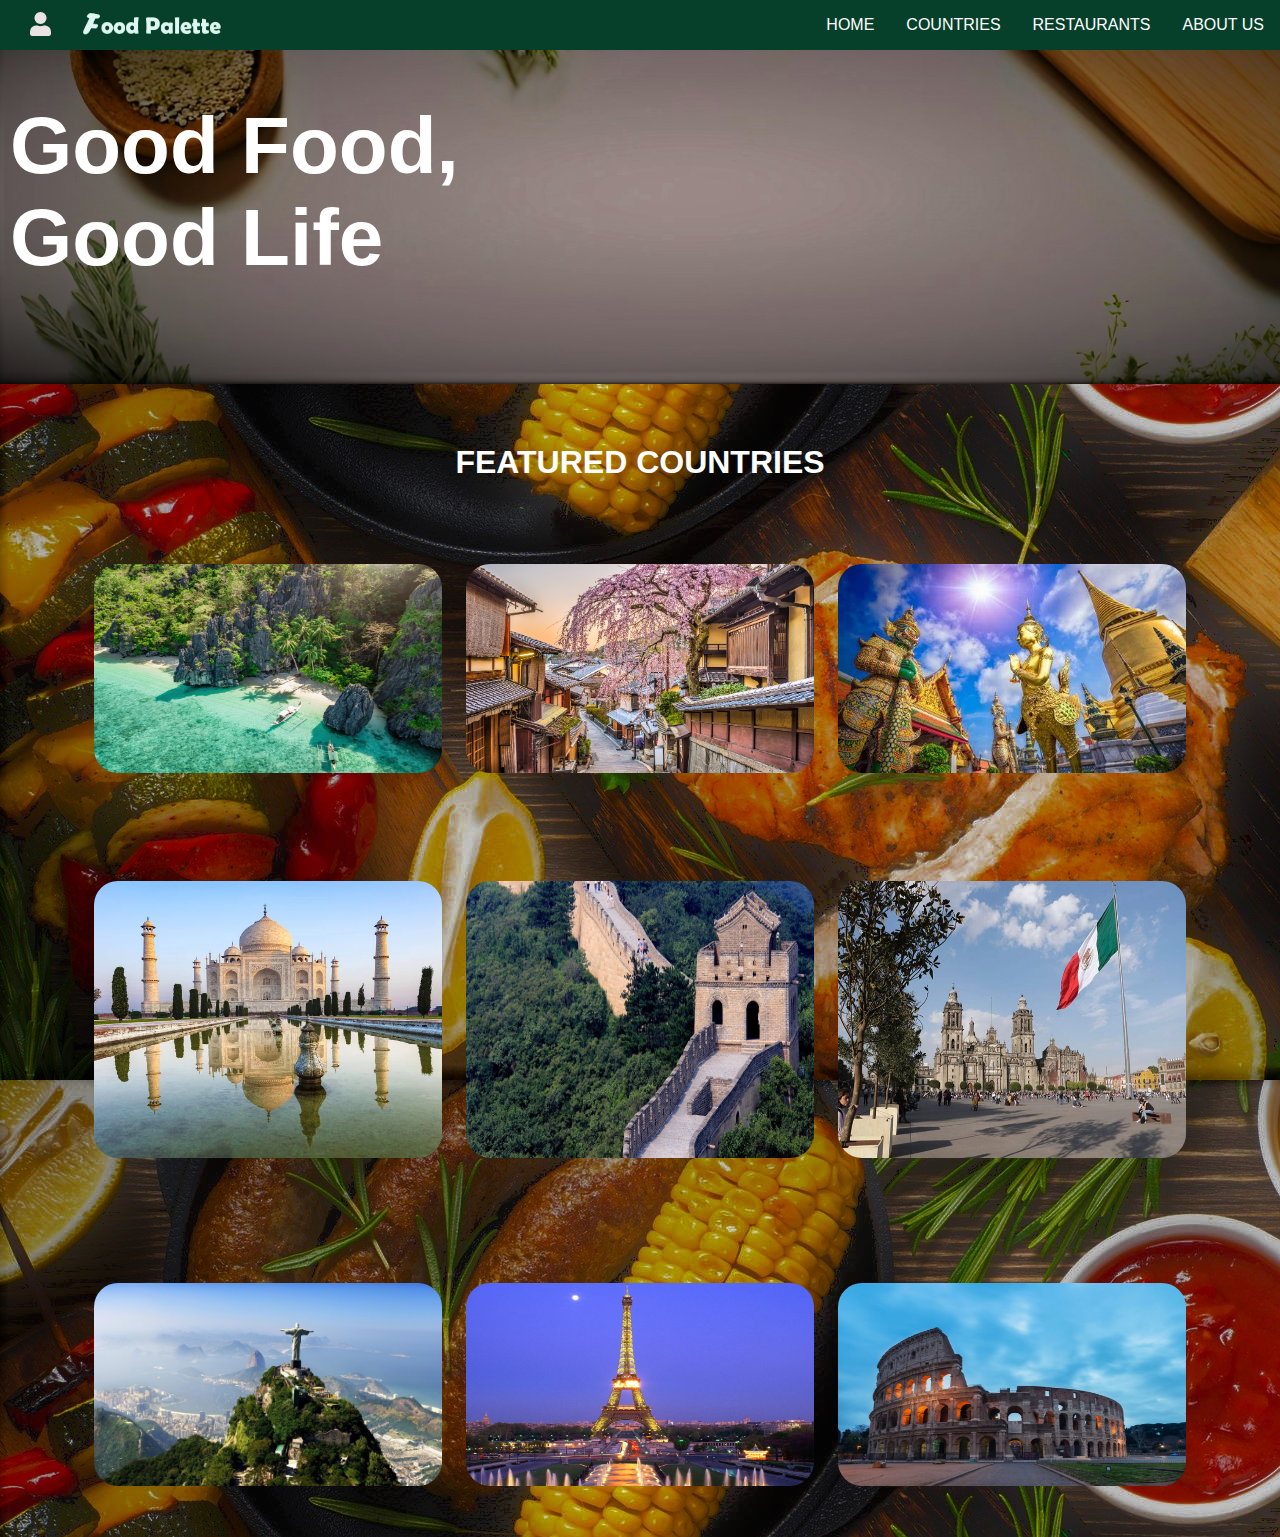
<file: index.html>
<!DOCTYPE html>
   <html lang="en">
   <head>
      <meta charset="UTF-8">
      <meta name="viewport" content="width=device-width, initial-scale=1.0">
      <link rel="stylesheet" href="https://cdnjs.cloudflare.com/ajax/libs/font-awesome/5.15.4/css/all.min.css">

      <!--=============== CSS ===============-->
      <link rel="stylesheet" href="styles.css">

      <title>Food Palette</title>
   </head>
   <body>
     <a href="logIn.html"> <i class="fas fa-user"></i> </a>

      <nav>
         <ul>
             <li><a href="index.html">HOME</a></li>
             <li>
               <a href="">COUNTRIES</a>
               <ul class="dropdown-content">
                 <li><a href="PHILIPPINES.html">Philippines</a></li>
                 <li><a href="THAILAND.html">Thailand</a></li>
                 <li><a href="INDIA.html">India</a></li>
                 <li><a href="JAPAN.html">Japan</a></li>
                 <li><a href="CHINA.html">China</a></li>
                 <li><a href="ITALY.html">Italy</a></li>
                 <li><a href="FRANCE.html">France</a></li>
                 <li><a href="MEXICO.html">Mexico</a></li>
                 <li><a href="BRAZIL.html">Brazil</a></li>
               </ul>
             </li>
             <li><a href="RESTAURANTS.html">RESTAURANTS</a></li>
             <li><a href="ABOUT US.html">ABOUT US</a></li>
         </ul>
         </nav>

    <div class="logo">
      <img src="img/logo.png" class="logo_img">
   </div>

    <div class="banner">
        <h1>Good Food,<br>
            Good Life</h1>
            
    </div>
    <div class="tag">
    <h2>FEATURED COUNTRIES</h2>
    </div>
    
      <div class="container">
         <div class="card__container">
            <article class="card__article">
               <img src="img/Philippines.jpeg" alt="image" class="card__img">

               <div class="card__data">
                  <span class="card__description">Asia</span>
                  <h2 class="card__title">Philippines</h2>
                  <a href="img/PHILIPPINES.html" class="card__button">Read More</a>
               </div>
            </article>

            <article class="card__article">
               <img src="img/Japan.jpg" alt="image" class="card__img">

               <div class="card__data">
                  <span class="card__description">Asia</span>
                  <h2 class="card__title">Japan</h2>
                  <a href="JAPAN.html" class="card__button">Read More</a>
               </div>
            </article>

            <article class="card__article">
               <img src="img/Thailand.jpg" alt="image" class="card__img">

               <div class="card__data">
                  <span class="card__description">Asia</span>
                  <h2 class="card__title">Thailand</h2>
                  <a href="THAILAND.html" class="card__button">Read More</a>
               </div>
            </article>

            <article class="card__article">
               <img src="img/India.jpg" alt="image" class="card__img">

               <div class="card__data">
                  <span class="card__description">Asia</span>
                  <h2 class="card__title">India</h2>
                  <a href="INDIA.html" class="card__button">Read More</a>
               </div>
            </article>

            <article class="card__article">
               <img src="img/China.jpeg" alt="image" class="card__img">

               <div class="card__data">
                  <span class="card__description">Asia</span>
                  <h2 class="card__title">China</h2>
                  <a href="CHINA.html" class="card__button">Read More</a>
               </div>
            </article>

            <article class="card__article">
               <img src="img/Mexico.jpg" alt="image" class="card__img">

               <div class="card__data">
                  <span class="card__description">Latin America</span>
                  <h2 class="card__title">Mexico</h2>
                  <a href="MEXICO.html" class="card__button">Read More</a>
               </div>
            </article>

            <article class="card__article">
                <img src="img/Brazil.jpg" alt="image" class="card__img">
 
                <div class="card__data">
                   <span class="card__description">Latin America</span>
                   <h2 class="card__title">Brazil</h2>
                   <a href="BRAZIL.html" class="card__button">Read More</a>
                </div>
             </article>

             <article class="card__article">
                <img src="img/France.jpg" alt="image" class="card__img">
 
                <div class="card__data">
                   <span class="card__description">Europe</span>
                   <h2 class="card__title">France</h2>
                   <a href="FRANCE.html" class="card__button">Read More</a>
                </div>
             </article>

             <article class="card__article">
               <img src="img/Italy.jpg" alt="image" class="card__img">

               <div class="card__data">
                  <span class="card__description">Europe</span>
                  <h2 class="card__title">Italy</h2>
                  <a href="ITALY.html" class="card__button">Read More</a>
               </div>
            </article>

         </div>
      </div>
   </body>
</html>
</file>
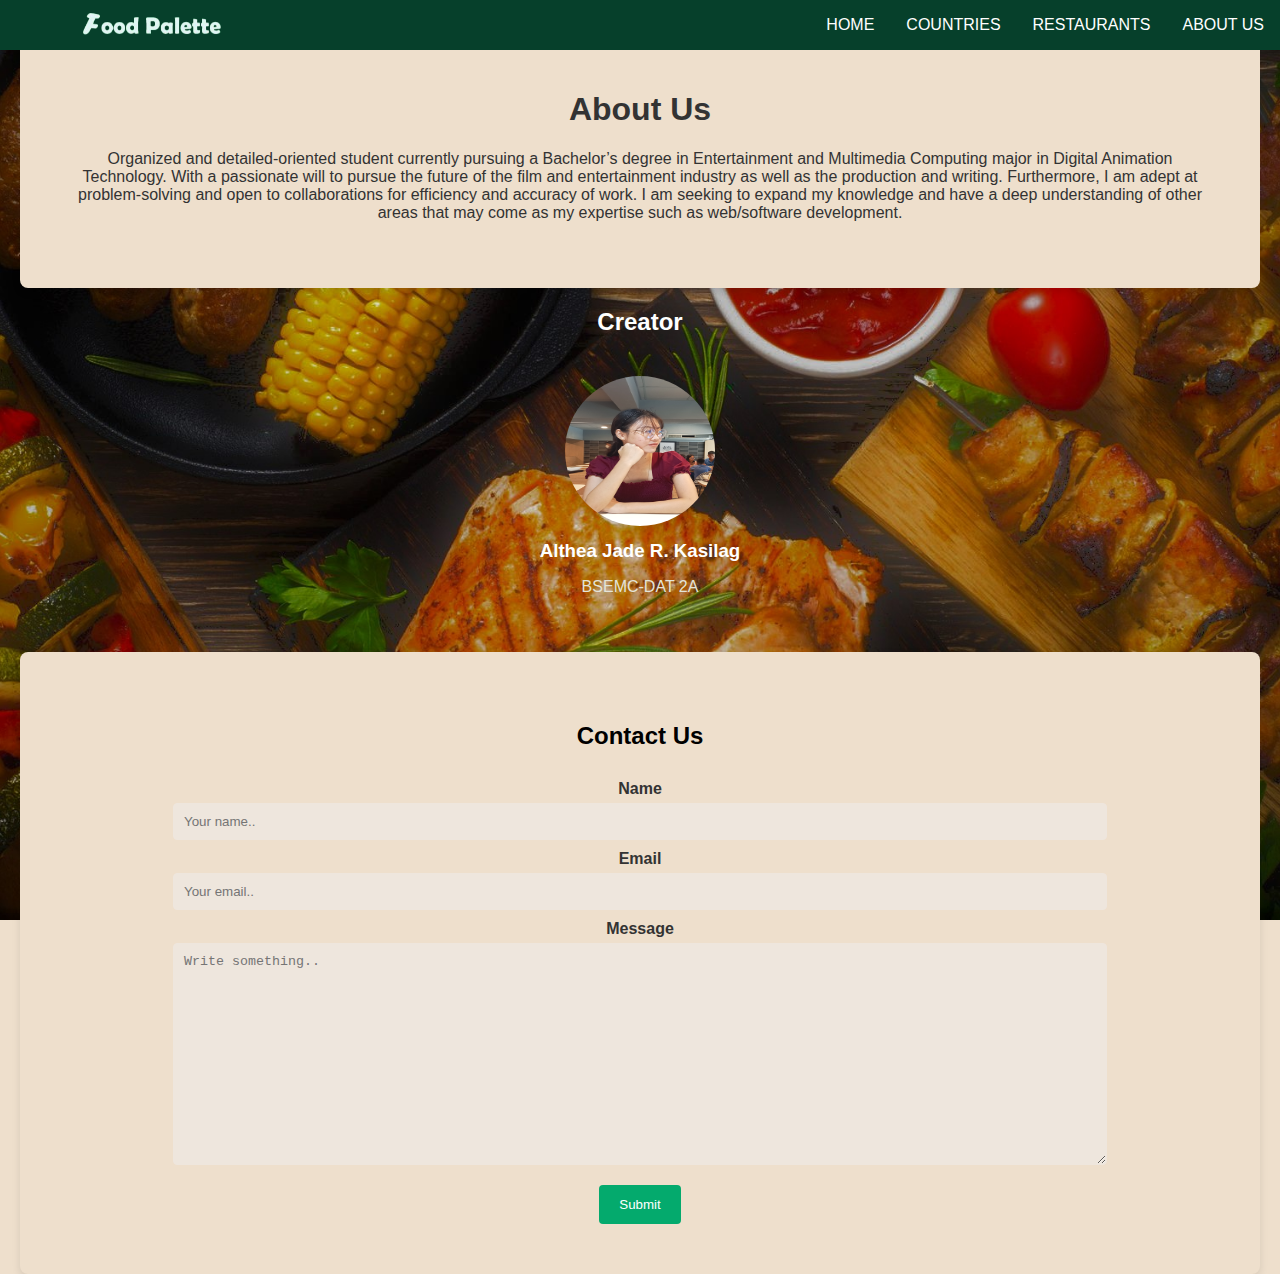
<file: ABOUT US.html>
<!DOCTYPE html>
<html lang="en">
<head>
    <meta charset="UTF-8">
    <meta name="viewport" content="width=device-width, initial-scale=1.0">
    <title>About Us & Contact</title>

<style>
body {
    background-image: url(img/cover2.jpg);
    background-size: cover; /* Ensures the image covers the entire background */
    background-repeat: no-repeat; /* Prevents the image from repeating */
    background-position: center; /* Centers the image */
    height: 100vh; /* Ensures the body takes up the full viewport height */
    margin: 0; /* Removes default margin */
    font-family: Arial, sans-serif;
    background-color: #eedfcc;
    color: #333;
}

.contact-section h2{
    color: black;
}
h2 {
    color: white;
}

h3 {
    color: white;
}

.team-member p {
    color: white;
}

.about-section, .contact-section {
    padding: 50px;
    text-align: center;
    background-color: #eedfcc;
    margin: 20px;
    border-radius: 8px;
    box-shadow: 0 4px 8px rgba(0, 0, 0, 0.1);
}

.team-section {
    text-align: center;
    margin: 20px;
}

.team-member {
    display: inline-block;
    margin: 20px;
    text-align: center;
}

.team-member img {
    width: 150px;
    height: 150px;
    border-radius: 50%;
    box-shadow: 0 4px 8px rgba(0, 0, 0, 0.1);
}

.team-member h3 {
    margin: 10px 0 5px;
}

.team-member p {
    color: #e4e4d8;
}

.contact-section form {
    display: flex;
    flex-direction: column;
    align-items: center;
}

.contact-section label {
    margin-top: 10px;
    font-weight: bold;
}

.contact-section input[type="text"],
.contact-section input[type="email"],
.contact-section textarea {
    width: 80%;
    padding: 10px;
    margin-top: 5px;
    border: 1px solid #eee6dd;
    border-radius: 4px;
    background-color: #eee6dd;
}

.contact-section input[type="submit"] {
    background-color: #04AA6D;
    color: rgb(255, 255, 255);
    padding: 12px 20px;
    border: none;
    border-radius: 4px;
    cursor: pointer;
    margin-top: 20px;
}

.contact-section input[type="submit"]:hover {
    background-color: #45a049;
}

nav { 
  background-color: #06402b;
  text-align: left;
  width: 100%;
  position: fixed; /* Fixes the navigation bar to the top */
  top: 0; /* Ensures it is at the very top */
  left: 0; /* Ensures it spans the full width */
  z-index: 1; /* Keeps it above other content */
}

nav ul {
  display: flex;
  justify-content: flex-end; /* Aligns the navigation items to the right */
  list-style: none;
  padding: 0;
  margin: 0;
}

nav ul li {
  position: relative;
}

nav ul li a {
  display: block;
  padding: 16px;
  text-decoration: none;
  color: white;
}

nav ul li:hover > a {
  background-color: #012d03;
}

.dropdown-content {
  display: none;
  position: absolute;
  top: 100%;
  left: 0;
  background-color: #f1f1f1;
  min-width: 160px; /* Increased for better usability */
  box-shadow: 0px 8px 16px 0px rgba(0,0,0,0.2);
  z-index: 1;
}

.dropdown-content a {
  color: black;
  padding: 10px;
  text-decoration: none;
  display: block;
}

.dropdown-content a:hover {
  background-color: #ddd;
}

nav ul li:hover .dropdown-content {
  display: block;
}

/* For icon */
.fa-user {
  font-size: 24px;
  color: #ebe2e2;
  position: absolute;
  top: 12px; /* Adjust this for vertical alignment */
  left: 30px; /* Adjust this for horizontal alignment */
  z-index: 2; /* Ensures it's above the navigation items */
}

/* Optional: Adjust logo if necessary */
.logo_img {
  position: fixed;
  top: 10px;
  left: 75px;
  width: 150px;
  height: auto;
  z-index: 2; /* Ensures logo is above nav */
}

</style>

</head>
<body>

    <a href="logIn.html"> <i class="fas fa-user"></i> </a>

    <nav>
       <ul>
           <li><a href="index.html">HOME</a></li>
           <li>
             <a href="">COUNTRIES</a>
             <ul class="dropdown-content">
               <li><a href="PHILIPPINES.html">Philippines</a></li>
               <li><a href="THAILAND.html">Thailand</a></li>
               <li><a href="INDIA.html">India</a></li>
               <li><a href="JAPAN.html">Japan</a></li>
               <li><a href="CHINA.html">China</a></li>
               <li><a href="ITALY.html">Italy</a></li>
               <li><a href="FRANCE.html">France</a></li>
               <li><a href="MEXICO.html">Mexico</a></li>
               <li><a href="BRAZIL.html">Brazil</a></li>
             </ul>
           </li>
           <li><a href="RESTAURANTS.html">RESTAURANTS</a></li>
           <li><a href="ABOUT US.html">ABOUT US</a></li>
       </ul>
       </nav>

  <div class="logo">
    <img src="img/logo.png" class="logo_img">
 </div>

    <div class="about-section">
        <h1>About Us</h1>
        <p>Organized and detailed-oriented student currently pursuing a Bachelor’s degree in Entertainment and Multimedia Computing major in Digital Animation Technology.
          With a passionate will to pursue the future of the film and entertainment industry as well as the production and writing. 
          Furthermore, I am adept at problem-solving and open to collaborations for efficiency and accuracy of work.
          I am seeking to expand my knowledge and have a deep understanding of other areas that may come as my expertise such as web/software development.</p>
    </div>
    <div class="team-section">
        <h2>Creator</h2>
        <div class="team-member">
            <img src="img/thea.jpg" alt="Team Member">
            <h3>Althea Jade R. Kasilag</h3>
            <p>BSEMC-DAT 2A</p>
        </div>
    </div>
    <div class="contact-section">
        <h2>Contact Us</h2>
        <form action="/submit_form" method="post">
            <label for="name">Name</label>
            <input type="text" id="name" name="name" placeholder="Your name..">

            <label for="email">Email</label>
            <input type="email" id="email" name="email" placeholder="Your email..">

            <label for="message">Message</label>
            <textarea id="message" name="message" placeholder="Write something.." style="height:200px"></textarea>

            <input type="submit" value="Submit">
        </form>
    </div>
</body>
</html>
</file>
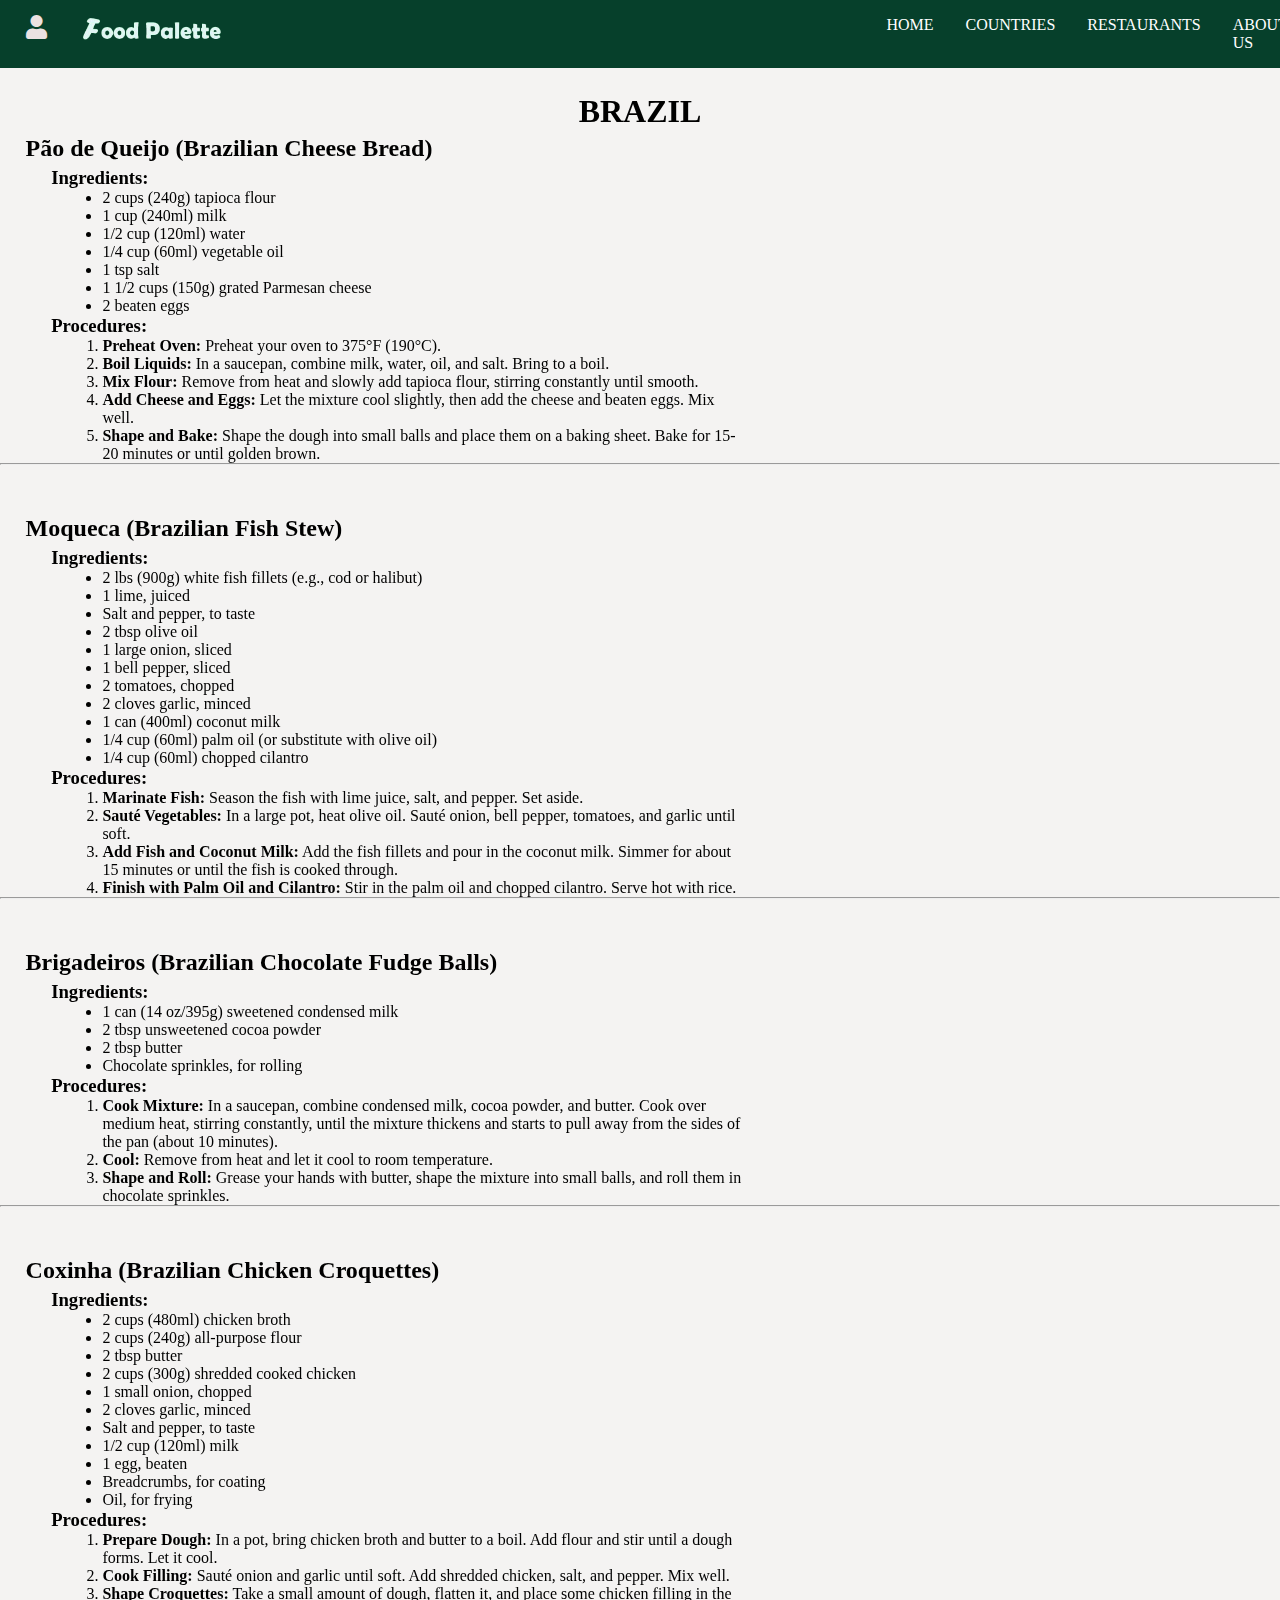
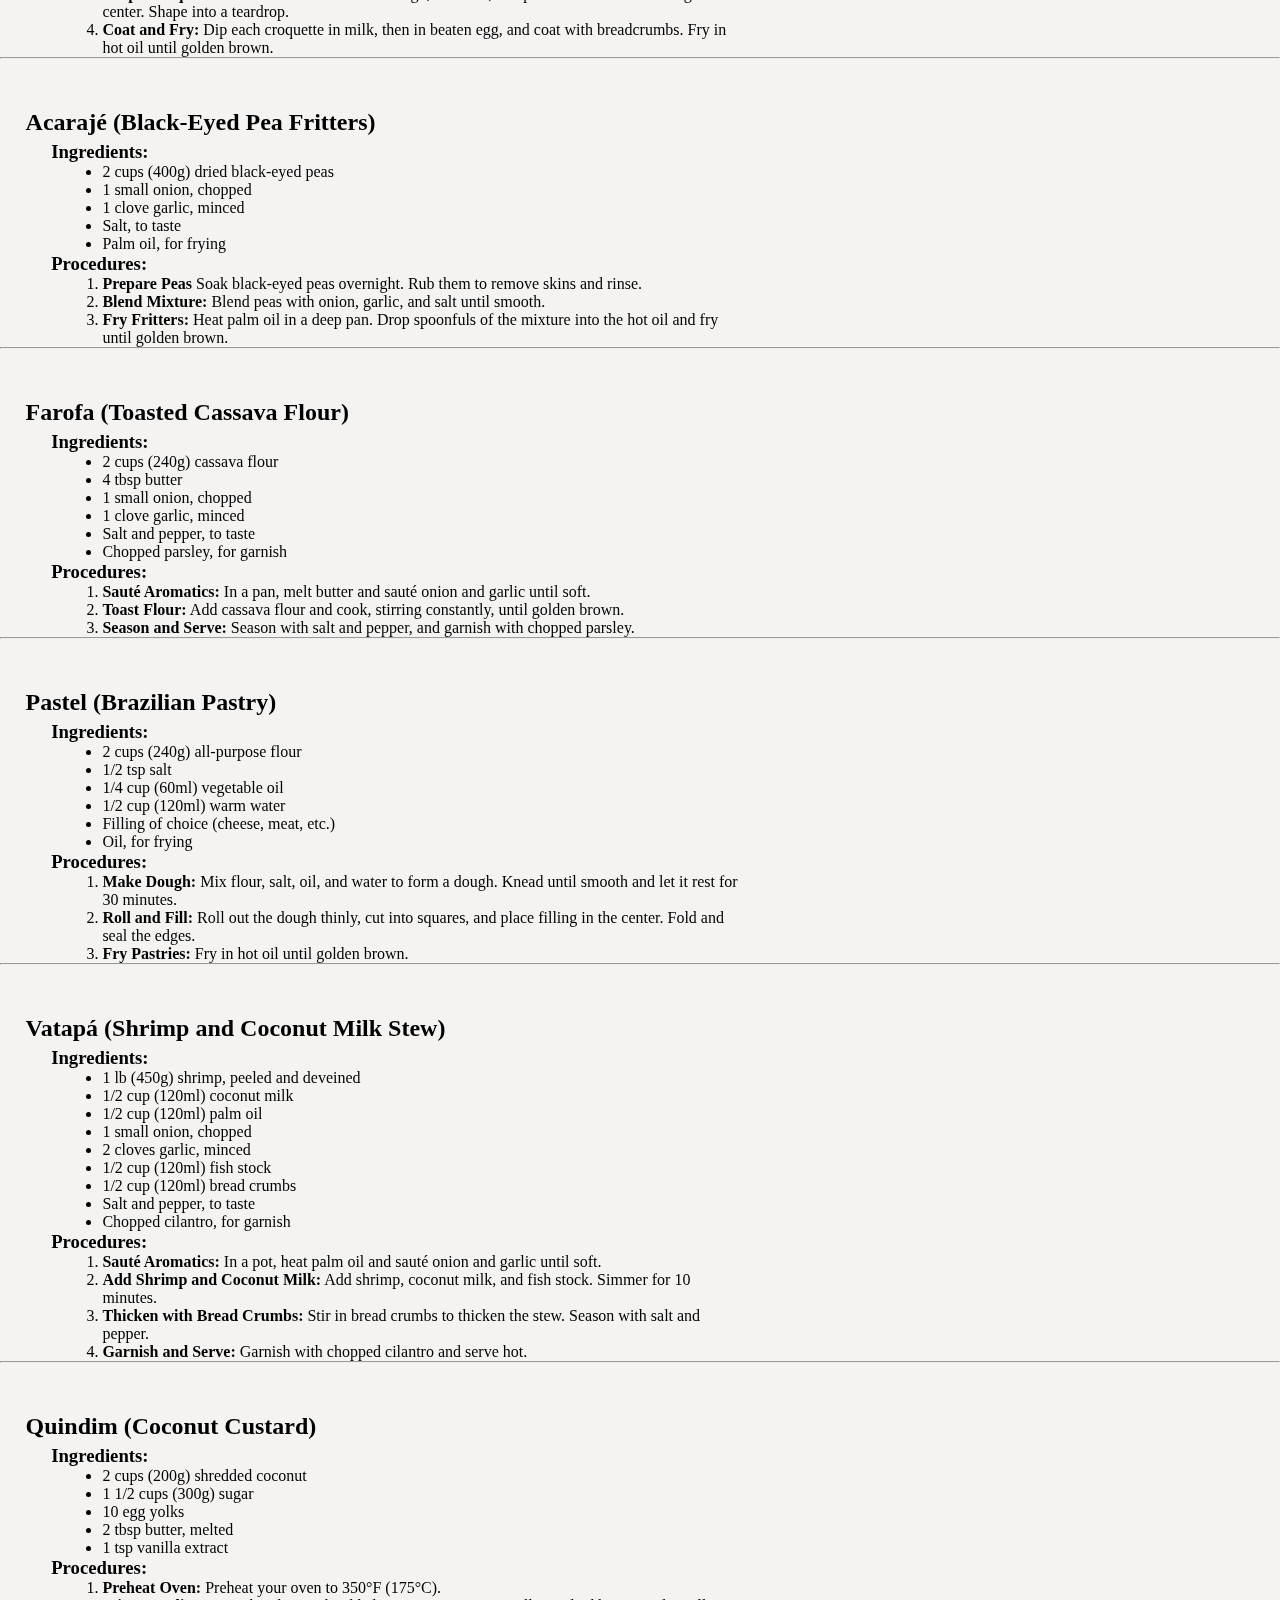
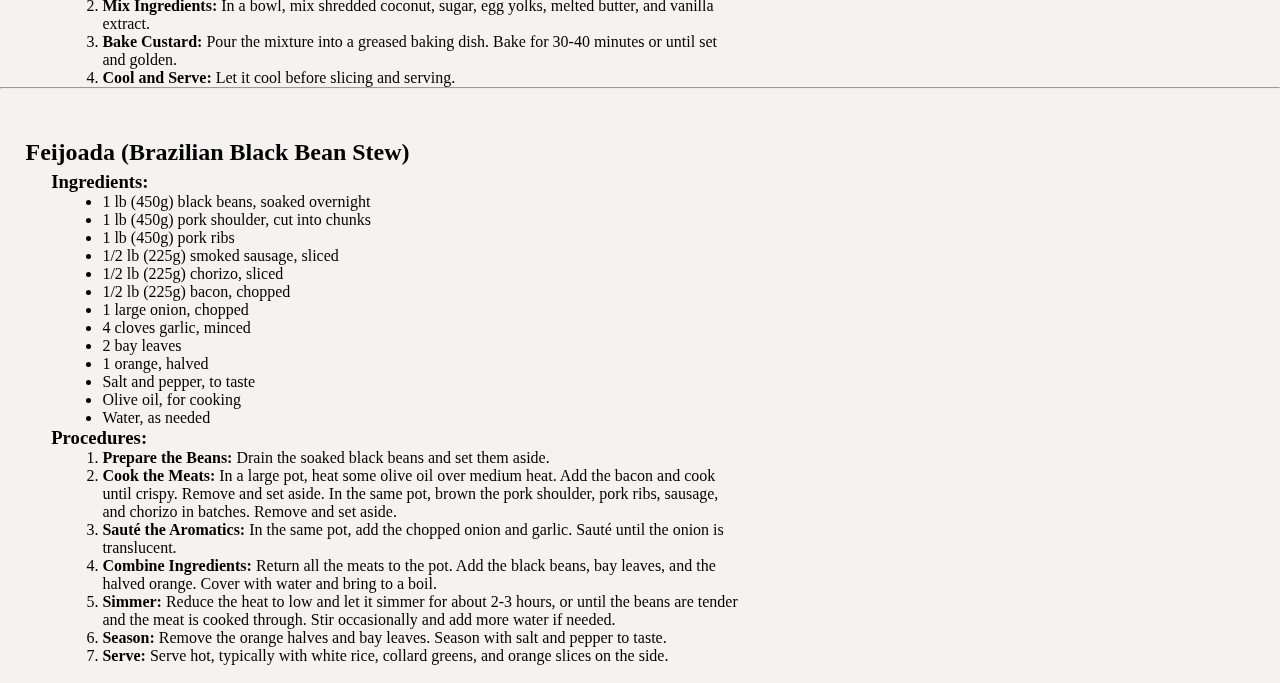
<file: BRAZIL.html>
<!DOCTYPE html>
<html lang="en">
<head>
    <meta charset="UTF-8">
    <meta name="viewport" content="width=device-width, initial-scale=1.0">
    <link rel="stylesheet" href="brazilS.css">
    <link rel="stylesheet" href="https://cdnjs.cloudflare.com/ajax/libs/font-awesome/5.15.4/css/all.min.css">

    <title>BRAZIL</title>
</head>

<body>
    <a href="logIn.html"> <i class="fas fa-user"></i></a>

    <nav>
       <ul>
           <li><a href="index.html">HOME</a></li>
           <li>
             <a href="">COUNTRIES</a>
             <ul class="dropdown-content">
               <li><a href="PHILIPPINES.html">Philippines</a></li>
               <li><a href="THAILAND.html">Thailand</a></li>
               <li><a href="INDIA.html">India</a></li>
               <li><a href="JAPAN.html">Japan</a></li>
               <li><a href="CHINA.html">China</a></li>
               <li><a href="ITALY.html">Italy</a></li>
               <li><a href="FRANCE.html">France</a></li>
               <li><a href="MEXICO.html">Mexico</a></li>
               <li><a href="BRAZIL.html">Brazil</a></li>
             </ul>
           </li>
           <li><a href="RESTAURANTS.html">RESTAURANTS</a></li>
           <li><a href="ABOUT US.html">ABOUT US</a></li>
       </ul>
       </nav>

  <div class="logo">
    <img src="img/logo.png" class="logo_img">
 </div>

    <h1>BRAZIL</h1>
    <div class="container1">
            <div class="name">
            <h2><b>Pão de Queijo (Brazilian Cheese Bread)</b></h2>
            <iframe width="350" height="200" src="https://www.youtube.com/embed/QF2J7ZBhrNU?si=7D6_Vssa3_bILN1F" frameborder="0" allowfullscreen style="float: right; margin-left: 20px; margin-right: 30px;"></iframe>
                <h3><b>Ingredients:</b></h3>
                    <ul>
                        <li>2 cups (240g) tapioca flour</li>
                        <li>1 cup (240ml) milk</li>
                        <li>1/2 cup (120ml) water</li>
                        <li>1/4 cup (60ml) vegetable oil</li>
                        <li>1 tsp salt</li>
                        <li>1 1/2 cups (150g) grated Parmesan cheese</li>
                        <li>2 beaten eggs</li>
                    </ul>
                <h3><b>Procedures:</b></h3>
                    <ol>
                        <li><b>Preheat Oven:</b> Preheat your oven to 375°F (190°C).</li>
                        <li><b>Boil Liquids:</b> In a saucepan, combine milk, water, oil, and salt. Bring to a boil.</li>
                        <li><b>Mix Flour:</b> Remove from heat and slowly add tapioca flour, stirring constantly until smooth.</li>
                        <li><b>Add Cheese and Eggs:</b> Let the mixture cool slightly, then add the cheese and beaten eggs. Mix well.</li>
                        <li><b>Shape and Bake:</b> Shape the dough into small balls and place them on a baking sheet. Bake for 15-20 minutes or until golden brown.</li>                            
                    </ol>
                    
            <hr>
                <h2 style="margin-top: 50px;"><b>Moqueca (Brazilian Fish Stew)</b></h2>
                <iframe width="350" height="200" src="https://www.youtube.com/embed/MOv5_fUiar8?si=YwKFuWVWkMGD2mwP" frameborder="0" allowfullscreen style="float: right; margin-left: 20px; margin-right: 30px; margin-top: 10px;"></iframe>
                <h3><b>Ingredients:</b></h3>
                    <ul>
                        <li>2 lbs (900g) white fish fillets (e.g., cod or halibut)</li>
                        <li>1 lime, juiced</li>
                        <li>Salt and pepper, to taste</li>
                        <li>2 tbsp olive oil</li>
                        <li>1 large onion, sliced</li>
                        <li>1 bell pepper, sliced</li>
                        <li>2 tomatoes, chopped</li>
                        <li>2 cloves garlic, minced</li>
                        <li>1 can (400ml) coconut milk</li>
                        <li>1/4 cup (60ml) palm oil (or substitute with olive oil)</li>
                        <li>1/4 cup (60ml) chopped cilantro</li>
                    </ul>
                    <h3><b>Procedures:</b></h3>
                    <ol>
                        <li><b>Marinate Fish:</b> Season the fish with lime juice, salt, and pepper. Set aside.</li>
                        <li><b>Sauté Vegetables:</b> In a large pot, heat olive oil. Sauté onion, bell pepper, tomatoes, and garlic until soft.</li>
                        <li><b>Add Fish and Coconut Milk:</b> Add the fish fillets and pour in the coconut milk. Simmer for about 15 minutes or until the fish is cooked through.</li>
                        <li><b>Finish with Palm Oil and Cilantro:</b> Stir in the palm oil and chopped cilantro. Serve hot with rice.</li>
                    </ol>
                    
            <hr>
                <h2 style="margin-top: 50px;"><b>Brigadeiros (Brazilian Chocolate Fudge Balls)</b></h2>
                <iframe width="350" height="200" src="https://www.youtube.com/embed/Zlwn6Uc5pCQ?si=ykGp1NmnSxZt3g0w" frameborder="0" allowfullscreen style="float: right; margin-left: 20px; margin-right: 30px; margin-top: -20px;"></iframe>
                <h3><b>Ingredients:</b></h3>
                        <ul>
                            <li>1 can (14 oz/395g) sweetened condensed milk</li>
                            <li>2 tbsp unsweetened cocoa powder</li>
                            <li>2 tbsp butter</li>
                            <li>Chocolate sprinkles, for rolling</li>                          
                        </ul>
                    <h3><b>Procedures:</b></h3>
                    <ol>
                        <li><b>Cook Mixture:</b> In a saucepan, combine condensed milk, cocoa powder, and butter. Cook over medium heat, stirring constantly, until the mixture thickens and starts to pull away from the sides of the pan (about 10 minutes).</li>
                        <li><b>Cool:</b> Remove from heat and let it cool to room temperature.</li>
                        <li><b>Shape and Roll:</b> Grease your hands with butter, shape the mixture into small balls, and roll them in chocolate sprinkles.</li>
                    </ol>
                    
            <hr>
                    <h2 style="margin-top: 50px;"><b>Coxinha (Brazilian Chicken Croquettes)</b></h2>
                    <iframe width="350" height="200" src="https://www.youtube.com/embed/70XsMIeazno?si=NIPsf8BsJsaoROhD" frameborder="0" allowfullscreen style="float: right; margin-left: 20px; margin-right: 30px; margin-top: 50px;"></iframe>
                    <h3><b>Ingredients:</b></h3>
                        <ul>
                            <li>2 cups (480ml) chicken broth</li>
                            <li>2 cups (240g) all-purpose flour</li>
                            <li>2 tbsp butter</li>
                            <li>2 cups (300g) shredded cooked chicken</li>
                            <li>1 small onion, chopped</li>
                            <li>2 cloves garlic, minced</li>
                            <li>Salt and pepper, to taste</li>
                            <li>1/2 cup (120ml) milk</li>
                            <li>1 egg, beaten</li>
                            <li>Breadcrumbs, for coating</li>
                            <li>Oil, for frying</li>                  
                        </ul>
                    <h3><b>Procedures:</b></h3>
                    <ol>
                        <li><b>Prepare Dough:</b> In a pot, bring chicken broth and butter to a boil. Add flour and stir until a dough forms. Let it cool.</li>
                        <li><b>Cook Filling:</b> Sauté onion and garlic until soft. Add shredded chicken, salt, and pepper. Mix well.</li>
                        <li><b>Shape Croquettes:</b> Take a small amount of dough, flatten it, and place some chicken filling in the center. Shape into a teardrop.</li>
                        <li><b>Coat and Fry:</b> Dip each croquette in milk, then in beaten egg, and coat with breadcrumbs. Fry in hot oil until golden brown.</li>                  
                    </ol>
            <hr>
                    <h2 style="margin-top: 50px;"><b>Acarajé (Black-Eyed Pea Fritters)</b></h2>
                    <iframe width="350" height="200" src="https://www.youtube.com/embed/70XsMIeazno?si=NIPsf8BsJsaoROhD" frameborder="0" allowfullscreen style="float: right; margin-left: 20px; margin-right: 30px; margin-top: -20px;"></iframe>
                    <h3><b>Ingredients:</b></h3>
                        <ul>
                            <li>2 cups (400g) dried black-eyed peas
                            <li>1 small onion, chopped
                            <li>1 clove garlic, minced
                            <li> Salt, to taste
                            <li>Palm oil, for frying                                
                        </ul>
                    <h3><b>Procedures:</b></h3>
                    <ol>
                        <li><b>Prepare Peas</b> Soak black-eyed peas overnight. Rub them to remove skins and rinse.</li>
                        <li><b>Blend Mixture:</b> Blend peas with onion, garlic, and salt until smooth.</li>
                        <li><b>Fry Fritters:</b> Heat palm oil in a deep pan. Drop spoonfuls of the mixture into the hot oil and fry until golden brown.</li>                           
                    </ol>
                    
            <hr>
                    <h2 style="margin-top: 50px;"><b>Farofa (Toasted Cassava Flour)</b></h2>
                    <iframe width="350" height="200" src="https://www.youtube.com/embed/aah1872z5fI?si=hiiRd8yZPu-XvBiV" frameborder="0" allowfullscreen style="float: right; margin-left: 20px; margin-right: 30px; margin-top: 0px;"></iframe>
                    <h3><b>Ingredients:</b></h3>
                        <ul>
                            <li>2 cups (240g) cassava flour</li>
                            <li>4 tbsp butter</li>
                            <li>1 small onion, chopped</li>
                            <li>1 clove garlic, minced</li>
                            <li>Salt and pepper, to taste</li>
                            <li>Chopped parsley, for garnish</li>                              
                        </ul>
                    <h3><b>Procedures:</b></h3>
                    <ol>
                        <li><b>Sauté Aromatics:</b> In a pan, melt butter and sauté onion and garlic until soft.</li>
                        <li><b>Toast Flour:</b> Add cassava flour and cook, stirring constantly, until golden brown.</li>
                        <li><b>Season and Serve:</b> Season with salt and pepper, and garnish with chopped parsley.</li>                      
                    </ol>
                    
            <hr>
                    <h2 style="margin-top: 50px;"><b>Pastel (Brazilian Pastry)</b></h2>
                    <iframe width="350" height="200" src="https://www.youtube.com/embed/ry_88GB2g3o?si=1456Ev0JJd5FXuD7" frameborder="0" allowfullscreen style="float: right; margin-left: 20px; margin-right: 30px; margin-top: 0px;"></iframe>
                    <h3><b>Ingredients:</b></h3>
                        <ul>
                            <li>2 cups (240g) all-purpose flour</li>
                            <li>1/2 tsp salt</li>
                            <li>1/4 cup (60ml) vegetable oil</li>
                            <li>1/2 cup (120ml) warm water</li>
                            <li>Filling of choice (cheese, meat, etc.)</li>
                            <li>Oil, for frying</li>                     
                        </ul>
                    <h3><b>Procedures:</b></h3>
                    <ol>
                        <li><b>Make Dough:</b> Mix flour, salt, oil, and water to form a dough. Knead until smooth and let it rest for 30 minutes.</li>
                        <li><b>Roll and Fill:</b> Roll out the dough thinly, cut into squares, and place filling in the center. Fold and seal the edges.</li>
                        <li><b>Fry Pastries:</b> Fry in hot oil until golden brown.</li>                         
                    </ol>
            <hr>
                    <h2 style="margin-top: 50px;"><b>Vatapá (Shrimp and Coconut Milk Stew)</b></h2>
                    <iframe width="350" height="200" src="https://www.youtube.com/embed/bHyXbcoZVh0?si=RY3gpZxQv3gNqNwL" frameborder="0" allowfullscreen style="float: right; margin-left: 20px; margin-right: 30px; margin-top: 50px;"></iframe>
                    <h3><b>Ingredients:</b></h3>
                        <ul>
                            <li>1 lb (450g) shrimp, peeled and deveined</li>
                            <li>1/2 cup (120ml) coconut milk</li>
                            <li>1/2 cup (120ml) palm oil</li>
                            <li>1 small onion, chopped</li>
                            <li>2 cloves garlic, minced</li>
                            <li>1/2 cup (120ml) fish stock</li>
                            <li>1/2 cup (120ml) bread crumbs</li>
                            <li>Salt and pepper, to taste</li>
                            <li>Chopped cilantro, for garnish</li>                                          
                        </ul>
                    <h3><b>Procedures:</b></h3>
                    <ol>
                        <li><b>Sauté Aromatics:</b> In a pot, heat palm oil and sauté onion and garlic until soft.</li>
                        <li><b>Add Shrimp and Coconut Milk:</b> Add shrimp, coconut milk, and fish stock. Simmer for 10 minutes.</li>
                        <li><b>Thicken with Bread Crumbs:</b> Stir in bread crumbs to thicken the stew. Season with salt and pepper.</li>
                        <li><b>Garnish and Serve:</b> Garnish with chopped cilantro and serve hot.</li>
                    </ol>
            <hr>
                    <h2 style="margin-top: 50px;"><b>Quindim (Coconut Custard)</b></h2>
                    <iframe width="350" height="200" src="https://www.youtube.com/embed/R0WnAOuoW6Y?si=lU0faEOCf8s-T-s1" frameborder="0" allowfullscreen style="float: right; margin-left: 20px; margin-right: 30px; margin-top: 0px;"></iframe>
                    <h3><b>Ingredients:</b></h3>
                        <ul>
                            <li>2 cups (200g) shredded coconut</li>
                            <li>1 1/2 cups (300g) sugar</li>
                            <li>10 egg yolks</li>
                            <li>2 tbsp butter, melted</li>
                            <li>1 tsp vanilla extract</li>                           
                        </ul>
                    <h3><b>Procedures:</b></h3>
                    <ol>
                        <li><b>Preheat Oven:</b> Preheat your oven to 350°F (175°C).</li>
                        <li><b>Mix Ingredients:</b> In a bowl, mix shredded coconut, sugar, egg yolks, melted butter, and vanilla extract.</li>
                        <li><b>Bake Custard:</b> Pour the mixture into a greased baking dish. Bake for 30-40 minutes or until set and golden.</li>
                        <li><b>Cool and Serve:</b> Let it cool before slicing and serving.</li>
                    </ol>
                    
            <hr>
                    <h2 style="margin-top: 50px;"><b>Feijoada (Brazilian Black Bean Stew)</b></h2>
                    <iframe width="350" height="200" src="https://www.youtube.com/embed/v7pBwEnuiuk?si=A7h2wetxqoGeNOcD" frameborder="0" allowfullscreen style="float: right; margin-left: 20px; margin-right: 30px; margin-top: 50px;"></iframe>
                    <h3><b>Ingredients:</b></h3>
                        <ul>
                            <li>1 lb (450g) black beans, soaked overnight</li>
                            <li>1 lb (450g) pork shoulder, cut into chunks</li>
                            <li>1 lb (450g) pork ribs</li>
                            <li>1/2 lb (225g) smoked sausage, sliced</li>
                            <li>1/2 lb (225g) chorizo, sliced</li>
                            <li>1/2 lb (225g) bacon, chopped</li>
                            <li>1 large onion, chopped</li>
                            <li>4 cloves garlic, minced</li>
                            <li>2 bay leaves</li>
                            <li>1 orange, halved</li>
                            <li>Salt and pepper, to taste</li>
                            <li>Olive oil, for cooking</li>
                            <li>Water, as needed</li>                     
                        </ul>
                    <h3><b>Procedures:</b></h3>
                    <ol>
                        <li><b>Prepare the Beans:</b> Drain the soaked black beans and set them aside.</li>
                        <li><b>Cook the Meats:</b> In a large pot, heat some olive oil over medium heat. Add the bacon and cook until crispy. Remove and set aside. In the same pot, brown the pork shoulder, pork ribs, sausage, and chorizo in batches. Remove and set aside.</li>
                        <li><b>Sauté the Aromatics:</b> In the same pot, add the chopped onion and garlic. Sauté until the onion is translucent.</li>
                        <li><b>Combine Ingredients:</b> Return all the meats to the pot. Add the black beans, bay leaves, and the halved orange. Cover with water and bring to a boil.</li>
                        <li><b>Simmer:</b> Reduce the heat to low and let it simmer for about 2-3 hours, or until the beans are tender and the meat is cooked through. Stir occasionally and add more water if needed.</li>
                        <li><b>Season:</b> Remove the orange halves and bay leaves. Season with salt and pepper to taste.</li>
                        <li><b>Serve:</b> Serve hot, typically with white rice, collard greens, and orange slices on the side.</li><br>                               
                    </ol>
                    
            </div>
    </div>
    
</body>
</html>
</file>
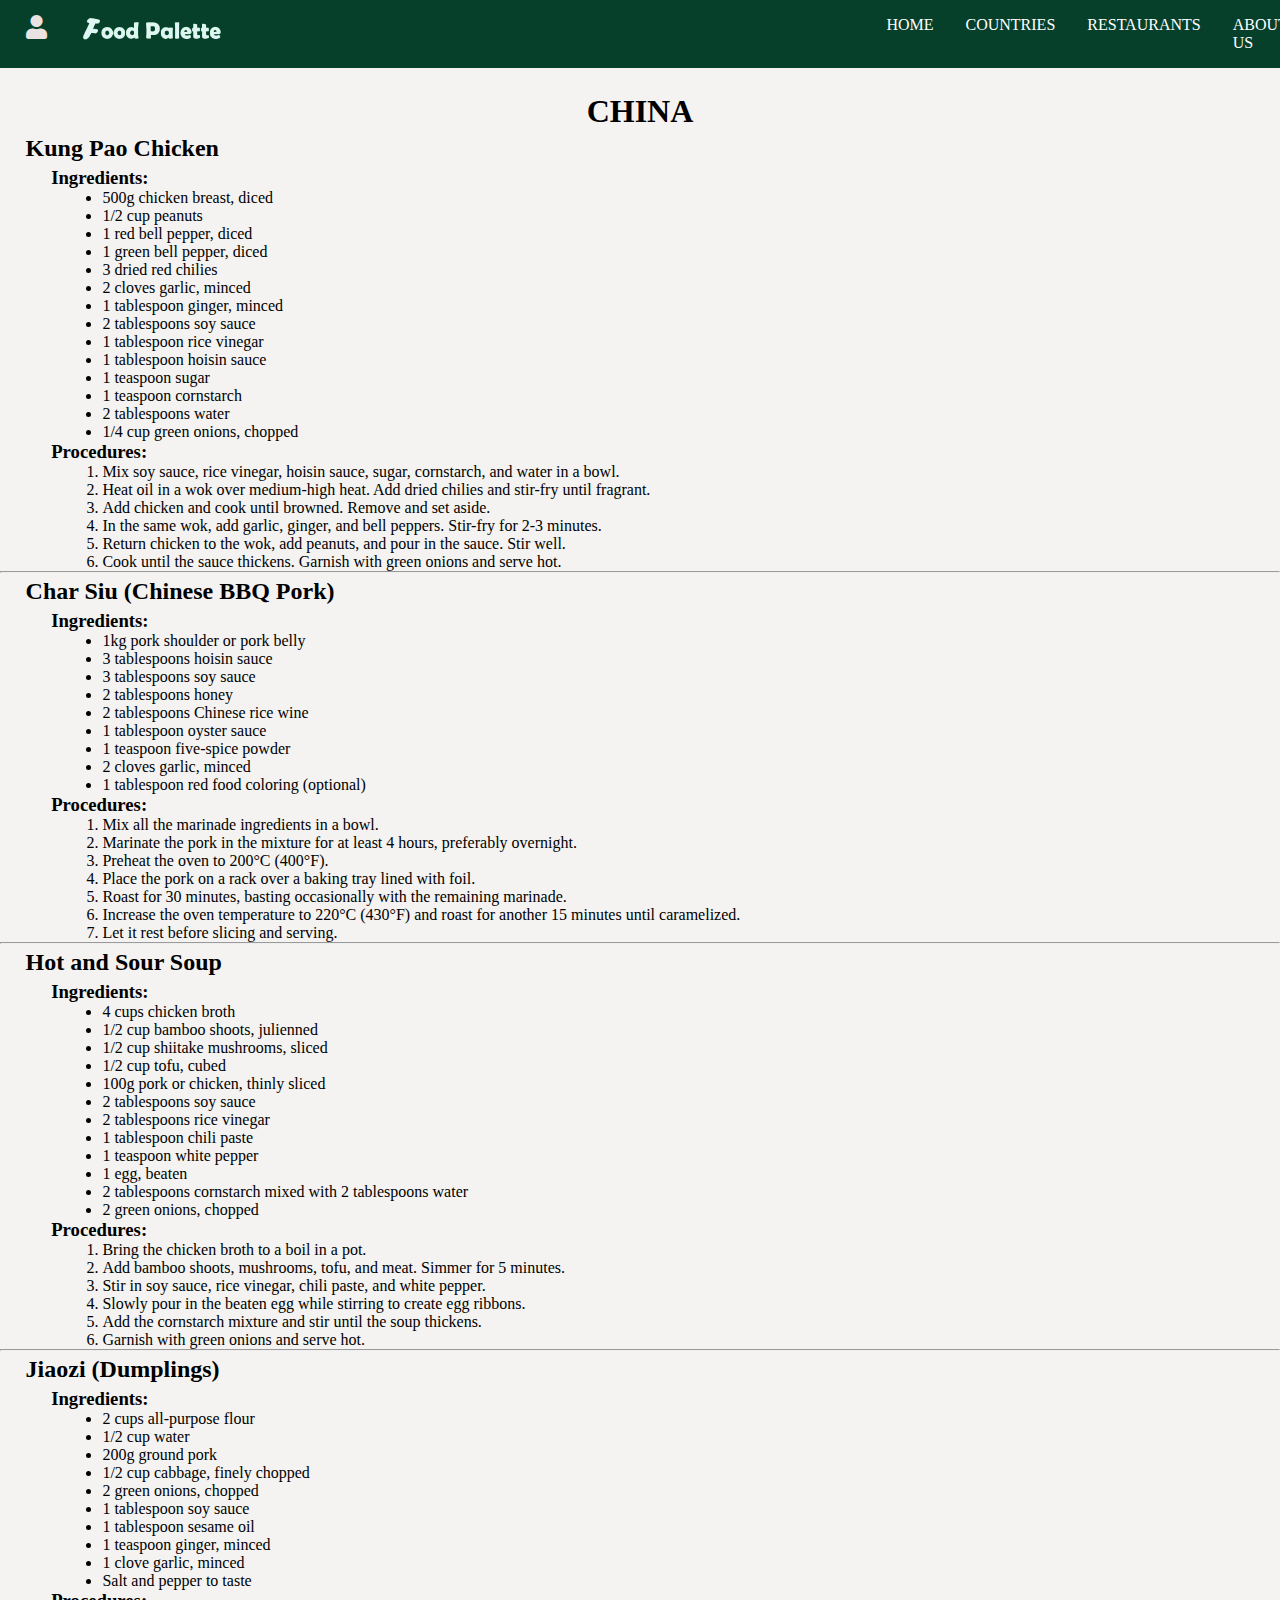
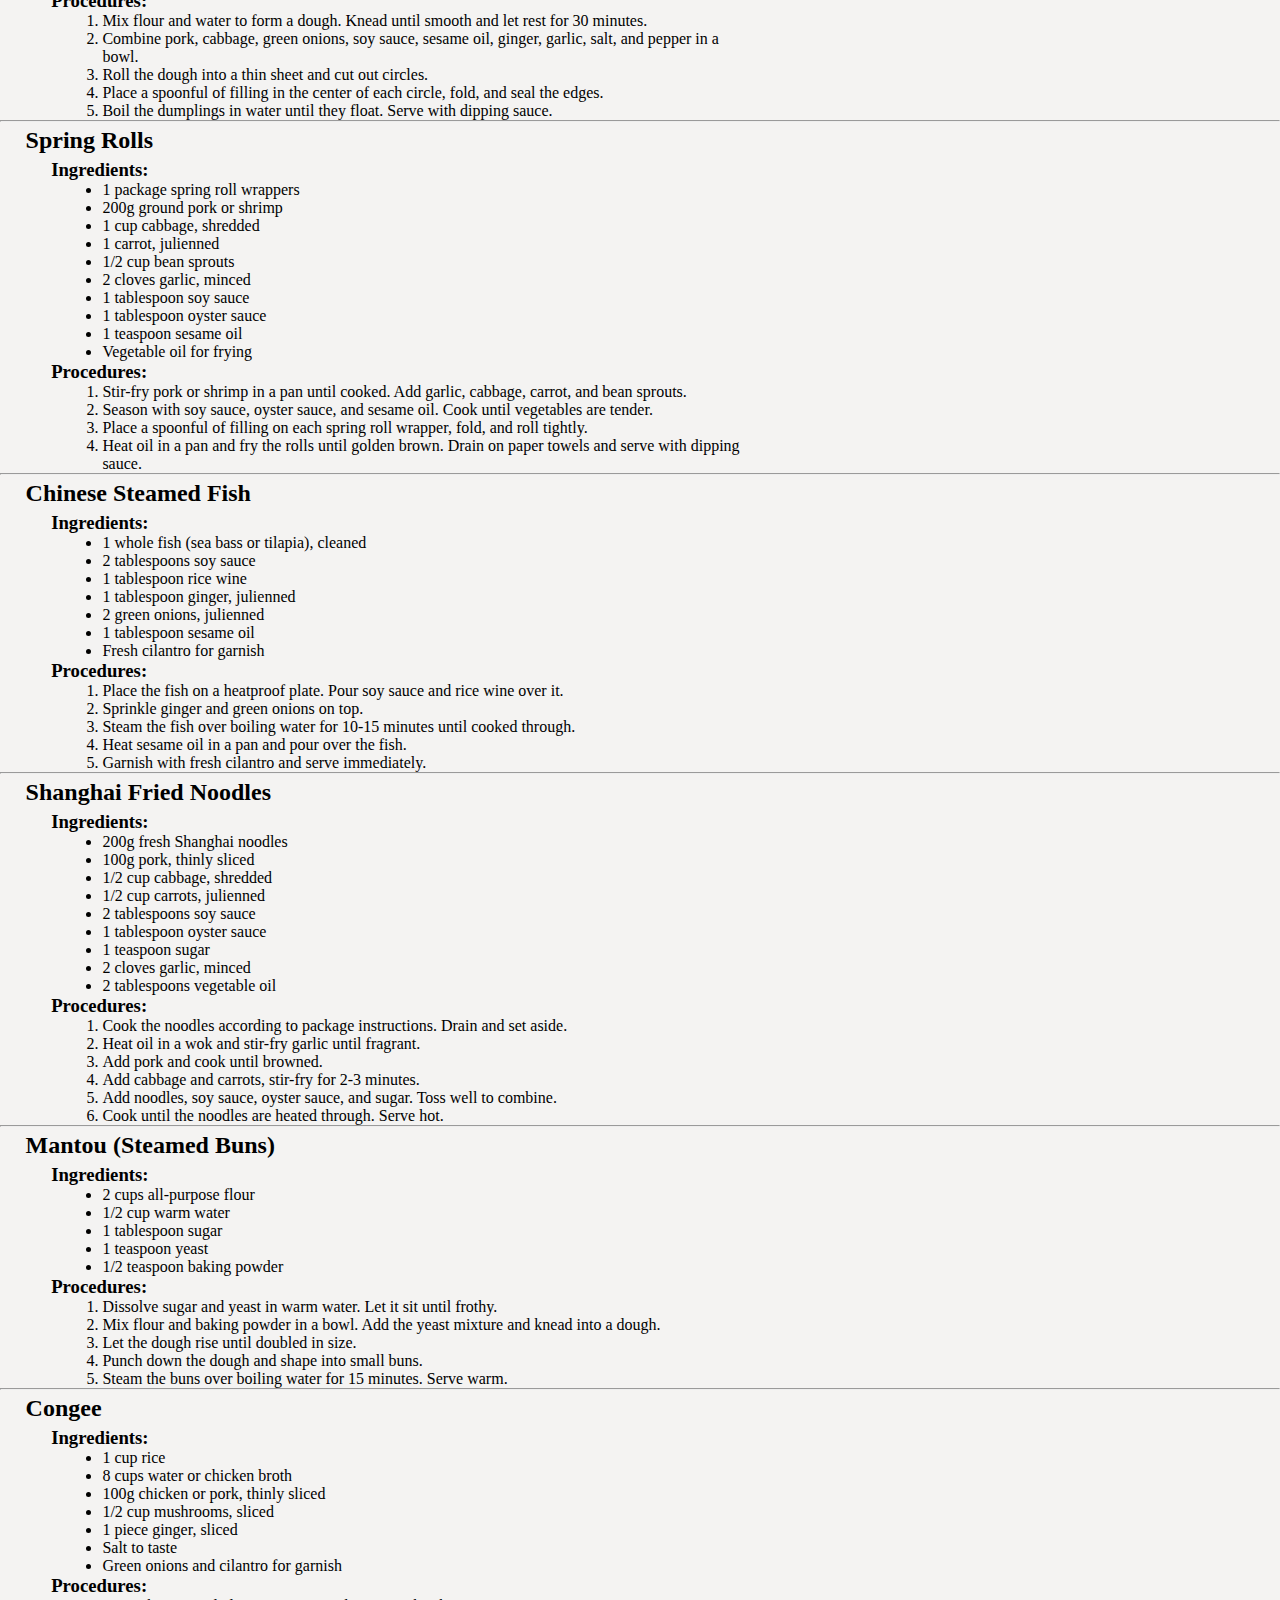
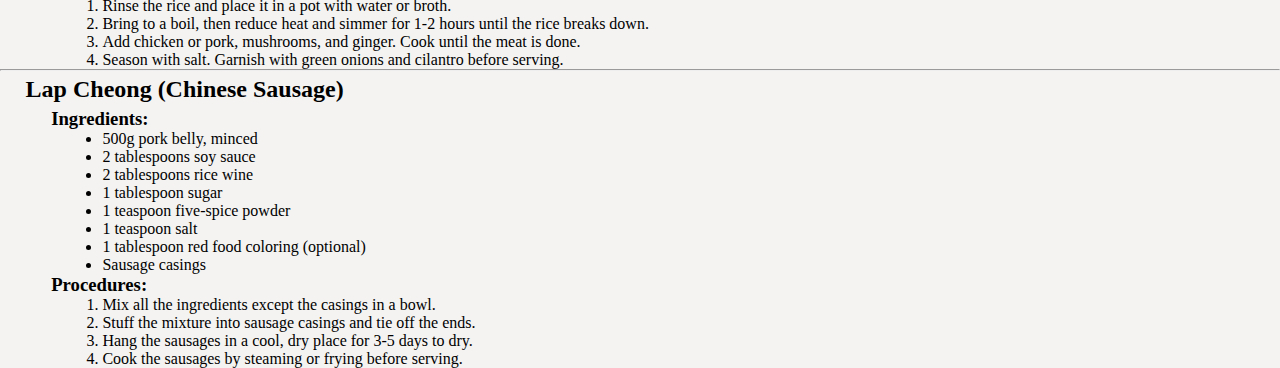
<file: CHINA.html>
<!DOCTYPE html>
<html lang="en">
<head>
    <meta charset="UTF-8">
    <meta name="viewport" content="width=device-width, initial-scale=1.0">
    <link rel="stylesheet" href="chinaS.css">
    <link rel="stylesheet" href="https://cdnjs.cloudflare.com/ajax/libs/font-awesome/5.15.4/css/all.min.css">

    <title>CHINA</title>
</head>

<body>
    <a href="logIn.html"> <i class="fas fa-user"></i></a>

    <nav>
       <ul>
           <li><a href="index.html">HOME</a></li>
           <li>
             <a href="">COUNTRIES</a>
             <ul class="dropdown-content">
               <li><a href="PHILIPPINES.html">Philippines</a></li>
               <li><a href="THAILAND.html">Thailand</a></li>
               <li><a href="INDIA.html">India</a></li>
               <li><a href="JAPAN.html">Japan</a></li>
               <li><a href="CHINA.html">China</a></li>
               <li><a href="ITALY.html">Italy</a></li>
               <li><a href="FRANCE.html">France</a></li>
               <li><a href="MEXICO.html">Mexico</a></li>
               <li><a href="BRAZIL.html">Brazil</a></li>
             </ul>
           </li>
           <li><a href="RESTAURANTS.html">RESTAURANTS</a></li>
           <li><a href="ABOUT US.html">ABOUT US</a></li>
       </ul>
       </nav>

  <div class="logo">
    <img src="img/logo.png" class="logo_img">
 </div>

    <h1>CHINA</h1>
    <div class="container1">
            <div class="name">
            <h2><b>Kung Pao Chicken </b></h2>
                <h3><b>Ingredients:</b></h3>
                    <ul>
                        <li>500g chicken breast, diced</li>
                        <li>1/2 cup peanuts</li>
                        <li>1 red bell pepper, diced</li>
                        <li>1 green bell pepper, diced</li>
                        <li>3 dried red chilies</li>
                        <li>2 cloves garlic, minced</li>
                        <li>1 tablespoon ginger, minced</li>
                        <li>2 tablespoons soy sauce</li>
                        <li>1 tablespoon rice vinegar</li>
                        <li>1 tablespoon hoisin sauce</li>
                        <li>1 teaspoon sugar</li>
                        <li>1 teaspoon cornstarch</li>
                        <li>2 tablespoons water</li>
                        <li>1/4 cup green onions, chopped</li>                           
                    </ul>
                <h3><b>Procedures:</b></h3>
                    <ol>
                        <li>Mix soy sauce, rice vinegar, hoisin sauce, sugar, cornstarch, and water in a bowl.</li>
                        <li>Heat oil in a wok over medium-high heat. Add dried chilies and stir-fry until fragrant.</li>
                        <li>Add chicken and cook until browned. Remove and set aside.</li>
                        <li>In the same wok, add garlic, ginger, and bell peppers. Stir-fry for 2-3 minutes.</li>
                        <li>Return chicken to the wok, add peanuts, and pour in the sauce. Stir well.</li>
                        <li>Cook until the sauce thickens. Garnish with green onions and serve hot.</li>
                    </ol>
            <hr>
                <h2><b>Char Siu (Chinese BBQ Pork)</b></h2>
                <h3><b>Ingredients:</b></h3>
                    <ul>
                        <li>1kg pork shoulder or pork belly</li>
                        <li>3 tablespoons hoisin sauce</li>
                        <li>3 tablespoons soy sauce</li>
                        <li>2 tablespoons honey</li>
                        <li>2 tablespoons Chinese rice wine</li>
                        <li>1 tablespoon oyster sauce</li>
                        <li>1 teaspoon five-spice powder</li>
                        <li>2 cloves garlic, minced</li>
                        <li>1 tablespoon red food coloring (optional)</li>
                    </ul>
                    <h3><b>Procedures:</b></h3>
                    <ol>
                        <li>Mix all the marinade ingredients in a bowl.</li>
                        <li>Marinate the pork in the mixture for at least 4 hours, preferably overnight.</li>
                        <li>Preheat the oven to 200°C (400°F).</li>
                        <li>Place the pork on a rack over a baking tray lined with foil.</li>
                        <li>Roast for 30 minutes, basting occasionally with the remaining marinade.</li>
                        <li>Increase the oven temperature to 220°C (430°F) and roast for another 15 minutes until caramelized.</li>
                        <li>Let it rest before slicing and serving.</li>
                    </ol>
            <hr>
                    <h2><b>Hot and Sour Soup</b></h2>
                    <h3><b>Ingredients:</b></h3>
                        <ul>
                            <li>4 cups chicken broth</li>
                            <li>1/2 cup bamboo shoots, julienned</li>
                            <li>1/2 cup shiitake mushrooms, sliced</li>
                            <li>1/2 cup tofu, cubed</li>
                            <li>100g pork or chicken, thinly sliced</li>
                            <li>2 tablespoons soy sauce</li>
                            <li>2 tablespoons rice vinegar</li>
                            <li>1 tablespoon chili paste</li>
                            <li>1 teaspoon white pepper</li>
                            <li>1 egg, beaten</li>
                            <li>2 tablespoons cornstarch mixed with 2 tablespoons water</li>
                            <li>2 green onions, chopped</li>
                        </ul>
                    <h3><b>Procedures:</b></h3>
                    <ol>
                        <li>Bring the chicken broth to a boil in a pot.</li>
                        <li>Add bamboo shoots, mushrooms, tofu, and meat. Simmer for 5 minutes.</li>
                        <li>Stir in soy sauce, rice vinegar, chili paste, and white pepper.</li>
                        <li>Slowly pour in the beaten egg while stirring to create egg ribbons.</li>
                        <li>Add the cornstarch mixture and stir until the soup thickens.</li>
                        <li>Garnish with green onions and serve hot.</li>
                    </ol>
            <hr>
                    <h2><b>Jiaozi (Dumplings) </b></h2>
                    <h3><b>Ingredients:</b></h3>
                        <ul>
                            <li>2 cups all-purpose flour</li>
                            <li>1/2 cup water</li>
                            <li>200g ground pork</li>
                            <li>1/2 cup cabbage, finely chopped</li>
                            <li>2 green onions, chopped</li>
                            <li>1 tablespoon soy sauce</li>
                            <li>1 tablespoon sesame oil</li>
                            <li>1 teaspoon ginger, minced</li>
                            <li>1 clove garlic, minced</li>
                            <li>Salt and pepper to taste</li>
                        </ul>
                    <h3><b>Procedures:</b></h3>
                    <ol>
                        <li>Mix flour and water to form a dough. Knead until smooth and let rest for 30 minutes.</li>
                        <li>Combine pork, cabbage, green onions, soy sauce, sesame oil, ginger, garlic, salt, and pepper in a bowl.</li>
                        <li>Roll the dough into a thin sheet and cut out circles.</li>
                        <li>Place a spoonful of filling in the center of each circle, fold, and seal the edges.</li>
                        <li>Boil the dumplings in water until they float. Serve with dipping sauce.</li>
                    </ol>
            <hr>
                    <h2><b>Spring Rolls</b></h2>
                    <h3><b>Ingredients:</b></h3>
                        <ul>
                            <li>1 package spring roll wrappers</li>
                            <li>200g ground pork or shrimp</li>
                            <li>1 cup cabbage, shredded</li>
                            <li>1 carrot, julienned</li>
                            <li>1/2 cup bean sprouts</li>
                            <li>2 cloves garlic, minced</li>
                            <li>1 tablespoon soy sauce</li>
                            <li>1 tablespoon oyster sauce</li>
                            <li>1 teaspoon sesame oil</li>
                            <li>Vegetable oil for frying</li>
                        </ul>
                    <h3><b>Procedures:</b></h3>
                    <ol>
                        <li>Stir-fry pork or shrimp in a pan until cooked. Add garlic, cabbage, carrot, and bean sprouts.</li>
                        <li>Season with soy sauce, oyster sauce, and sesame oil. Cook until vegetables are tender.</li>
                        <li>Place a spoonful of filling on each spring roll wrapper, fold, and roll tightly.</li>
                        <li>Heat oil in a pan and fry the rolls until golden brown. Drain on paper towels and serve with dipping sauce.</li>  
                    </ol>
            <hr>
                    <h2><b>Chinese Steamed Fish</b></h2>
                    <h3><b>Ingredients:</b></h3>
                        <ul>
                            <li>1 whole fish (sea bass or tilapia), cleaned</li>
                            <li>2 tablespoons soy sauce</li>
                            <li>1 tablespoon rice wine</li>
                            <li>1 tablespoon ginger, julienned</li>
                            <li>2 green onions, julienned</li>
                            <li>1 tablespoon sesame oil</li>
                            <li>Fresh cilantro for garnish</li>                              
                        </ul>
                    <h3><b>Procedures:</b></h3>
                    <ol>
                        <li>Place the fish on a heatproof plate. Pour soy sauce and rice wine over it.</li>
                        <li>Sprinkle ginger and green onions on top.</li>
                        <li>Steam the fish over boiling water for 10-15 minutes until cooked through.</li>
                        <li>Heat sesame oil in a pan and pour over the fish.</li>
                        <li>Garnish with fresh cilantro and serve immediately.</li>                         
                    </ol>
            <hr>
                    <h2><b>Shanghai Fried Noodles</b></h2>
                    <h3><b>Ingredients:</b></h3>
                        <ul>
                            <li>200g fresh Shanghai noodles</li>
                            <li>100g pork, thinly sliced</li>
                            <li>1/2 cup cabbage, shredded</li>
                            <li>1/2 cup carrots, julienned</li>
                            <li>2 tablespoons soy sauce</li>
                            <li>1 tablespoon oyster sauce</li>
                            <li>1 teaspoon sugar</li>
                            <li>2 cloves garlic, minced</li>
                            <li>2 tablespoons vegetable oil</li>                                              
                        </ul>
                    <h3><b>Procedures:</b></h3>
                    <ol>
                        <li>Cook the noodles according to package instructions. Drain and set aside.</li>
                        <li>Heat oil in a wok and stir-fry garlic until fragrant.</li>
                        <li>Add pork and cook until browned.</li>
                        <li>Add cabbage and carrots, stir-fry for 2-3 minutes.</li>
                        <li>Add noodles, soy sauce, oyster sauce, and sugar. Toss well to combine.</li>
                        <li>Cook until the noodles are heated through. Serve hot.</li>      
                    </ol>
            <hr>
                    <h2><b>Mantou (Steamed Buns)</b></h2>
                    <h3><b>Ingredients:</b></h3>
                        <ul>
                            <li>2 cups all-purpose flour</li>
                            <li>1/2 cup warm water</li>
                            <li>1 tablespoon sugar</li>
                            <li>1 teaspoon yeast</li>
                            <li>1/2 teaspoon baking powder</li>                                          
                        </ul>
                    <h3><b>Procedures:</b></h3>
                    <ol>
                        <li>Dissolve sugar and yeast in warm water. Let it sit until frothy.</li>
                        <li>Mix flour and baking powder in a bowl. Add the yeast mixture and knead into a dough.</li>
                        <li>Let the dough rise until doubled in size.</li>
                        <li>Punch down the dough and shape into small buns.</li>
                        <li>Steam the buns over boiling water for 15 minutes. Serve warm.</li>                            
                    </ol>
            <hr>
                    <h2><b>Congee</b></h2>
                    <h3><b>Ingredients:</b></h3>
                        <ul>
                            <li>1 cup rice</li>
                            <li>8 cups water or chicken broth</li>
                            <li>100g chicken or pork, thinly sliced</li>
                            <li>1/2 cup mushrooms, sliced</li>
                            <li>1 piece ginger, sliced</li>
                            <li>Salt to taste</li>
                            <li>Green onions and cilantro for garnish</li>                         
                        </ul>
                    <h3><b>Procedures:</b></h3>
                    <ol>
                        <li>Rinse the rice and place it in a pot with water or broth.</li>
                        <li>Bring to a boil, then reduce heat and simmer for 1-2 hours until the rice breaks down.</li>
                        <li>Add chicken or pork, mushrooms, and ginger. Cook until the meat is done.</li>
                        <li>Season with salt. Garnish with green onions and cilantro before serving.</li>                           
                    </ol>
            <hr>
                    <h2><b>Lap Cheong (Chinese Sausage)</b></h2>
                    <h3><b>Ingredients:</b></h3>
                        <ul>
                            <li>500g pork belly, minced</li>
                            <li>2 tablespoons soy sauce</li>
                            <li>2 tablespoons rice wine</li>
                            <li>1 tablespoon sugar</li>
                            <li>1 teaspoon five-spice powder</li>
                            <li>1 teaspoon salt</li>
                            <li>1 tablespoon red food coloring (optional)</li>
                            <li>Sausage casings</li> 
                        </ul>
                    <h3><b>Procedures:</b></h3>
                    <ol>
                        <li>Mix all the ingredients except the casings in a bowl.</li>
                        <li>Stuff the mixture into sausage casings and tie off the ends.</li>
                        <li>Hang the sausages in a cool, dry place for 3-5 days to dry.</li>
                        <li>Cook the sausages by steaming or frying before serving.</li>
                    </ol>
            </div>
    </div>
    
</body>
</html>
</file>
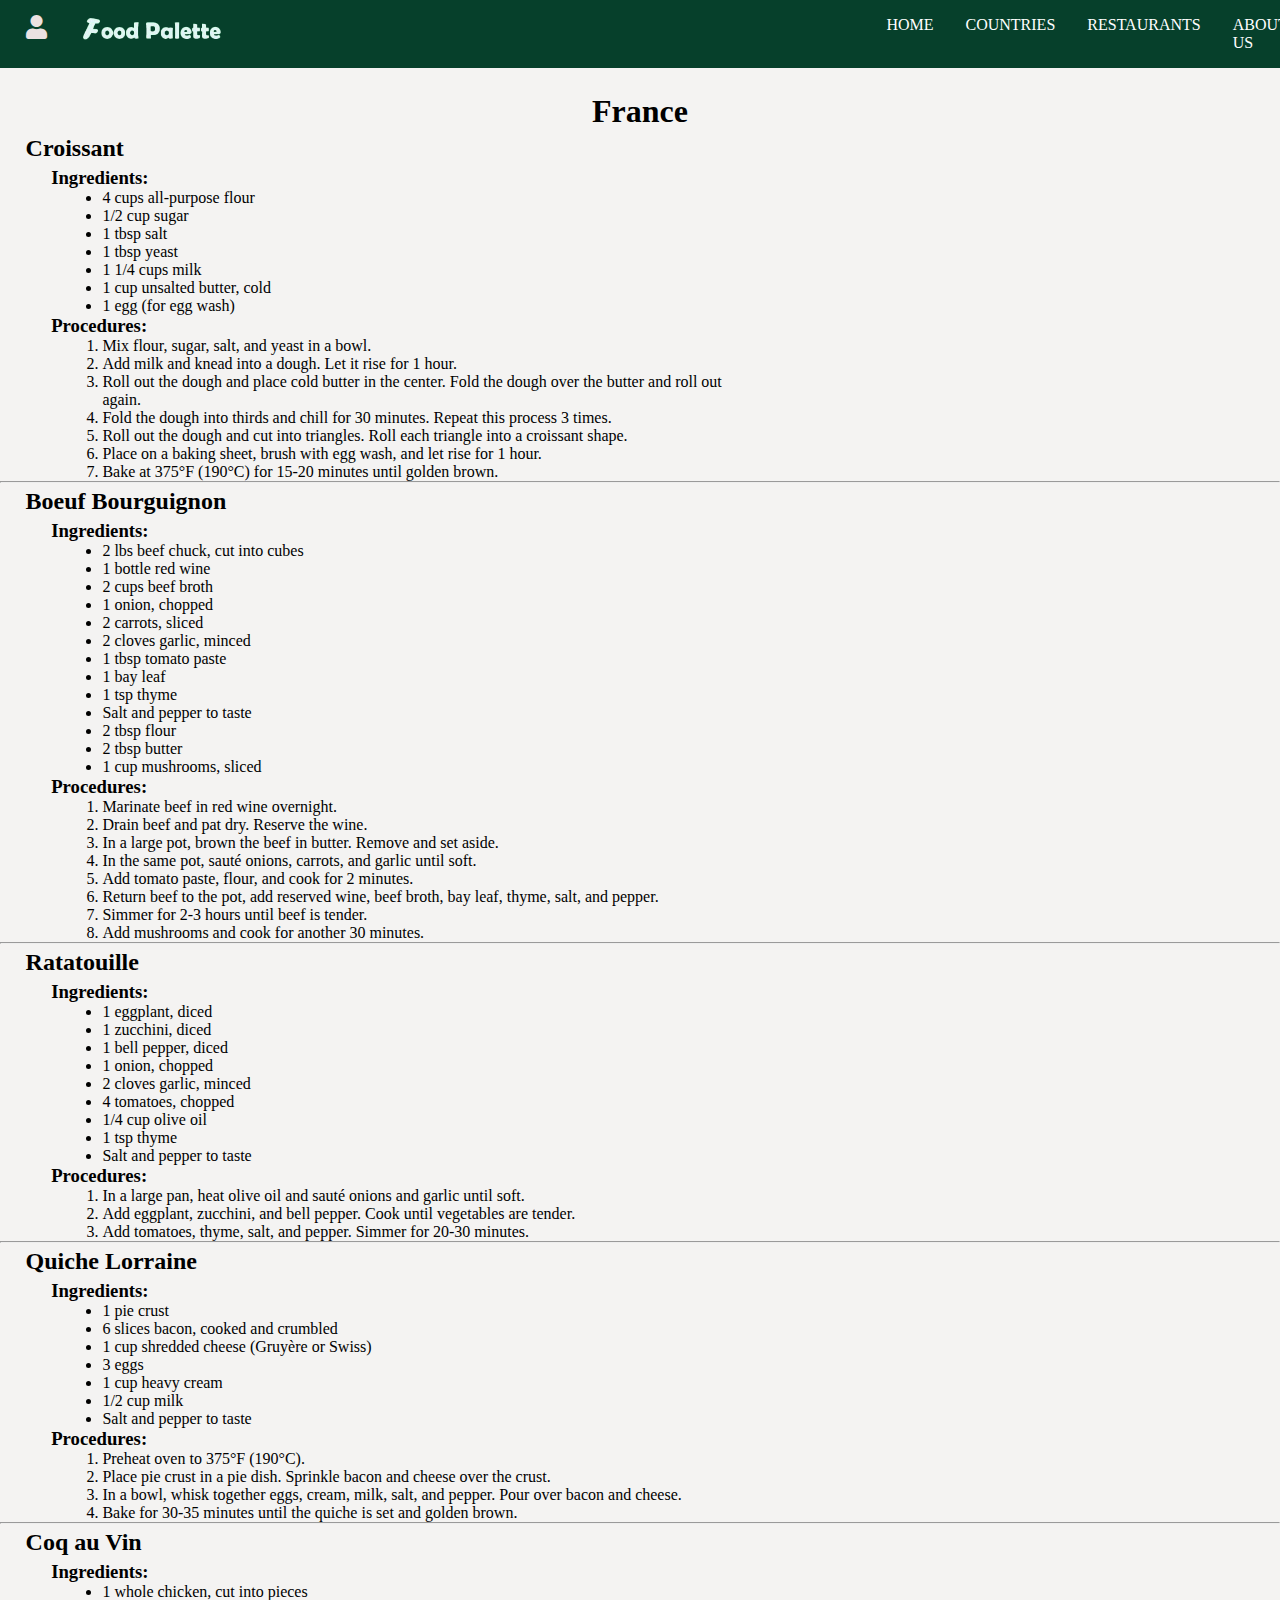
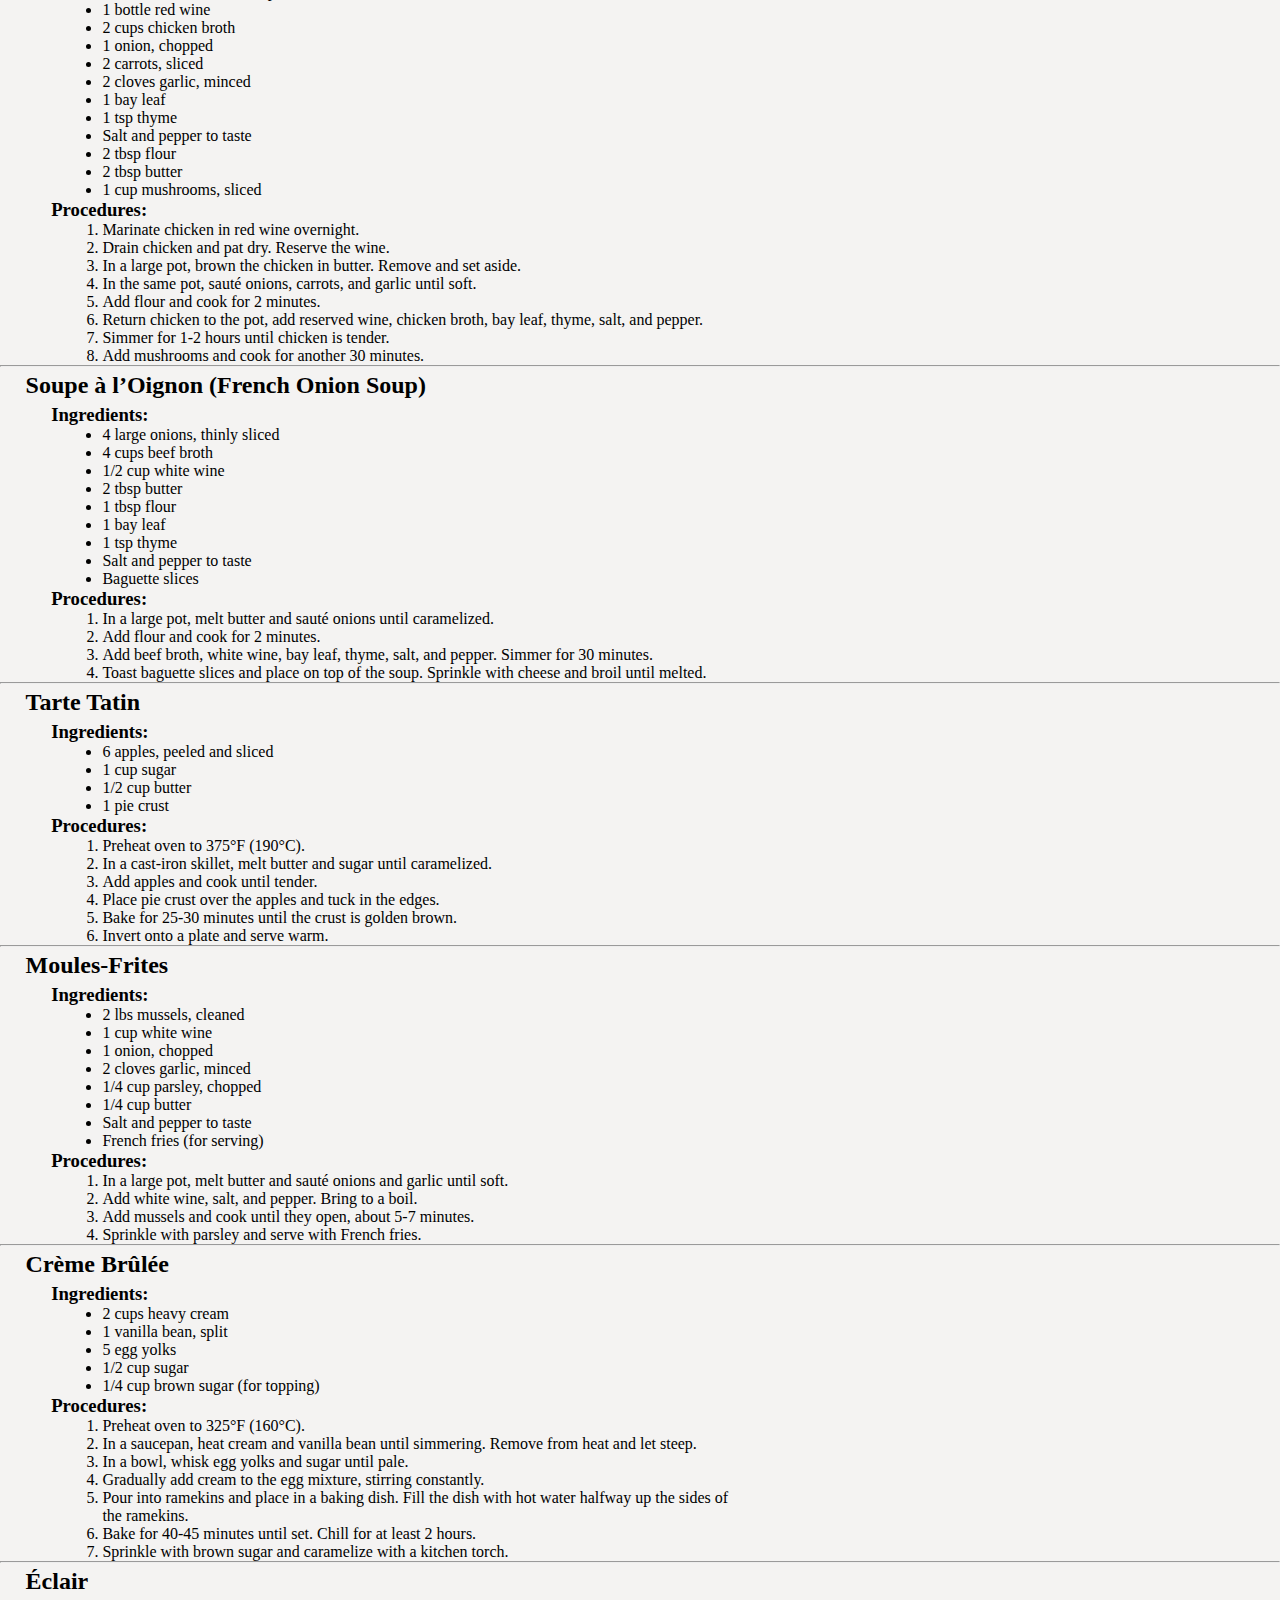
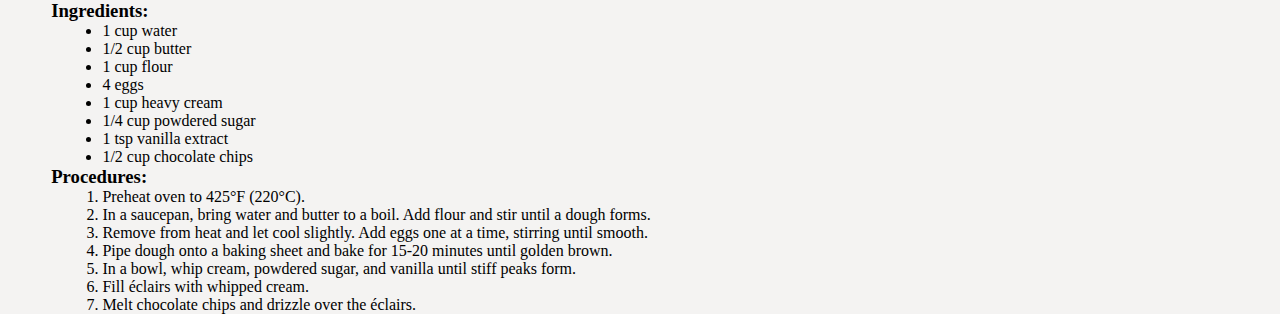
<file: FRANCE.html>
<!DOCTYPE html>
<html lang="en">
<head>
    <meta charset="UTF-8">
    <meta name="viewport" content="width=device-width, initial-scale=1.0">
    <link rel="stylesheet" href="franceS.css">
    <link rel="stylesheet" href="https://cdnjs.cloudflare.com/ajax/libs/font-awesome/5.15.4/css/all.min.css">

    <title>France</title>
</head>

<body>
    <a href="logIn.html"> <i class="fas fa-user"></i></a>
    
    <nav>
       <ul>
           <li><a href="index.html">HOME</a></li>
           <li>
             <a href="">COUNTRIES</a>
             <ul class="dropdown-content">
               <li><a href="PHILIPPINES.html">Philippines</a></li>
               <li><a href="THAILAND.html">Thailand</a></li>
               <li><a href="INDIA.html">India</a></li>
               <li><a href="JAPAN.html">Japan</a></li>
               <li><a href="CHINA.html">China</a></li>
               <li><a href="ITALY.html">Italy</a></li>
               <li><a href="FRANCE.html">France</a></li>
               <li><a href="MEXICO.html">Mexico</a></li>
               <li><a href="BRAZIL.html">Brazil</a></li>
             </ul>
           </li>
           <li><a href="RESTAURANTS.html">RESTAURANTS</a></li>
           <li><a href="ABOUT US.html">ABOUT US</a></li>
       </ul>
       </nav>

  <div class="logo">
    <img src="img/logo.png" class="logo_img">
 </div>

    <h1>France</h1>
    <div class="container1">
            <div class="name">
            <h2><b>Croissant </b></h2>
                <h3><b>Ingredients:</b></h3>
                    <ul>
                        <li>4 cups all-purpose flour</li>
                        <li>1/2 cup sugar</li>
                        <li>1 tbsp salt</li>
                        <li>1 tbsp yeast</li>
                        <li>1 1/4 cups milk</li>
                        <li>1 cup unsalted butter, cold</li>
                        <li>1 egg (for egg wash)</li>                                      
                    </ul>
                <h3><b>Procedures:</b></h3>
                    <ol>
                        <li>Mix flour, sugar, salt, and yeast in a bowl.</li>
                        <li>Add milk and knead into a dough. Let it rise for 1 hour.</li>
                        <li>Roll out the dough and place cold butter in the center. Fold the dough over the butter and roll out again.</li>
                        <li>Fold the dough into thirds and chill for 30 minutes. Repeat this process 3 times.</li>
                        <li>Roll out the dough and cut into triangles. Roll each triangle into a croissant shape.</li>
                        <li>Place on a baking sheet, brush with egg wash, and let rise for 1 hour.</li>
                        <li>Bake at 375°F (190°C) for 15-20 minutes until golden brown.</li>            
                    </ol>
            <hr>
                <h2><b>Boeuf Bourguignon</b></h2>
                <h3><b>Ingredients:</b></h3>
                    <ul>
                        <li>2 lbs beef chuck, cut into cubes</li>
                        <li>1 bottle red wine</li>
                        <li>2 cups beef broth</li>
                        <li>1 onion, chopped</li>
                        <li>2 carrots, sliced</li>
                        <li>2 cloves garlic, minced</li>
                        <li>1 tbsp tomato paste</li>
                        <li>1 bay leaf</li>
                        <li>1 tsp thyme</li>
                        <li>Salt and pepper to taste</li>
                        <li>2 tbsp flour</li>
                        <li>2 tbsp butter</li>
                        <li>1 cup mushrooms, sliced</li>                            
                    </ul>
                    <h3><b>Procedures:</b></h3>
                    <ol>
                        <li>Marinate beef in red wine overnight.</li>
                        <li>Drain beef and pat dry. Reserve the wine.</li>
                        <li>In a large pot, brown the beef in butter. Remove and set aside.</li>
                        <li>In the same pot, sauté onions, carrots, and garlic until soft.</li>
                        <li>Add tomato paste, flour, and cook for 2 minutes.</li>
                        <li>Return beef to the pot, add reserved wine, beef broth, bay leaf, thyme, salt, and pepper.</li>
                        <li>Simmer for 2-3 hours until beef is tender.</li>
                        <li>Add mushrooms and cook for another 30 minutes.</li>                           
                    </ol>
            <hr>
                    <h2><b>Ratatouille</b></h2>
                    <h3><b>Ingredients:</b></h3>
                        <ul>
                            <li>1 eggplant, diced</li>
                            <li>1 zucchini, diced</li>
                            <li>1 bell pepper, diced</li>
                            <li>1 onion, chopped</li>
                            <li>2 cloves garlic, minced</li>
                            <li>4 tomatoes, chopped</li>
                            <li>1/4 cup olive oil</li>
                            <li>1 tsp thyme</li>
                            <li>Salt and pepper to taste</li>                                
                        </ul>
                    <h3><b>Procedures:</b></h3>
                    <ol>
                        <li>In a large pan, heat olive oil and sauté onions and garlic until soft.</li>
                        <li>Add eggplant, zucchini, and bell pepper. Cook until vegetables are tender.</li>
                        <li>Add tomatoes, thyme, salt, and pepper. Simmer for 20-30 minutes.</li>             
                    </ol>
            <hr>
                    <h2><b>Quiche Lorraine</b></h2>
                    <h3><b>Ingredients:</b></h3>
                        <ul>
                            <li>1 pie crust</li>
                            <li>6 slices bacon, cooked and crumbled</li>
                            <li>1 cup shredded cheese (Gruyère or Swiss)</li>
                            <li>3 eggs</li>
                            <li>1 cup heavy cream</li>
                            <li>1/2 cup milk</li>
                            <li>Salt and pepper to taste</li>                                
                        </ul>
                    <h3><b>Procedures:</b></h3>
                    <ol>
                        <li>Preheat oven to 375°F (190°C).</li>
                        <li>Place pie crust in a pie dish. Sprinkle bacon and cheese over the crust.</li>
                        <li>In a bowl, whisk together eggs, cream, milk, salt, and pepper. Pour over bacon and cheese.</li>
                        <li>Bake for 30-35 minutes until the quiche is set and golden brown.</li>
                    </ol>
            <hr>
                    <h2><b>Coq au Vin</b></h2>
                    <h3><b>Ingredients:</b></h3>
                        <ul>
                            <li>1 whole chicken, cut into pieces</li>
                            <li>1 bottle red wine</li>
                            <li>2 cups chicken broth</li>
                            <li>1 onion, chopped</li>
                            <li>2 carrots, sliced</li>
                            <li>2 cloves garlic, minced</li>
                            <li>1 bay leaf</li>
                            <li>1 tsp thyme</li>
                            <li>Salt and pepper to taste</li>
                            <li>2 tbsp flour</li>
                            <li>2 tbsp butter</li>
                            <li>1 cup mushrooms, sliced</li>                                
                        </ul>
                    <h3><b>Procedures:</b></h3>
                    <ol>
                        <li>Marinate chicken in red wine overnight.</li>
                        <li>Drain chicken and pat dry. Reserve the wine.</li>
                        <li>In a large pot, brown the chicken in butter. Remove and set aside.</li>
                        <li>In the same pot, sauté onions, carrots, and garlic until soft.</li>
                        <li>Add flour and cook for 2 minutes.</li>
                        <li>Return chicken to the pot, add reserved wine, chicken broth, bay leaf, thyme, salt, and pepper.</li>
                        <li>Simmer for 1-2 hours until chicken is tender.</li>
                        <li>Add mushrooms and cook for another 30 minutes.</li>                         
                    </ol>
            <hr>
                    <h2><b>Soupe à l’Oignon (French Onion Soup)</b></h2>
                    <h3><b>Ingredients:</b></h3>
                        <ul>
                            <li>4 large onions, thinly sliced</li>
                            <li>4 cups beef broth</li>
                            <li>1/2 cup white wine</li>
                            <li>2 tbsp butter</li>
                            <li>1 tbsp flour</li>
                            <li>1 bay leaf</li>
                            <li>1 tsp thyme</li>
                            <li>Salt and pepper to taste</li>
                            <li>Baguette slices</li>                                               
                        </ul>
                    <h3><b>Procedures:</b></h3>
                    <ol>
                        <li>In a large pot, melt butter and sauté onions until caramelized.</li>
                        <li>Add flour and cook for 2 minutes.</li>
                        <li>Add beef broth, white wine, bay leaf, thyme, salt, and pepper. Simmer for 30 minutes.</li>
                        <li>Toast baguette slices and place on top of the soup. Sprinkle with cheese and broil until melted.</li>                                          
                    </ol>
            <hr>
                    <h2><b>Tarte Tatin</b></h2>
                    <h3><b>Ingredients:</b></h3>
                        <ul>
                            <li>6 apples, peeled and sliced</li>
                            <li>1 cup sugar</li>
                            <li>1/2 cup butter</li>
                            <li>1 pie crust</li>                                                                       
                        </ul>
                    <h3><b>Procedures:</b></h3>
                    <ol>
                        <li>Preheat oven to 375°F (190°C).</li>
                        <li>In a cast-iron skillet, melt butter and sugar until caramelized.</li>
                        <li>Add apples and cook until tender.</li>
                        <li>Place pie crust over the apples and tuck in the edges.</li>
                        <li>Bake for 25-30 minutes until the crust is golden brown.</li>
                        <li>Invert onto a plate and serve warm.</li>       
                    </ol>
            <hr>
                    <h2><b>Moules-Frites</b></h2>
                    <h3><b>Ingredients:</b></h3>
                        <ul>
                            <li>2 lbs mussels, cleaned</li>
                            <li>1 cup white wine</li>
                            <li>1 onion, chopped</li>
                            <li>2 cloves garlic, minced</li>
                            <li>1/4 cup parsley, chopped</li>
                            <li>1/4 cup butter</li>
                            <li>Salt and pepper to taste</li>
                            <li>French fries (for serving)</li>                                                                     
                        </ul>
                    <h3><b>Procedures:</b></h3>
                    <ol>
                        <li>In a large pot, melt butter and sauté onions and garlic until soft.</li>
                        <li>Add white wine, salt, and pepper. Bring to a boil.</li>
                        <li>Add mussels and cook until they open, about 5-7 minutes.</li>
                        <li>Sprinkle with parsley and serve with French fries.</li>                                           
                    </ol>
            <hr>
                    <h2><b>Crème Brûlée</b></h2>
                    <h3><b>Ingredients:</b></h3>
                        <ul>
                            <li>2 cups heavy cream</li>
                            <li>1 vanilla bean, split</li>
                            <li>5 egg yolks</li>
                            <li>1/2 cup sugar</li>
                            <li>1/4 cup brown sugar (for topping)</li>                                                  
                        </ul>
                    <h3><b>Procedures:</b></h3>
                    <ol>
                        <li>Preheat oven to 325°F (160°C).</li>
                        <li>In a saucepan, heat cream and vanilla bean until simmering. Remove from heat and let steep.</li>
                        <li>In a bowl, whisk egg yolks and sugar until pale.</li>
                        <li>Gradually add cream to the egg mixture, stirring constantly.</li>
                        <li>Pour into ramekins and place in a baking dish. Fill the dish with hot water halfway up the sides of the ramekins.</li>
                        <li>Bake for 40-45 minutes until set. Chill for at least 2 hours.</li>
                        <li>Sprinkle with brown sugar and caramelize with a kitchen torch.</li>                                                 
                    </ol>
            <hr>
                    <h2><b>Éclair</b></h2>
                    <h3><b>Ingredients:</b></h3>
                        <ul>
                            <li>1 cup water</li>
                            <li>1/2 cup butter</li>
                            <li>1 cup flour</li>
                            <li>4 eggs</li>
                            <li>1 cup heavy cream</li>
                            <li>1/4 cup powdered sugar</li>
                            <li>1 tsp vanilla extract</li>
                            <li>1/2 cup chocolate chips</li>                             
                        </ul>
                    <h3><b>Procedures:</b></h3>
                    <ol>
                        <li>Preheat oven to 425°F (220°C).</li>
                        <li>In a saucepan, bring water and butter to a boil. Add flour and stir until a dough forms.</li>
                        <li>Remove from heat and let cool slightly. Add eggs one at a time, stirring until smooth.</li>
                        <li>Pipe dough onto a baking sheet and bake for 15-20 minutes until golden brown.</li>
                        <li>In a bowl, whip cream, powdered sugar, and vanilla until stiff peaks form.</li>
                        <li>Fill éclairs with whipped cream.</li>
                        <li>Melt chocolate chips and drizzle over the éclairs.</li>
                    </ol>
            </div>
    </div>
    
</body>
</html>
</file>
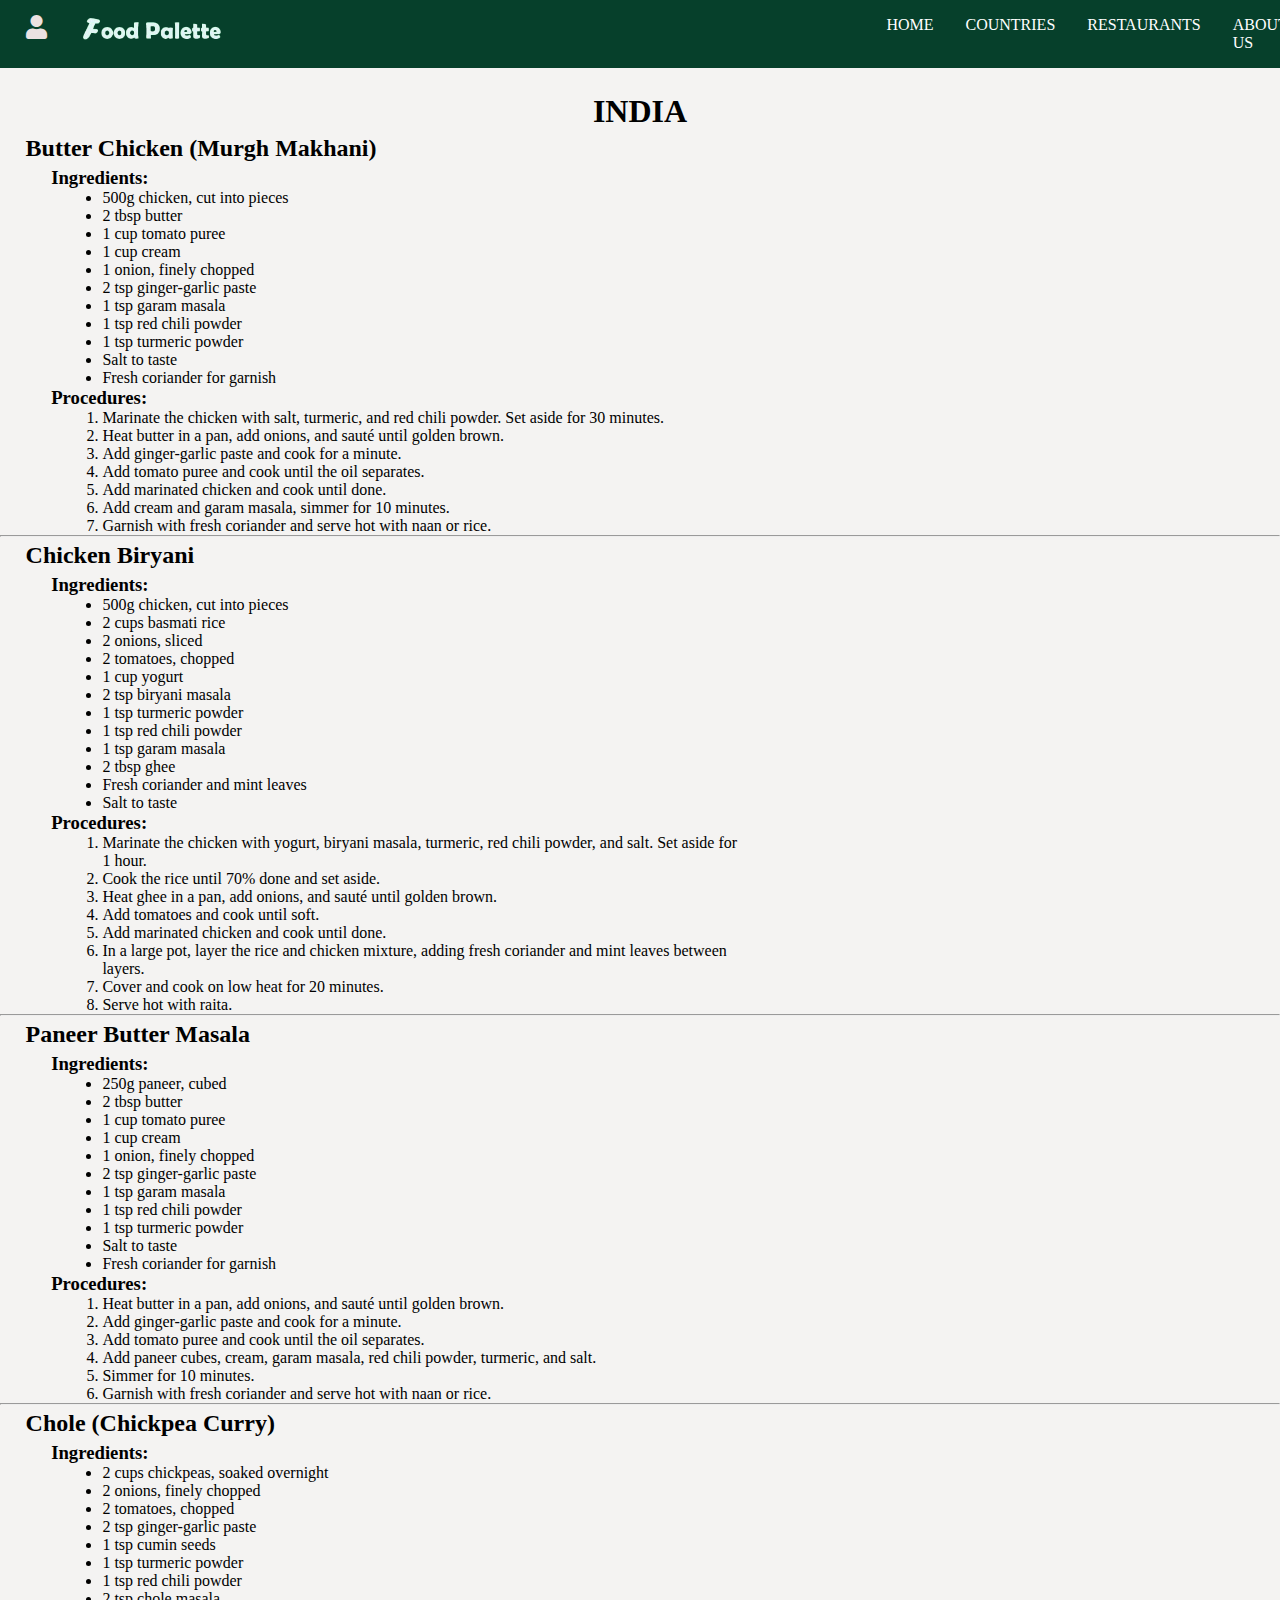
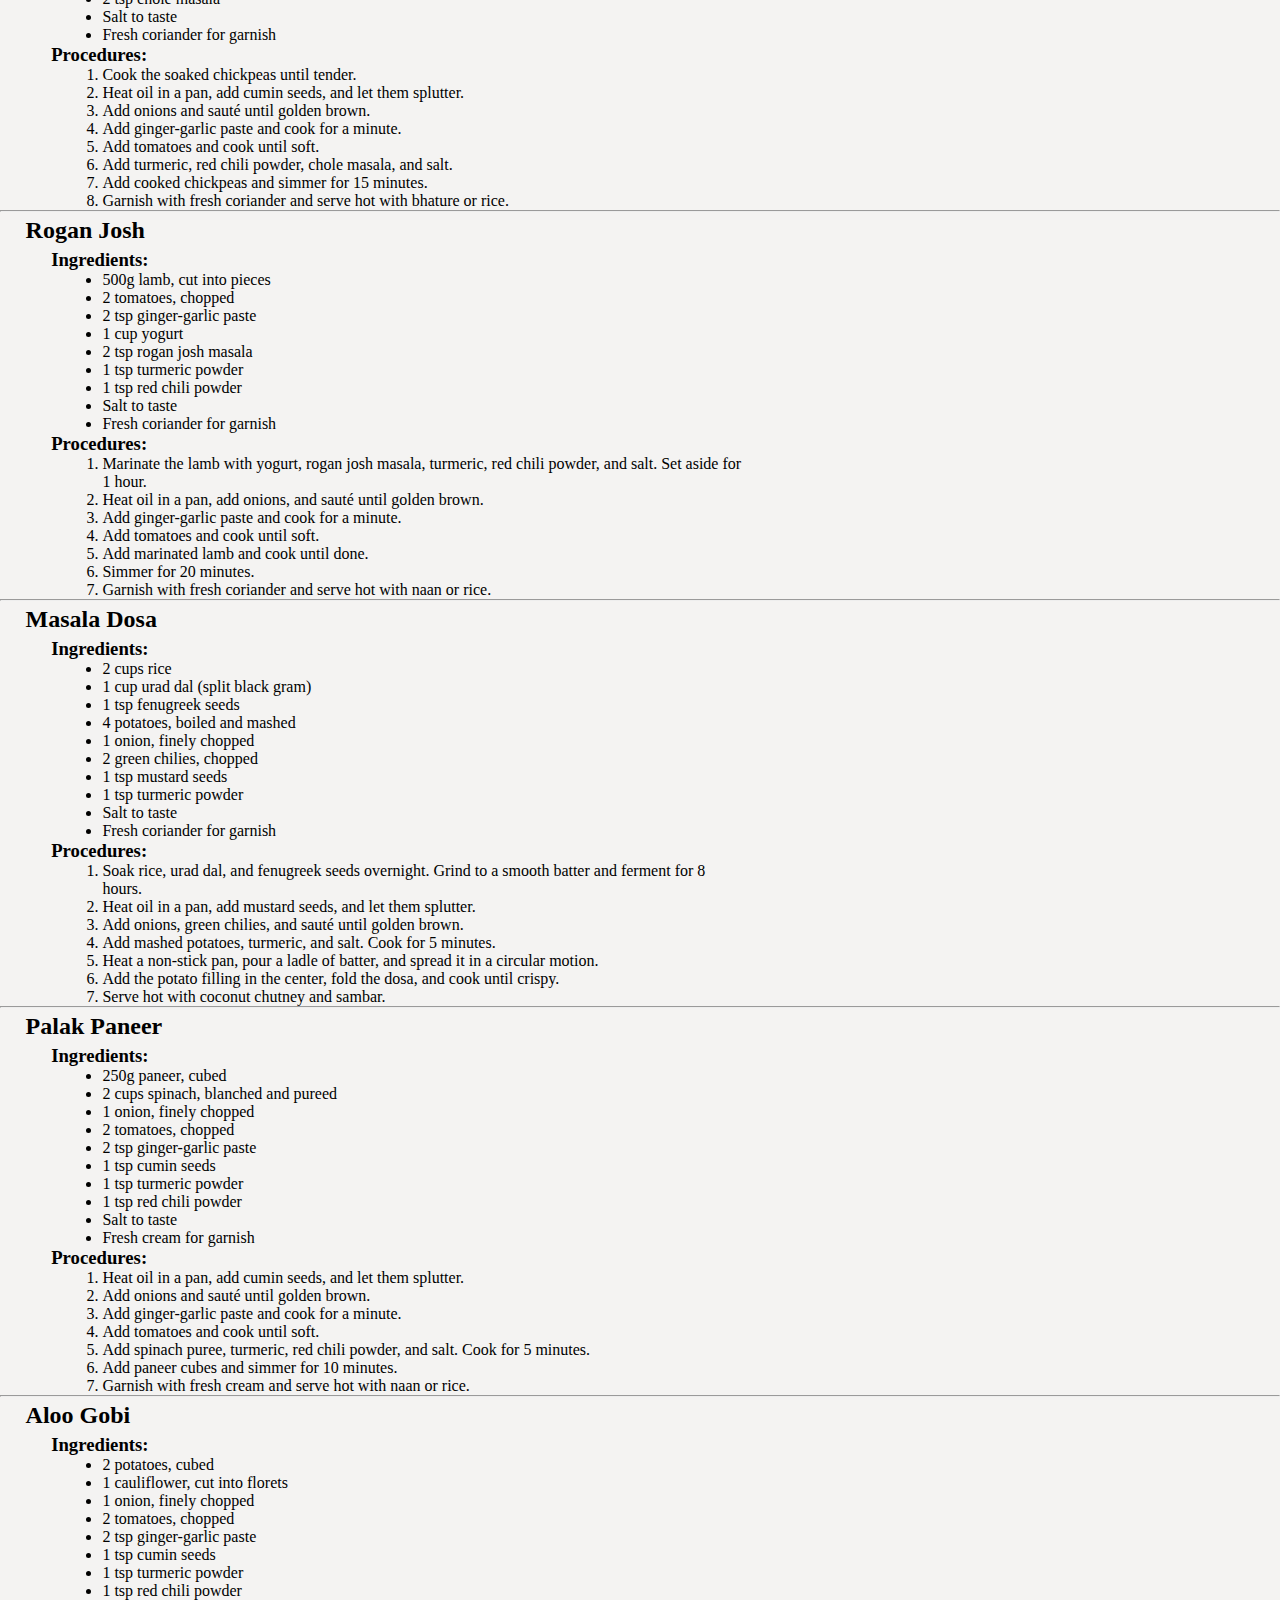
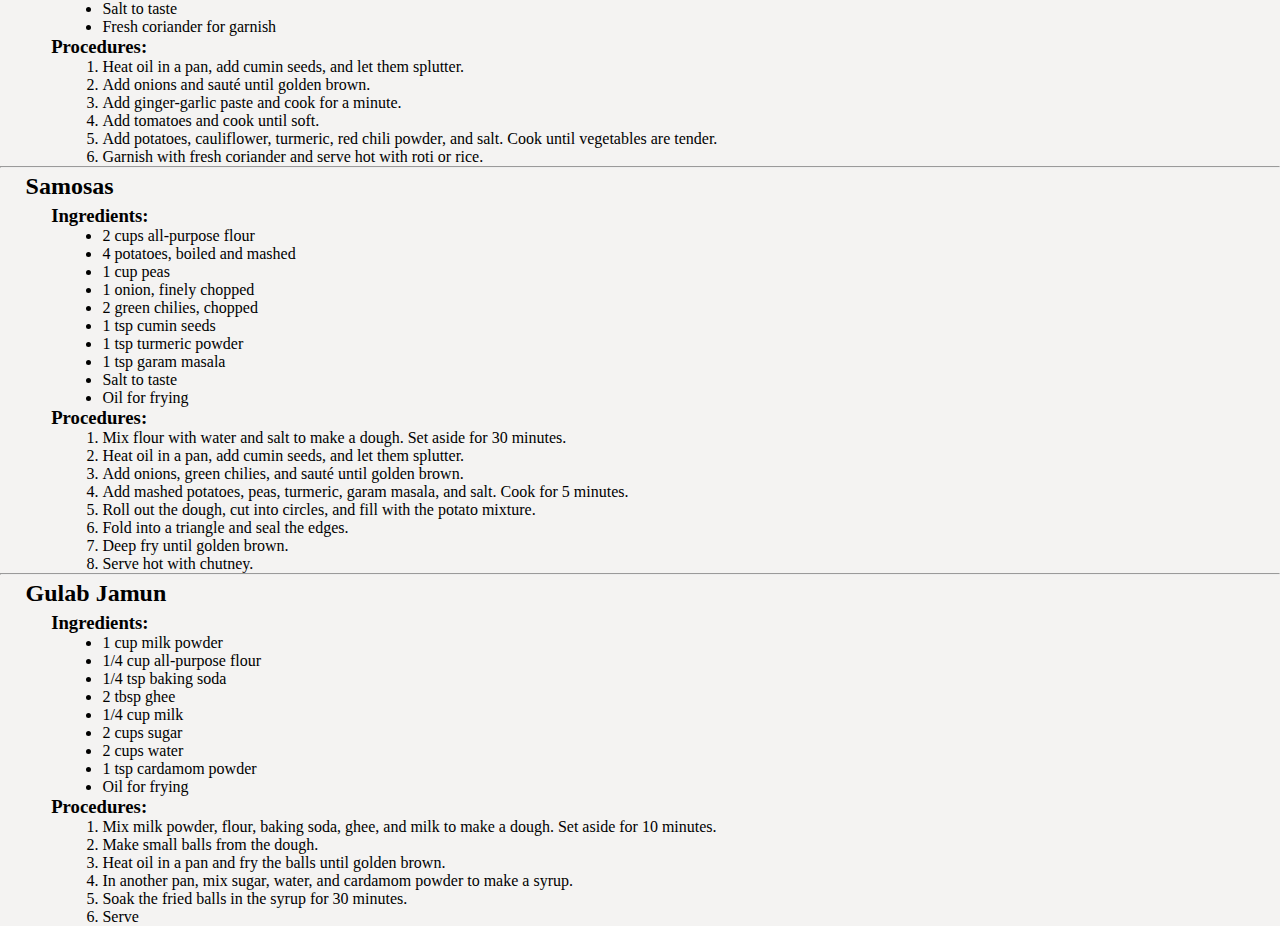
<file: INDIA.html>
<!DOCTYPE html>
<html lang="en">
<head>
    <meta charset="UTF-8">
    <meta name="viewport" content="width=device-width, initial-scale=1.0">
    <link rel="stylesheet" href="indiaS.css">
    <link rel="stylesheet" href="https://cdnjs.cloudflare.com/ajax/libs/font-awesome/5.15.4/css/all.min.css">

    <title>INDIA</title>
</head>

<body>
    <a href="logIn.html"> <i class="fas fa-user"></i></a>

    <nav>
       <ul>
           <li><a href="index.html">HOME</a></li>
           <li>
             <a href="">COUNTRIES</a>
             <ul class="dropdown-content">
               <li><a href="PHILIPPINES.html">Philippines</a></li>
               <li><a href="THAILAND.html">Thailand</a></li>
               <li><a href="INDIA.html">India</a></li>
               <li><a href="JAPAN.html">Japan</a></li>
               <li><a href="CHINA.html">China</a></li>
               <li><a href="ITALY.html">Italy</a></li>
               <li><a href="FRANCE.html">France</a></li>
               <li><a href="MEXICO.html">Mexico</a></li>
               <li><a href="BRAZIL.html">Brazil</a></li>
             </ul>
           </li>
           <li><a href="RESTAURANTS.html">RESTAURANTS</a></li>
           <li><a href="ABOUT US.html">ABOUT US</a></li>
       </ul>
       </nav>

  <div class="logo">
    <img src="img/logo.png" class="logo_img">
 </div>

    <h1>INDIA</h1>
    <div class="container1">
            <div class="name">
            <h2><b>Butter Chicken (Murgh Makhani)</b></h2>
                <h3><b>Ingredients:</b></h3>
                    <ul>
                        <li>500g chicken, cut into pieces</li>
                        <li>2 tbsp butter</li>
                        <li>1 cup tomato puree</li>
                        <li>1 cup cream</li>
                        <li>1 onion, finely chopped</li>
                        <li>2 tsp ginger-garlic paste</li>
                        <li>1 tsp garam masala</li>
                        <li>1 tsp red chili powder</li>
                        <li>1 tsp turmeric powder</li>
                        <li>Salt to taste</li>
                        <li>Fresh coriander for garnish</li>                      
                    </ul>
                <h3><b>Procedures:</b></h3>
                    <ol>
                        <li>Marinate the chicken with salt, turmeric, and red chili powder. Set aside for 30 minutes.</li>
                        <li>Heat butter in a pan, add onions, and sauté until golden brown.</li>
                        <li>Add ginger-garlic paste and cook for a minute.</li>
                        <li>Add tomato puree and cook until the oil separates.</li>
                        <li>Add marinated chicken and cook until done.</li>
                        <li>Add cream and garam masala, simmer for 10 minutes.</li>
                        <li>Garnish with fresh coriander and serve hot with naan or rice.</li>                                                     
                    </ol>
            <hr>
                <h2><b>Chicken Biryani</b></h2>
                <h3><b>Ingredients:</b></h3>
                    <ul>
                        <li>500g chicken, cut into pieces</li>
                        <li>2 cups basmati rice</li>
                        <li>2 onions, sliced</li>
                        <li>2 tomatoes, chopped</li>
                        <li>1 cup yogurt</li>
                        <li>2 tsp biryani masala</li>
                        <li>1 tsp turmeric powder</li>
                        <li>1 tsp red chili powder</li>
                        <li>1 tsp garam masala</li>
                        <li>2 tbsp ghee</li>
                        <li>Fresh coriander and mint leaves</li>
                        <li>Salt to taste</li>
                    </ul>
                    <h3><b>Procedures:</b></h3>
                    <ol>
                        <li>Marinate the chicken with yogurt, biryani masala, turmeric, red chili powder, and salt. Set aside for 1 hour.</li>
                        <li>Cook the rice until 70% done and set aside.</li>
                        <li>Heat ghee in a pan, add onions, and sauté until golden brown.</li>
                        <li>Add tomatoes and cook until soft.</li>
                        <li>Add marinated chicken and cook until done.</li>
                        <li>In a large pot, layer the rice and chicken mixture, adding fresh coriander and mint leaves between layers.</li>
                        <li>Cover and cook on low heat for 20 minutes.</li>
                        <li>Serve hot with raita.</li>   
                    </ol>
            <hr>
                    <h2><b>Paneer Butter Masala</b></h2>
                    <h3><b>Ingredients:</b></h3>
                        <ul>
                            <li>250g paneer, cubed</li>
                            <li>2 tbsp butter</li>
                            <li>1 cup tomato puree</li>
                            <li>1 cup cream</li>
                            <li>1 onion, finely chopped</li>
                            <li>2 tsp ginger-garlic paste</li>
                            <li>1 tsp garam masala</li>
                            <li>1 tsp red chili powder</li>
                            <li>1 tsp turmeric powder</li>
                            <li>Salt to taste</li>
                            <li>Fresh coriander for garnish</li>                                                         
                        </ul>
                    <h3><b>Procedures:</b></h3>
                    <ol>
                        <li>Heat butter in a pan, add onions, and sauté until golden brown.</li>
                        <li>Add ginger-garlic paste and cook for a minute.</li>
                        <li>Add tomato puree and cook until the oil separates.</li>
                        <li>Add paneer cubes, cream, garam masala, red chili powder, turmeric, and salt.</li>
                        <li>Simmer for 10 minutes.</li>
                        <li>Garnish with fresh coriander and serve hot with naan or rice.</li>                  
                    </ol>
            <hr>
                    <h2><b>Chole (Chickpea Curry)</b></h2>
                    <h3><b>Ingredients:</b></h3>
                        <ul>
                            <li>2 cups chickpeas, soaked overnight</li>
                            <li>2 onions, finely chopped</li>
                            <li>2 tomatoes, chopped</li>
                            <li>2 tsp ginger-garlic paste</li>
                            <li>1 tsp cumin seeds</li>
                            <li>1 tsp turmeric powder</li>
                            <li>1 tsp red chili powder</li>
                            <li>2 tsp chole masala</li>
                            <li>Salt to taste</li>
                            <li>Fresh coriander for garnish</li>                                                
                        </ul>
                    <h3><b>Procedures:</b></h3>
                    <ol>
                        <li>Cook the soaked chickpeas until tender.</li>
                        <li>Heat oil in a pan, add cumin seeds, and let them splutter.</li>
                        <li>Add onions and sauté until golden brown.</li>
                        <li>Add ginger-garlic paste and cook for a minute.</li>
                        <li>Add tomatoes and cook until soft.</li>
                        <li>Add turmeric, red chili powder, chole masala, and salt.</li>
                        <li>Add cooked chickpeas and simmer for 15 minutes.</li>
                        <li>Garnish with fresh coriander and serve hot with bhature or rice.</li>                        
                    </ol>
            <hr>
                    <h2><b> Rogan Josh</b></h2>
                    <h3><b>Ingredients:</b></h3>
                        <ul>
                            <li>500g lamb, cut into pieces</li>
                            <li>2 tomatoes, chopped</li>
                            <li>2 tsp ginger-garlic paste</li>
                            <li>1 cup yogurt</li>
                            <li>2 tsp rogan josh masala</li>
                            <li>1 tsp turmeric powder</li>
                            <li>1 tsp red chili powder</li>
                            <li>Salt to taste</li>
                            <li>Fresh coriander for garnish</li>                                                           
                        </ul>
                    <h3><b>Procedures:</b></h3>
                    <ol>
                        <li>Marinate the lamb with yogurt, rogan josh masala, turmeric, red chili powder, and salt. Set aside for 1 hour.</li>
                        <li>Heat oil in a pan, add onions, and sauté until golden brown.</li>
                        <li>Add ginger-garlic paste and cook for a minute.</li>
                        <li>Add tomatoes and cook until soft.</li>
                        <li>Add marinated lamb and cook until done.</li>
                        <li>Simmer for 20 minutes.</li>
                        <li>Garnish with fresh coriander and serve hot with naan or rice.</li>                
                    </ol>
            <hr>
                    <h2><b>Masala Dosa</b></h2>
                    <h3><b>Ingredients:</b></h3>
                        <ul>
                            <li>2 cups rice</li>
                            <li>1 cup urad dal (split black gram)</li>
                            <li>1 tsp fenugreek seeds</li>
                            <li>4 potatoes, boiled and mashed</li>
                            <li>1 onion, finely chopped</li>
                            <li>2 green chilies, chopped</li>
                            <li>1 tsp mustard seeds</li>
                            <li>1 tsp turmeric powder</li>
                            <li>Salt to taste</li>
                            <li>Fresh coriander for garnish</li>                                                             
                        </ul>
                    <h3><b>Procedures:</b></h3>
                    <ol>
                        <li>Soak rice, urad dal, and fenugreek seeds overnight. Grind to a smooth batter and ferment for 8 hours.</li>
                        <li>Heat oil in a pan, add mustard seeds, and let them splutter.</li>
                        <li>Add onions, green chilies, and sauté until golden brown.</li>
                        <li>Add mashed potatoes, turmeric, and salt. Cook for 5 minutes.</li>
                        <li>Heat a non-stick pan, pour a ladle of batter, and spread it in a circular motion.</li>
                        <li>Add the potato filling in the center, fold the dosa, and cook until crispy.</li>
                        <li>Serve hot with coconut chutney and sambar.</li>          
                    </ol>
            <hr>
                    <h2><b>Palak Paneer</b></h2>
                    <h3><b>Ingredients:</b></h3>
                        <ul>
                            <li>250g paneer, cubed</li>
                            <li>2 cups spinach, blanched and pureed</li>
                            <li>1 onion, finely chopped</li>
                            <li>2 tomatoes, chopped</li>
                            <li>2 tsp ginger-garlic paste</li>
                            <li>1 tsp cumin seeds</li>
                            <li>1 tsp turmeric powder</li>
                            <li>1 tsp red chili powder</li>
                            <li>Salt to taste</li>
                            <li>Fresh cream for garnish</li>                                               
                        </ul>
                    <h3><b>Procedures:</b></h3>
                    <ol>
                        <li>Heat oil in a pan, add cumin seeds, and let them splutter.</li>
                        <li>Add onions and sauté until golden brown.</li>
                        <li>Add ginger-garlic paste and cook for a minute.</li>
                        <li>Add tomatoes and cook until soft.</li>
                        <li>Add spinach puree, turmeric, red chili powder, and salt. Cook for 5 minutes.</li>
                        <li>Add paneer cubes and simmer for 10 minutes.</li>
                        <li>Garnish with fresh cream and serve hot with naan or rice.</li>                                                     
                    </ol>
            <hr>
                    <h2><b>Aloo Gobi</b></h2>
                    <h3><b>Ingredients:</b></h3>
                        <ul>
                            <li>2 potatoes, cubed</li>
                            <li>1 cauliflower, cut into florets</li>
                            <li>1 onion, finely chopped</li>
                            <li>2 tomatoes, chopped</li>
                            <li>2 tsp ginger-garlic paste</li>
                            <li>1 tsp cumin seeds</li>
                            <li>1 tsp turmeric powder</li>
                            <li>1 tsp red chili powder</li>
                            <li>Salt to taste</li>
                            <li>Fresh coriander for garnish</li>                                                                         
                        </ul>
                    <h3><b>Procedures:</b></h3>
                    <ol>
                        <li>Heat oil in a pan, add cumin seeds, and let them splutter.</li>
                        <li>Add onions and sauté until golden brown.</li>
                        <li>Add ginger-garlic paste and cook for a minute.</li>
                        <li>Add tomatoes and cook until soft.</li>
                        <li>Add potatoes, cauliflower, turmeric, red chili powder, and salt. Cook until vegetables are tender.</li>
                        <li>Garnish with fresh coriander and serve hot with roti or rice.</li>
                    </ol>
            <hr>
                    <h2><b>Samosas</b></h2>
                    <h3><b>Ingredients:</b></h3>
                        <ul>
                            <li>2 cups all-purpose flour</li>
                            <li>4 potatoes, boiled and mashed</li>
                            <li>1 cup peas</li>
                            <li>1 onion, finely chopped</li>
                            <li>2 green chilies, chopped</li>
                            <li>1 tsp cumin seeds</li>
                            <li>1 tsp turmeric powder</li>
                            <li>1 tsp garam masala</li>
                            <li>Salt to taste</li>
                            <li>Oil for frying</li>                                                    
                        </ul>
                    <h3><b>Procedures:</b></h3>
                    <ol>
                        <li>Mix flour with water and salt to make a dough. Set aside for 30 minutes.</li>
                        <li>Heat oil in a pan, add cumin seeds, and let them splutter.</li>
                        <li>Add onions, green chilies, and sauté until golden brown.</li>
                        <li>Add mashed potatoes, peas, turmeric, garam masala, and salt. Cook for 5 minutes.</li>
                        <li>Roll out the dough, cut into circles, and fill with the potato mixture.</li>
                        <li>Fold into a triangle and seal the edges.</li>
                        <li>Deep fry until golden brown.</li>
                        <li>Serve hot with chutney.</li>                  
                    </ol>
            <hr>
                    <h2><b>Gulab Jamun</b></h2>
                    <h3><b>Ingredients:</b></h3>
                        <ul>
                            <li>1 cup milk powder</li>
                            <li>1/4 cup all-purpose flour</li>
                            <li>1/4 tsp baking soda</li>
                            <li>2 tbsp ghee</li>
                            <li>1/4 cup milk</li>
                            <li>2 cups sugar</li>
                            <li>2 cups water</li>
                            <li>1 tsp cardamom powder</li>
                            <li>Oil for frying</li>                                      
                        </ul>
                    <h3><b>Procedures:</b></h3>
                    <ol>
                        <li>Mix milk powder, flour, baking soda, ghee, and milk to make a dough. Set aside for 10 minutes.</li>
                        <li>Make small balls from the dough.</li>
                        <li>Heat oil in a pan and fry the balls until golden brown.</li>
                        <li>In another pan, mix sugar, water, and cardamom powder to make a syrup.</li>
                        <li>Soak the fried balls in the syrup for 30 minutes.</li>
                        <li>Serve</li>              
                    </ol>
            </div>
    </div>
    
</body>
</html>
</file>
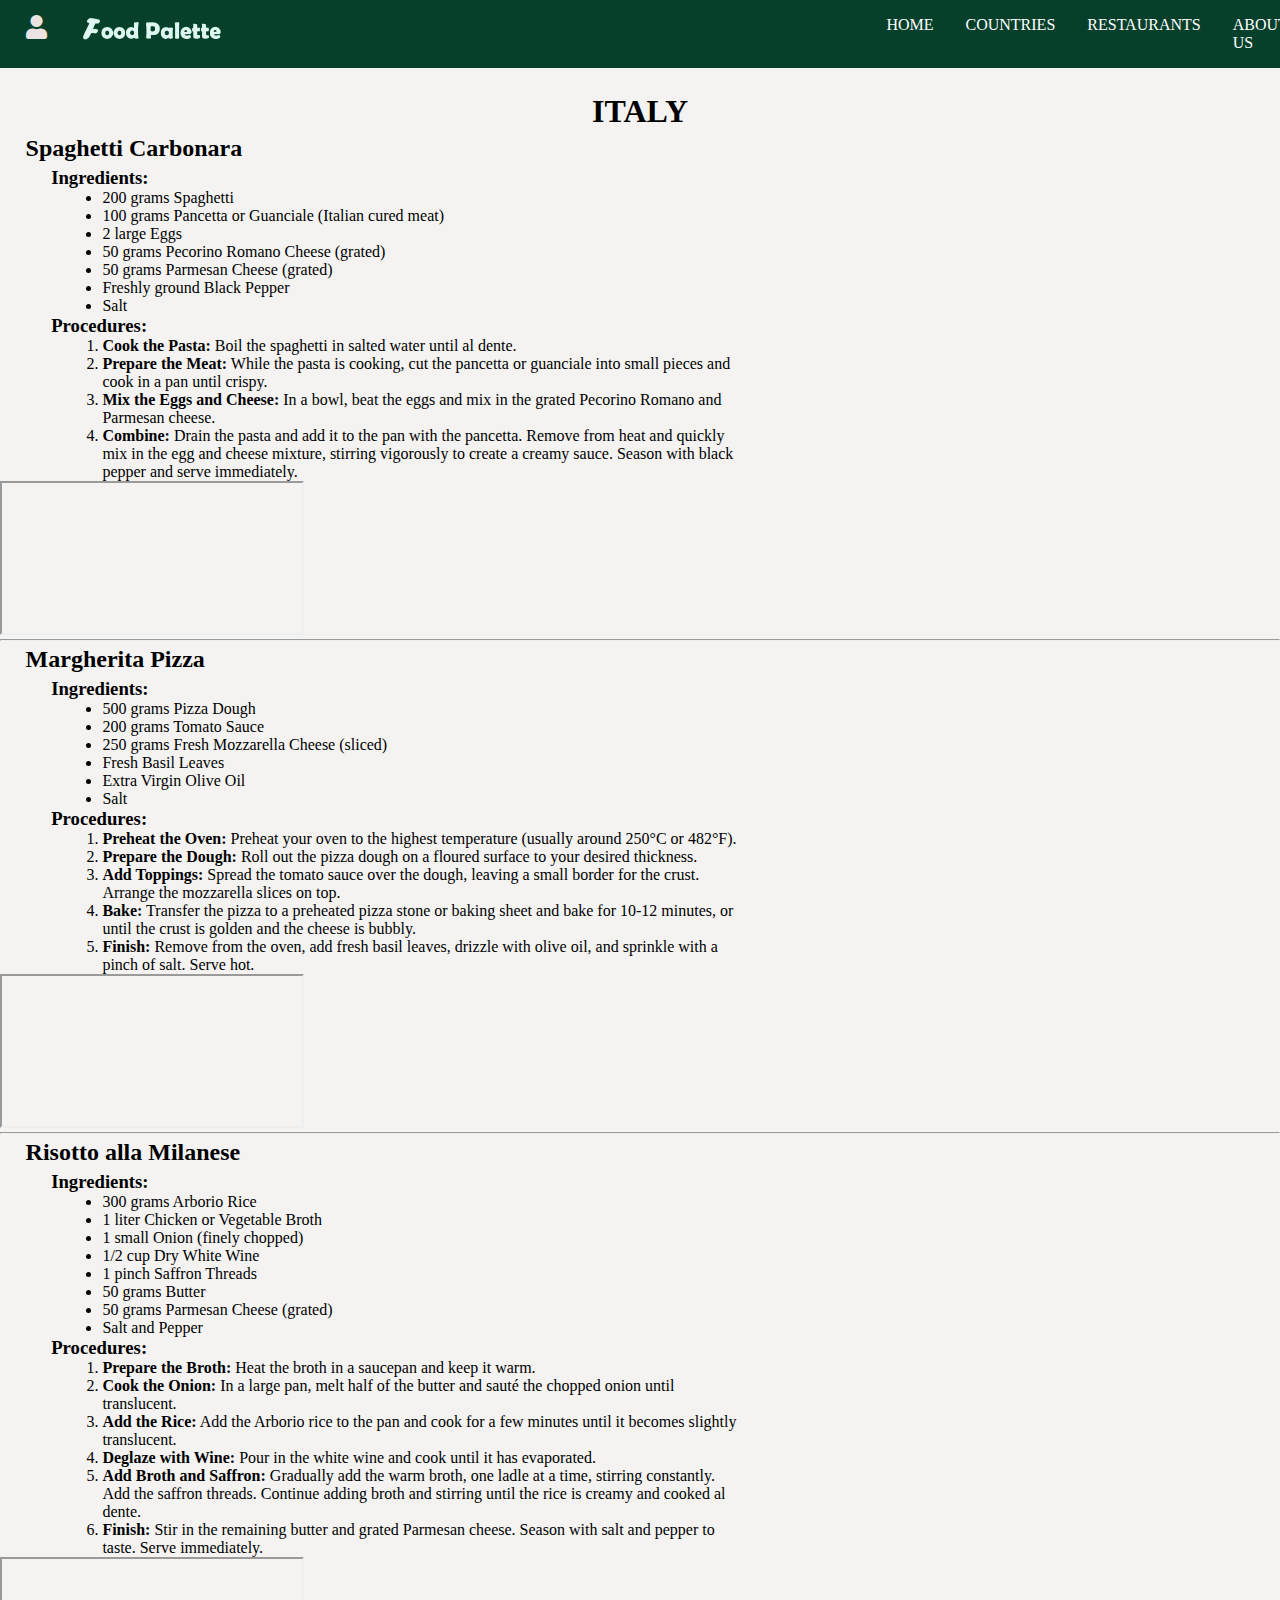
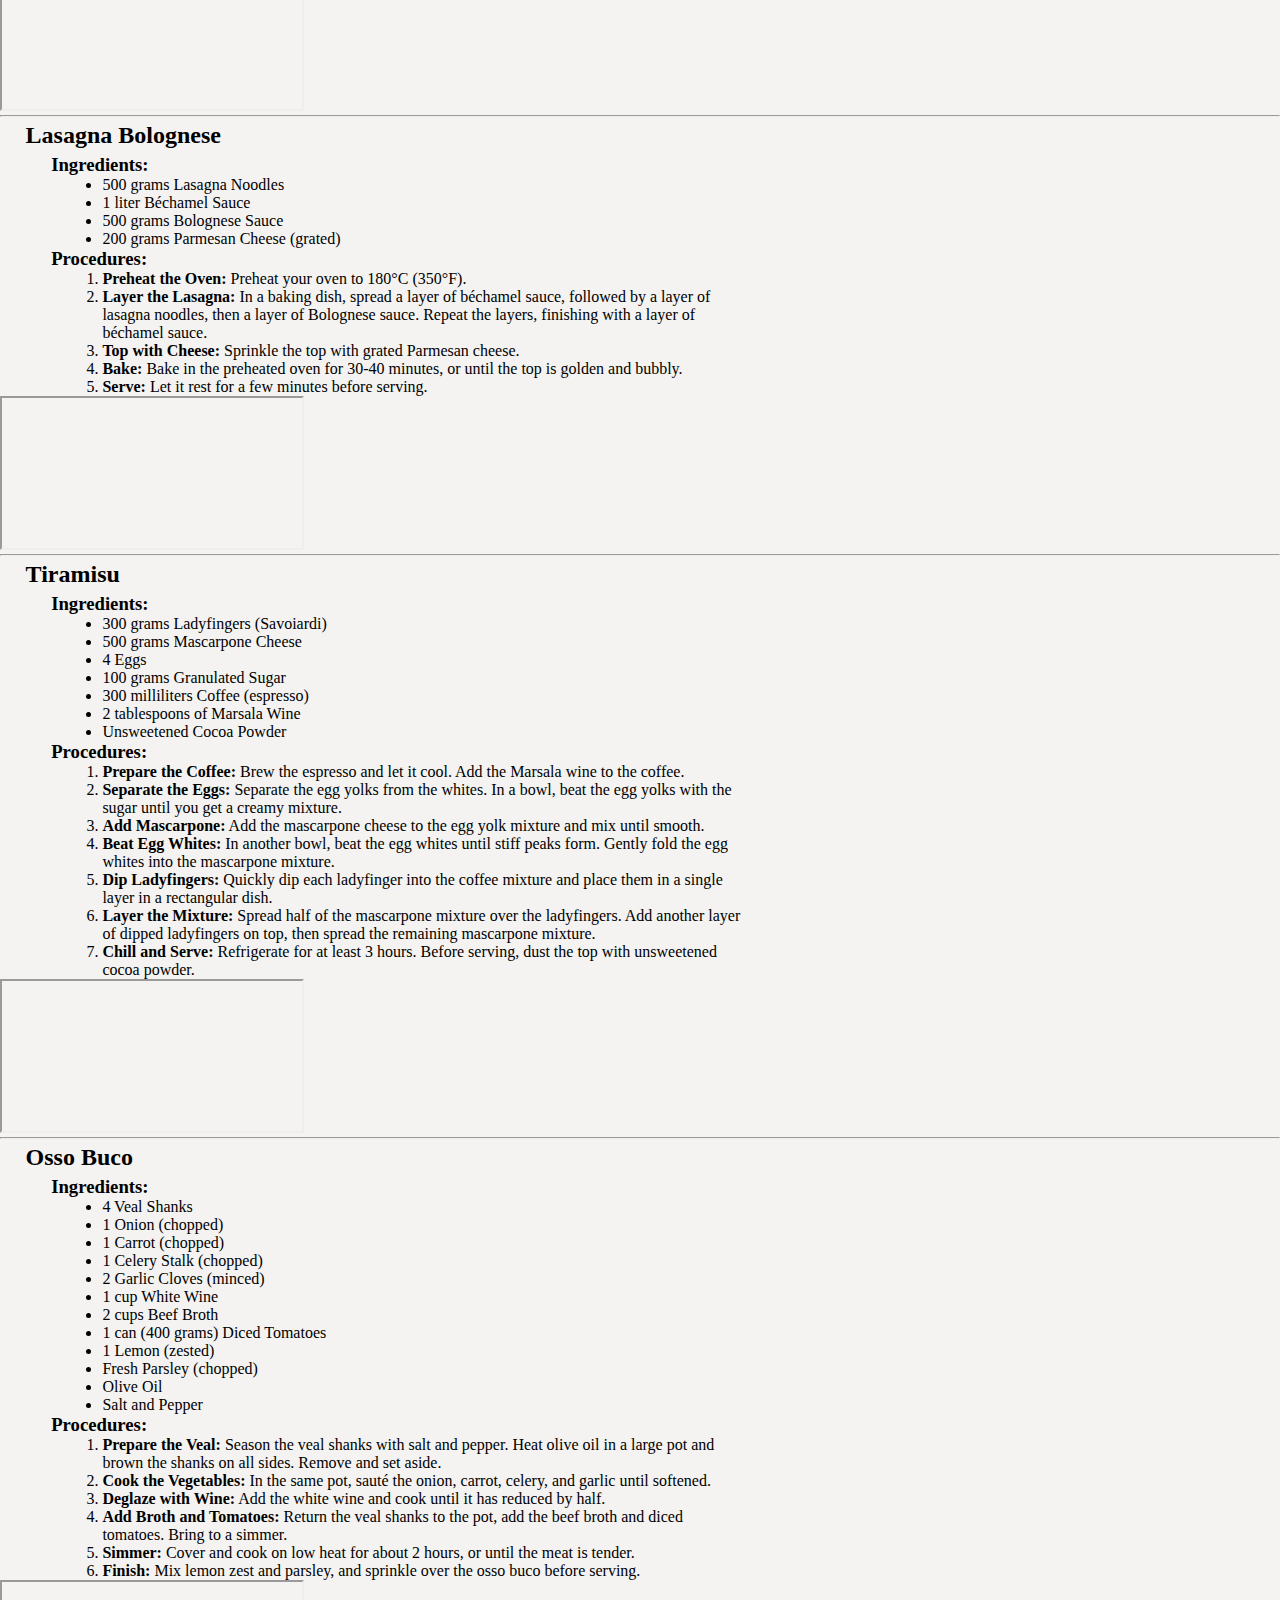
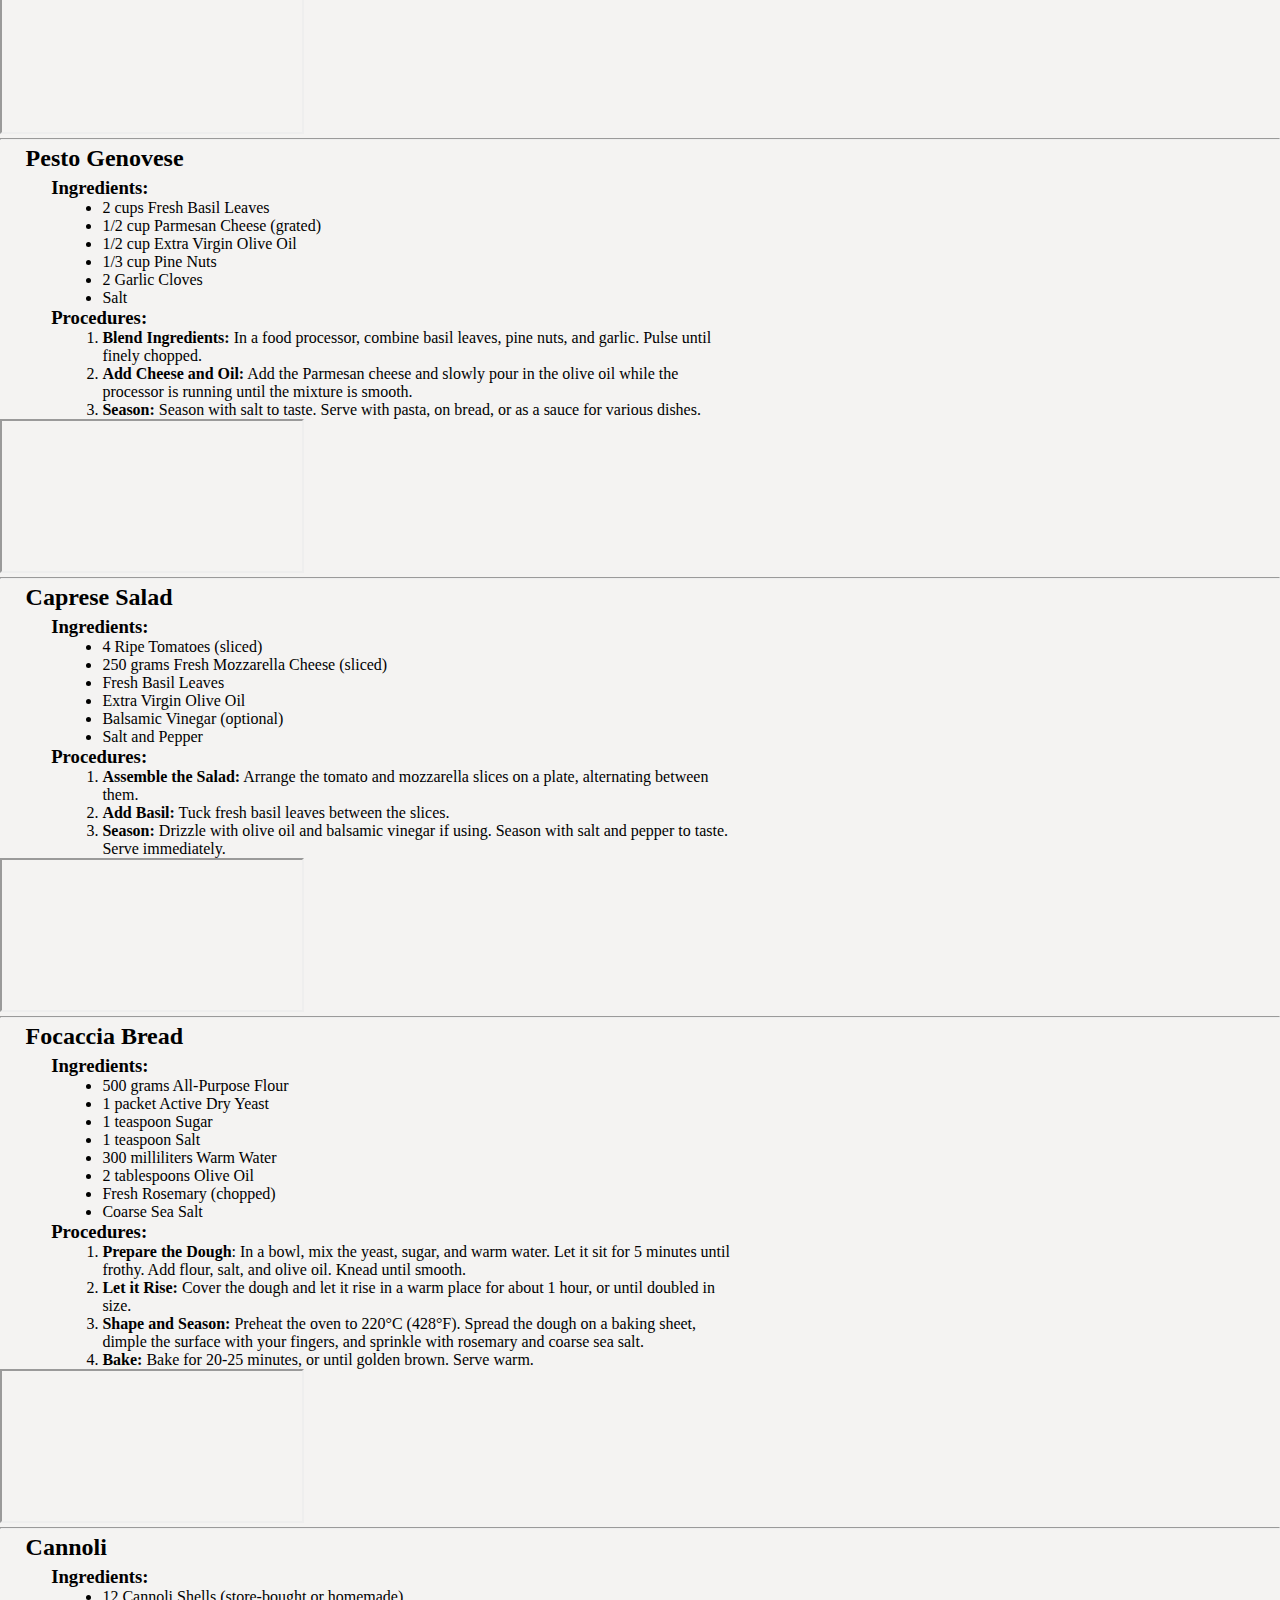
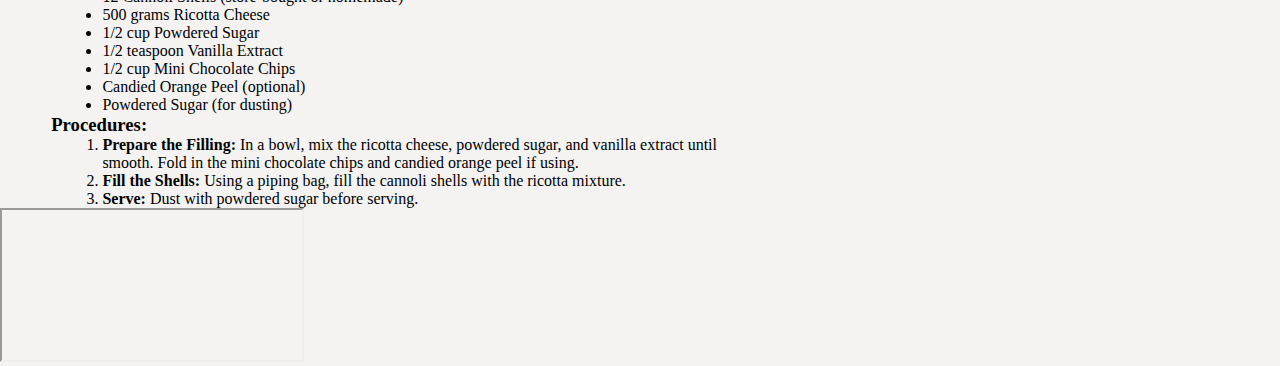
<file: ITALY.html>
<!DOCTYPE html>
<html lang="en">
<head>
    <meta charset="UTF-8">
    <meta name="viewport" content="width=device-width, initial-scale=1.0">
    <link rel="stylesheet" href="italyS.css">
    <link rel="stylesheet" href="https://cdnjs.cloudflare.com/ajax/libs/font-awesome/5.15.4/css/all.min.css">

    <title>ITALY</title>
</head>

<body>
    <a href="logIn.html"> <i class="fas fa-user"></i></a>

    <nav>
       <ul>
           <li><a href="index.html">HOME</a></li>
           <li>
             <a href="">COUNTRIES</a>
             <ul class="dropdown-content">
               <li><a href="">Philippines</a></li>
               <li><a href="THAILAND.html">Thailand</a></li>
               <li><a href="INDIA.html">India</a></li>
               <li><a href="JAPAN.html">Japan</a></li>
               <li><a href="CHINA.html">China</a></li>
               <li><a href="ITALY.html">Italy</a></li>
               <li><a href="FRANCE.html">France</a></li>
               <li><a href="MEXICO.html">Mexico</a></li>
               <li><a href="BRAZIL.html">Brazil</a></li>
             </ul>
           </li>
           <li><a href="RESTAURANTS.html">RESTAURANTS</a></li>
           <li><a href="ABOUT US.html">ABOUT US</a></li>
       </ul>
       </nav>

  <div class="logo">
    <img src="img/logo.png" class="logo_img">
 </div>

    <h1>ITALY</h1>
    <div class="container1">
            <div class="name">
            <h2><b>Spaghetti Carbonara</b></h2>
                <h3><b>Ingredients:</b></h3>
                    <ul>
                        <li>200 grams Spaghetti</li>
                        <li>100 grams Pancetta or Guanciale (Italian cured meat)</li>
                        <li>2 large Eggs</li>
                        <li>50 grams Pecorino Romano Cheese (grated)</li>
                        <li>50 grams Parmesan Cheese (grated)</li>
                        <li>Freshly ground Black Pepper</li>
                        <li>Salt</li>
                    </ul>
                <h3><b>Procedures:</b></h3>
                    <ol>
                        <li><b>Cook the Pasta:</b> Boil the spaghetti in salted water until al dente.</li>
                        <li><b>Prepare the Meat:</b> While the pasta is cooking, cut the pancetta or guanciale into small pieces and cook in a pan until crispy.</li>
                        <li><b>Mix the Eggs and Cheese:</b> In a bowl, beat the eggs and mix in the grated Pecorino Romano and Parmesan cheese.</li>
                        <li><b>Combine:</b> Drain the pasta and add it to the pan with the pancetta. Remove from heat and quickly mix in the egg and cheese mixture, stirring vigorously to create a creamy sauce. Season with black pepper and serve immediately.</li>   
                    </ol>
                    <iframe src="https://www.youtube.com/embed/dsg5H2TEQXs?si=eZG23yrlUvtOp2FI"></iframe>
            <hr>
                <h2><b>Margherita Pizza</b></h2>
                <h3><b>Ingredients:</b></h3>
                    <ul>
                        <li>500 grams Pizza Dough</li>
                        <li>200 grams Tomato Sauce</li>
                        <li>250 grams Fresh Mozzarella Cheese (sliced)</li>
                        <li>Fresh Basil Leaves</li>
                        <li>Extra Virgin Olive Oil</li>
                        <li>Salt</li>       
                    </ul>
                    <h3><b>Procedures:</b></h3>
                    <ol>
                        <li><b>Preheat the Oven:</b> Preheat your oven to the highest temperature (usually around 250°C or 482°F).</li>
                        <li><b>Prepare the Dough:</b> Roll out the pizza dough on a floured surface to your desired thickness.</li>
                        <li><b>Add Toppings:</b> Spread the tomato sauce over the dough, leaving a small border for the crust. Arrange the mozzarella slices on top.</li>
                        <li><b>Bake:</b> Transfer the pizza to a preheated pizza stone or baking sheet and bake for 10-12 minutes, or until the crust is golden and the cheese is bubbly.</li>
                        <li><b>Finish:</b> Remove from the oven, add fresh basil leaves, drizzle with olive oil, and sprinkle with a pinch of salt. Serve hot.</li>                  
                    </ol>
                    <iframe src="https://www.youtube.com/embed/vcfNpDtVqOw?si=pbN2FwhypUo8_-Ub"></iframe>
            <hr>
                    <h2><b>Risotto alla Milanese</b></h2>
                    <h3><b>Ingredients:</b></h3>
                        <ul>
                            <li>300 grams Arborio Rice
                            <li>1 liter Chicken or Vegetable Broth
                            <li>1 small Onion (finely chopped)
                            <li>1/2 cup Dry White Wine
                            <li>1 pinch Saffron Threads
                            <li>50 grams Butter
                            <li>50 grams Parmesan Cheese (grated)
                            <li>Salt and Pepper                                
                        </ul>
                    <h3><b>Procedures:</b></h3>
                    <ol>
                        <li><b>Prepare the Broth:</b> Heat the broth in a saucepan and keep it warm.</li>
                        <li><b>Cook the Onion:</b> In a large pan, melt half of the butter and sauté the chopped onion until translucent.</li>
                        <li><b>Add the Rice:</b> Add the Arborio rice to the pan and cook for a few minutes until it becomes slightly translucent.</li>
                        <li><b>Deglaze with Wine:</b> Pour in the white wine and cook until it has evaporated.</li>
                        <li><b>Add Broth and Saffron:</b> Gradually add the warm broth, one ladle at a time, stirring constantly. Add the saffron threads. Continue adding broth and stirring until the rice is creamy and cooked al dente.</li>
                        <li><b>Finish:</b> Stir in the remaining butter and grated Parmesan cheese. Season with salt and pepper to taste. Serve immediately.</li>
                    </ol>
                    <iframe src="https://www.youtube.com/embed/ZiB-YUSZq6Q?si=QPILg2tTa9kqm7iS"></iframe>
            <hr>
                    <h2><b>Lasagna Bolognese</b></h2>
                    <h3><b>Ingredients:</b></h3>
                        <ul>
                            <li>500 grams Lasagna Noodles</li>
                            <li>1 liter Béchamel Sauce</li>
                            <li>500 grams Bolognese Sauce</li>
                            <li>200 grams Parmesan Cheese (grated)</li>
                        </ul>
                    <h3><b>Procedures:</b></h3>
                    <ol>
                        <li><b>Preheat the Oven:</b> Preheat your oven to 180°C (350°F).</li>
                        <li><b>Layer the Lasagna:</b> In a baking dish, spread a layer of béchamel sauce, followed by a layer of lasagna noodles, then a layer of Bolognese sauce. Repeat the layers, finishing with a layer of béchamel sauce.</li>
                        <li><b>Top with Cheese:</b> Sprinkle the top with grated Parmesan cheese.</li>
                        <li><b>Bake:</b> Bake in the preheated oven for 30-40 minutes, or until the top is golden and bubbly.</li>
                        <li><b>Serve:</b> Let it rest for a few minutes before serving.</li>       
                    </ol>
                    <iframe src="https://www.youtube.com/embed/x7xvEhlq5RQ?si=cO61pO_ZeoMa6AGE"></iframe>
            <hr>
                    <h2><b>Tiramisu</b></h2>
                    <h3><b>Ingredients:</b></h3>
                        <ul>
                            <li>300 grams Ladyfingers (Savoiardi)
                            <li>500 grams Mascarpone Cheese
                            <li>4 Eggs
                            <li>100 grams Granulated Sugar
                            <li>300 milliliters Coffee (espresso)
                            <li>2 tablespoons of Marsala Wine
                            <li>Unsweetened Cocoa Powder
                        </ul>
                    <h3><b>Procedures:</b></h3>
                    <ol>
                        <li><b>Prepare the Coffee:</b> Brew the espresso and let it cool. Add the Marsala wine to the coffee.</li>
                        <li><b>Separate the Eggs:</b> Separate the egg yolks from the whites. In a bowl, beat the egg yolks with the sugar until you get a creamy mixture.</li>
                        <li><b>Add Mascarpone:</b> Add the mascarpone cheese to the egg yolk mixture and mix until smooth.</li>
                        <li><b>Beat Egg Whites:</b> In another bowl, beat the egg whites until stiff peaks form. Gently fold the egg whites into the mascarpone mixture.</li>
                        <li><b>Dip Ladyfingers:</b> Quickly dip each ladyfinger into the coffee mixture and place them in a single layer in a rectangular dish.</li>
                        <li><b>Layer the Mixture:</b> Spread half of the mascarpone mixture over the ladyfingers. Add another layer of dipped ladyfingers on top, then spread the remaining mascarpone mixture.</li>
                        <li><b>Chill and Serve:</b> Refrigerate for at least 3 hours. Before serving, dust the top with unsweetened cocoa powder.</li>
                    </ol>
                    <iframe src="https://www.youtube.com/embed/7VTtenyKRg4?si=VpkgHXUyvlSFOq2H"></iframe>
            <hr>
                    <h2><b>Osso Buco</b></h2>
                    <h3><b>Ingredients:</b></h3>
                        <ul>
                            <li>4 Veal Shanks</li>
                            <li>1 Onion (chopped)</li>
                            <li>1 Carrot (chopped)</li>
                            <li>1 Celery Stalk (chopped)</li>
                            <li>2 Garlic Cloves (minced)</li>
                             <li>1 cup White Wine</li>
                            <li>2 cups Beef Broth</li>
                            <li>1 can (400 grams) Diced Tomatoes</li>
                            <li>1 Lemon (zested)</li>
                            <li>Fresh Parsley (chopped)</li>
                            <li>Olive Oil</li>
                            <li>Salt and Pepper</li>                                
                        </ul>
                    <h3><b>Procedures:</b></h3>
                    <ol>
                        <li><b>Prepare the Veal:</b> Season the veal shanks with salt and pepper. Heat olive oil in a large pot and brown the shanks on all sides. Remove and set aside.</li>
                        <li><b>Cook the Vegetables:</b> In the same pot, sauté the onion, carrot, celery, and garlic until softened.</li>
                        <li><b>Deglaze with Wine:</b> Add the white wine and cook until it has reduced by half.</li>
                        <li><b>Add Broth and Tomatoes:</b> Return the veal shanks to the pot, add the beef broth and diced tomatoes. Bring to a simmer.</li>
                        <li><b>Simmer:</b> Cover and cook on low heat for about 2 hours, or until the meat is tender.</li>
                        <li><b>Finish:</b> Mix lemon zest and parsley, and sprinkle over the osso buco before serving.</li>                            
                    </ol>
                    <iframe src="https://www.youtube.com/embed/f1ydTuESo7g?si=R70nvhUcFZnNA_fM"></iframe>
            <hr>
                    <h2><b>Pesto Genovese</b></h2>
                    <h3><b>Ingredients:</b></h3>
                        <ul>
                            <li>2 cups Fresh Basil Leaves
                            <li>1/2 cup Parmesan Cheese (grated)
                            <li>1/2 cup Extra Virgin Olive Oil
                            <li>1/3 cup Pine Nuts
                            <li>2 Garlic Cloves
                            <li>Salt                                                
                        </ul>
                    <h3><b>Procedures:</b></h3>
                    <ol>
                        <li><b>Blend Ingredients:</b> In a food processor, combine basil leaves, pine nuts, and garlic. Pulse until finely chopped.</li>
                        <li><b>Add Cheese and Oil:</b> Add the Parmesan cheese and slowly pour in the olive oil while the processor is running until the mixture is smooth.</li>
                        <li><b>Season:</b> Season with salt to taste. Serve with pasta, on bread, or as a sauce for various dishes.</li>
                    </ol>
                    <iframe src="https://www.youtube.com/embed/p7edUxCLOGw?si=oIZqo9TmUzMH9cws"></iframe>
            <hr>
                    <h2><b>Caprese Salad</b></h2>
                    <h3><b>Ingredients:</b></h3>
                        <ul>
                            <li>4 Ripe Tomatoes (sliced)</li>
                            <li>250 grams Fresh Mozzarella Cheese (sliced)</li>
                            <li>Fresh Basil Leaves</li>
                            <li>Extra Virgin Olive Oil</li>
                            <li>Balsamic Vinegar (optional)</li>
                            <li>Salt and Pepper</li>                            
                        </ul>
                    <h3><b>Procedures:</b></h3>
                    <ol>
                        <li><b>Assemble the Salad:</b> Arrange the tomato and mozzarella slices on a plate, alternating between them.</li>
                        <li><b>Add Basil:</b> Tuck fresh basil leaves between the slices.</li>
                        <li><b>Season:</b> Drizzle with olive oil and balsamic vinegar if using. Season with salt and pepper to taste. Serve immediately.</li>                         
                    </ol>
                    <iframe src="https://www.youtube.com/embed/9WhwoiPvnq8?si=hkTBCJUCTHsaeTtp"></iframe>
            <hr>
                    <h2><b>Focaccia Bread</b></h2>
                    <h3><b>Ingredients:</b></h3>
                        <ul>
                            <li>500 grams All-Purpose Flour</li>
                                <li>1 packet Active Dry Yeast</li>
                                <li>1 teaspoon Sugar</li>
                                <li>1 teaspoon Salt</li>
                                <li>300 milliliters Warm Water</li>
                                <li>2 tablespoons Olive Oil</li>
                                <li>Fresh Rosemary (chopped)</li>
                                <li>Coarse Sea Salt</li>
                        </ul>
                    <h3><b>Procedures:</b></h3>
                    <ol>
                        <li><b>Prepare the Dough</b>: In a bowl, mix the yeast, sugar, and warm water. Let it sit for 5 minutes until frothy. Add flour, salt, and olive oil. Knead until smooth.</li>
                        <li><b>Let it Rise:</b> Cover the dough and let it rise in a warm place for about 1 hour, or until doubled in size.</li>
                        <li><b>Shape and Season:</b> Preheat the oven to 220°C (428°F). Spread the dough on a baking sheet, dimple the surface with your fingers, and sprinkle with rosemary and coarse sea salt.</li>
                        <li><b>Bake:</b> Bake for 20-25 minutes, or until golden brown. Serve warm.</li>
                    </ol>
                    <iframe src="https://www.youtube.com/embed/E_EZ78hwWB8?si=kT5txBiG_gLx08Cw"></iframe>
            <hr>
                    <h2><b>Cannoli</b></h2>
                    <h3><b>Ingredients:</b></h3>
                        <ul>
                            <li>12 Cannoli Shells (store-bought or homemade)</li>
                            <li>500 grams Ricotta Cheese</li>
                            <li>1/2 cup Powdered Sugar</li>
                            <li>1/2 teaspoon Vanilla Extract</li>
                            <li>1/2 cup Mini Chocolate Chips</li>
                            <li>Candied Orange Peel (optional)</li>
                            <li>Powdered Sugar (for dusting)</li>                         
                        </ul>
                    <h3><b>Procedures:</b></h3>
                    <ol>
                        <li><b>Prepare the Filling:</b> In a bowl, mix the ricotta cheese, powdered sugar, and vanilla extract until smooth. Fold in the mini chocolate chips and candied orange peel if using.</li>
                        <li><b>Fill the Shells:</b> Using a piping bag, fill the cannoli shells with the ricotta mixture.</li>
                        <li><b> Serve:</b> Dust with powdered sugar before serving.</li>
                    </ol>
                    <iframe src="https://www.youtube.com/embed/n4Glui1wRXg?si=864dWYFamqtNXboc"></iframe>
            </div>
    </div>
</body>
</html>
</file>
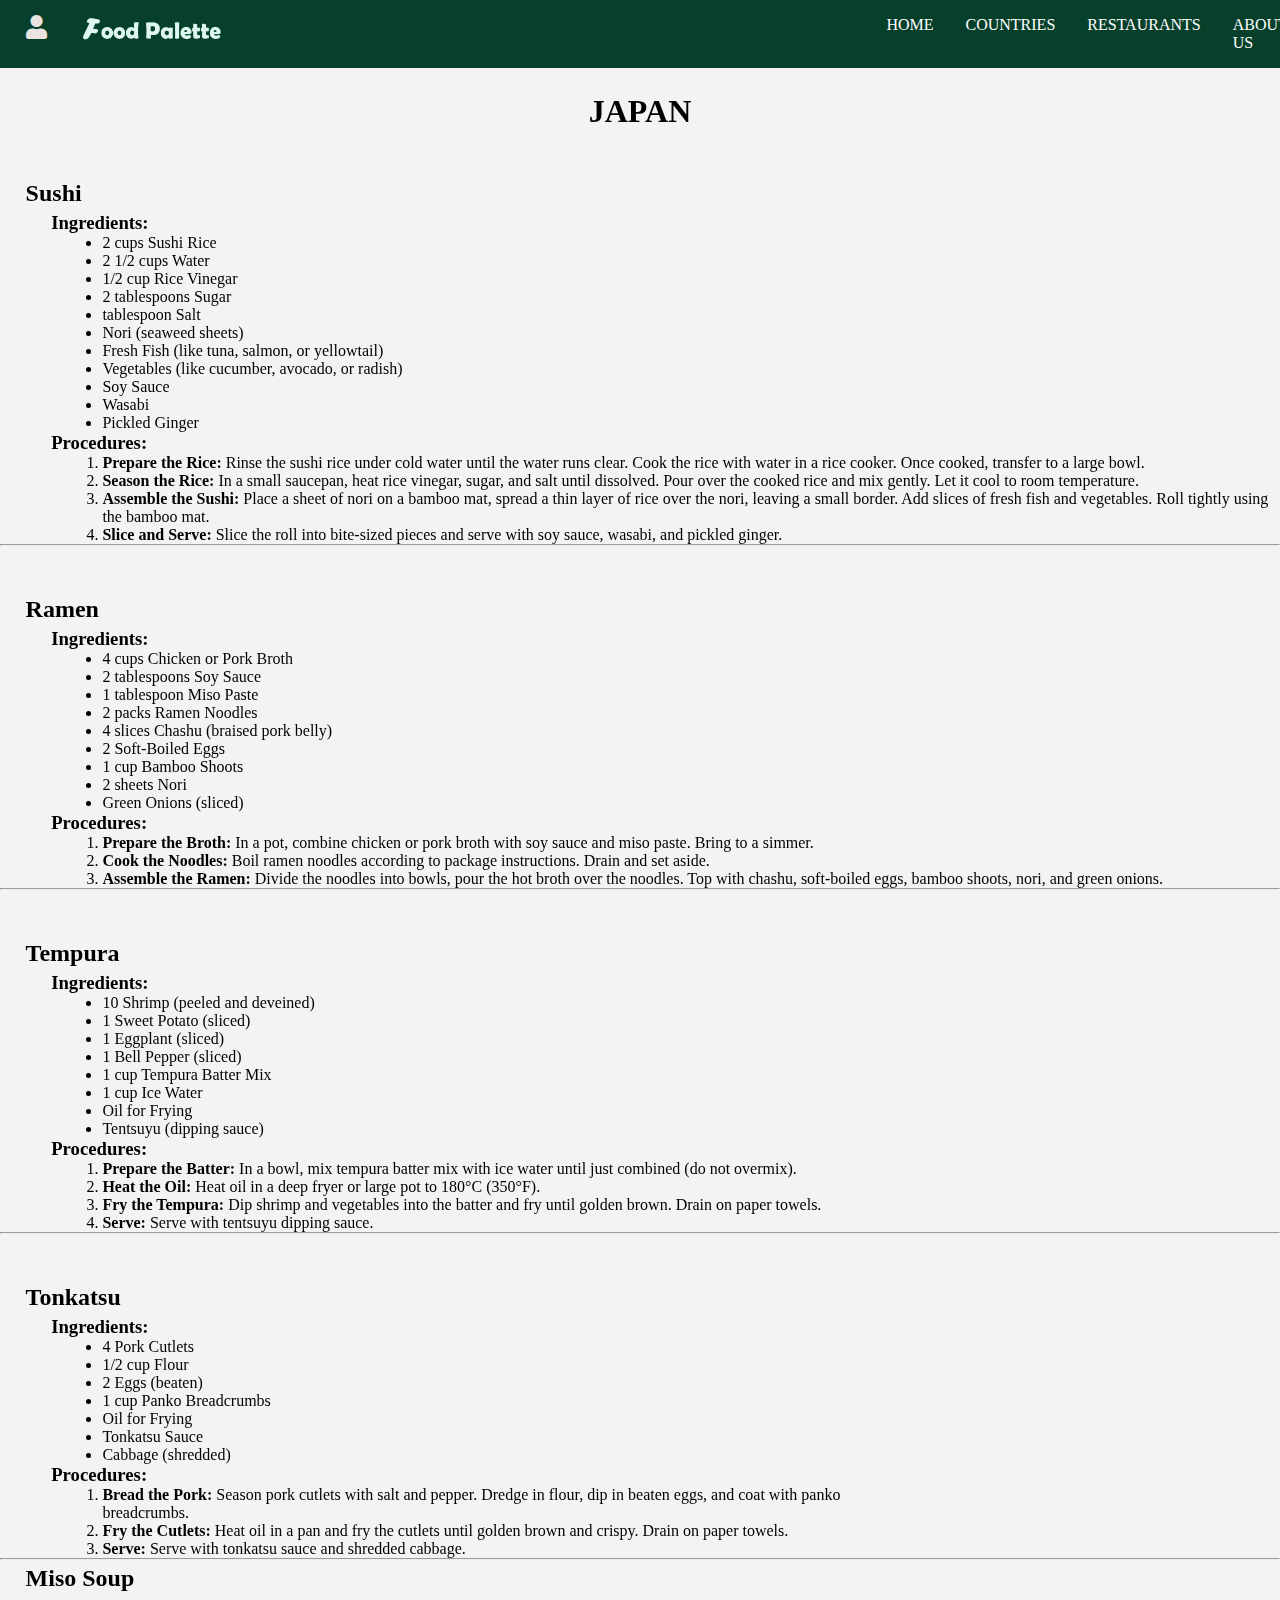
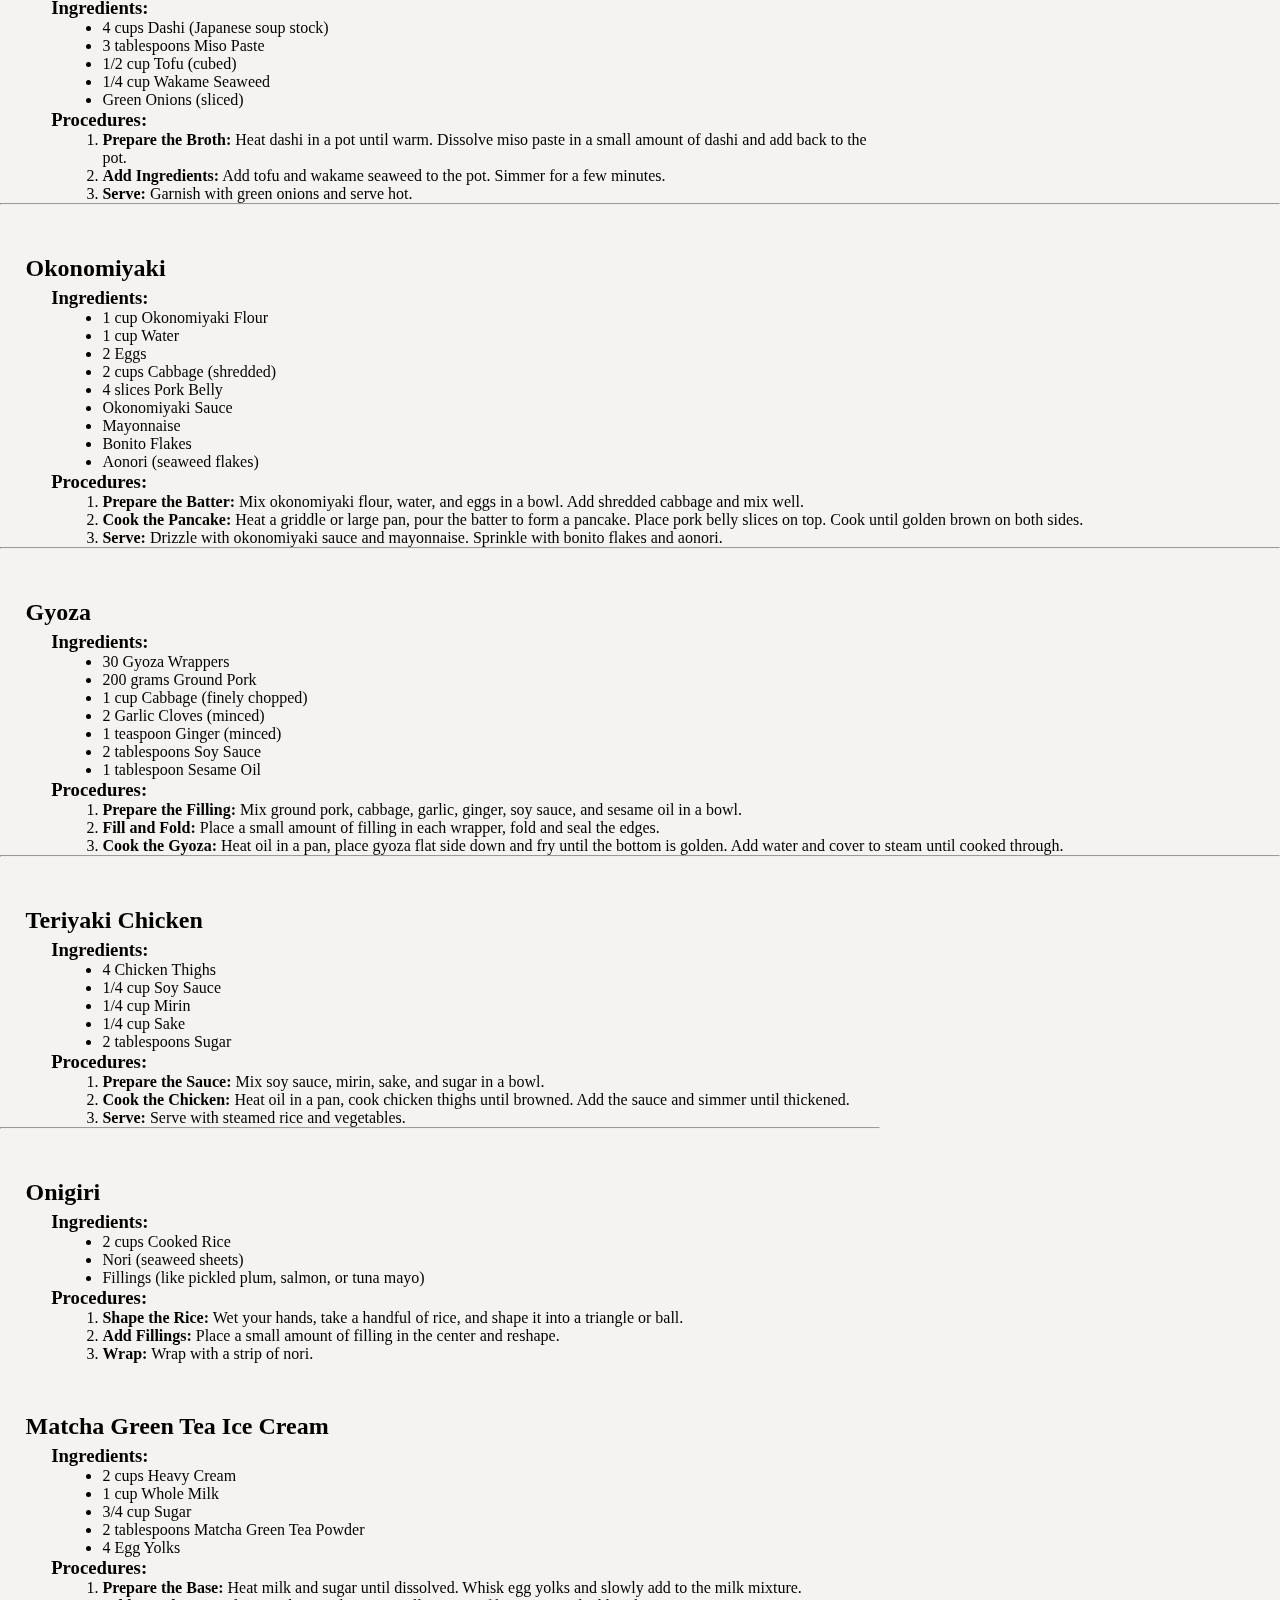
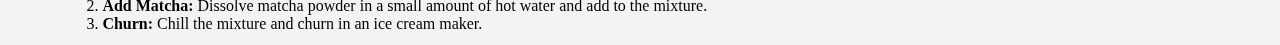
<file: JAPAN.html>
<!DOCTYPE html>
<html lang="en">
<head>
    <meta charset="UTF-8">
    <meta name="viewport" content="width=device-width, initial-scale=1.0">
    <link rel="stylesheet" href="japanS.css">
    <link rel="stylesheet" href="https://cdnjs.cloudflare.com/ajax/libs/font-awesome/5.15.4/css/all.min.css">

    <title>JAPAN</title>
</head>

<body>
    <a href="logIn.html"> <i class="fas fa-user"></i></a>

    <nav>
       <ul>
           <li><a href="index.html">HOME</a></li>
           <li>
             <a href="">COUNTRIES</a>
             <ul class="dropdown-content">
               <li><a href="PHILIPPINES.html">Philippines</a></li>
               <li><a href="THAILAND.html">Thailand</a></li>
               <li><a href="INDIA.html">India</a></li>
               <li><a href="JAPAN.html">Japan</a></li>
               <li><a href="CHINA.html">China</a></li>
               <li><a href="ITALY.html">Italy</a></li>
               <li><a href="FRANCE.html">France</a></li>
               <li><a href="MEXICO.html">Mexico</a></li>
               <li><a href="BRAZIL.html">Brazil</a></li>
             </ul>
           </li>
           <li><a href="RESTAURANTS.html">RESTAURANTS</a></li>
           <li><a href="ABOUT US.html">ABOUT US</a></li>
       </ul>
       </nav>

  <div class="logo">
    <img src="img/logo.png" class="logo_img">
 </div>

    <h1>JAPAN</h1>
    <div class="container1">
            <div class="name">
            <h2 style="margin-top: 50px;"><b>Sushi</b></h2>
            <iframe width="350" height="200" src="https://www.youtube.com/embed/nIoOv6lWYnk?si=AmEYF68zJWHlN64j" frameborder="0" allowfullscreen style="float: right; margin-left: 20px; margin-right: 30px;"></iframe>
                <h3><b>Ingredients:</b></h3>
                    <ul>
                        <li>2 cups Sushi Rice</li>
                        <li>2 1/2 cups Water</li>
                        <li>1/2 cup Rice Vinegar</li>
                        <li>2 tablespoons Sugar</li>
                        <li>tablespoon Salt</li>
                        <li>Nori (seaweed sheets)</li>
                        <li>Fresh Fish (like tuna, salmon, or yellowtail)</li>
                        <li>Vegetables (like cucumber, avocado, or radish)</li>
                        <li>Soy Sauce</li>
                        <li>Wasabi</li>
                        <li>Pickled Ginger</li>
                    </ul>
                <h3><b>Procedures:</b></h3>
                    <ol>
                        <li><b>Prepare the Rice:</b> Rinse the sushi rice under cold water until the water runs clear. Cook the rice with water in a rice cooker. Once cooked, transfer to a large bowl.</li>
                        <li><b>Season the Rice:</b> In a small saucepan, heat rice vinegar, sugar, and salt until dissolved. Pour over the cooked rice and mix gently. Let it cool to room temperature.</li>
                        <li><b>Assemble the Sushi:</b> Place a sheet of nori on a bamboo mat, spread a thin layer of rice over the nori, leaving a small border. Add slices of fresh fish and vegetables. Roll tightly using the bamboo mat.</li>
                        <li><b>Slice and Serve:</b> Slice the roll into bite-sized pieces and serve with soy sauce, wasabi, and pickled ginger.</il>    
                    </ol>
            <hr>
                <h2 style="margin-top: 50px;"><b>Ramen</b></h2>
                <iframe width="350" height="200" src="https://www.youtube.com/embed/r3_tcQiyGG8?si=GXHsRKpBRM68S7dc" frameborder="0" allowfullscreen style="float: right; margin-left: 20px; margin-right: 30px;"></iframe>
                <h3><b>Ingredients:</b></h3>
                    <ul>
                        <li>4 cups Chicken or Pork Broth</li>
                        <li>2 tablespoons Soy Sauce</li>
                        <li>1 tablespoon Miso Paste</li>
                        <li>2 packs Ramen Noodles</li>
                        <li>4 slices Chashu (braised pork belly)</li>
                        <li>2 Soft-Boiled Eggs</li>
                        <li>1 cup Bamboo Shoots</li>
                        <li>2 sheets Nori</li>
                        <li>Green Onions (sliced)</li>
                    </ul>
                    <h3><b>Procedures:</b></h3>
                    <ol>
                        <li><b>Prepare the Broth:</b> In a pot, combine chicken or pork broth with soy sauce and miso paste. Bring to a simmer.</li>
                        <li><b>Cook the Noodles:</b> Boil ramen noodles according to package instructions. Drain and set aside.</li>
                        <li><b>Assemble the Ramen:</b> Divide the noodles into bowls, pour the hot broth over the noodles. Top with chashu, soft-boiled eggs, bamboo shoots, nori, and green onions.</li>             
                    </ol>
            <hr>
                    <h2 style="margin-top: 50px;"><b>Tempura</b></h2>
                    <iframe width="350" height="200"src="https://www.youtube.com/embed/3nEBVn43_fo?si=ItGuc5fSQNi5aoyq" frameborder="0" allowfullscreen style="float: right; margin-left: 20px; margin-right: 30px;"></iframe>
                    <h3><b>Ingredients:</b></h3>
                        <ul>
                            <li>10 Shrimp (peeled and deveined)</li>
                            <li>1 Sweet Potato (sliced)</li>
                            <li>1 Eggplant (sliced)</li>
                            <li>1 Bell Pepper (sliced)</li>
                            <li>1 cup Tempura Batter Mix</li>
                            <li>1 cup Ice Water</li>
                            <li>Oil for Frying</li>
                            <li>Tentsuyu (dipping sauce)</li> 
                        </ul>
                    <h3><b>Procedures:</b></h3>
                    <ol>
                        <li><b>Prepare the Batter:</b> In a bowl, mix tempura batter mix with ice water until just combined (do not overmix).</li>
                        <li><b>Heat the Oil:</b> Heat oil in a deep fryer or large pot to 180°C (350°F).</li>
                        <li><b>Fry the Tempura:</b> Dip shrimp and vegetables into the batter and fry until golden brown. Drain on paper towels.</li>
                        <li><b>Serve:</b> Serve with tentsuyu dipping sauce.</li>    
                    </ol>
            <hr>
                    <h2 style="margin-top: 50px;"><b>Tonkatsu</b></h2>
                    <iframe width="350" height="200" src="https://www.youtube.com/embed/AtgqMOi2Ze4?si=h5Nsd7daOR7NZsoZ" frameborder="0" allowfullscreen style="float: right; margin-left: 20px; margin-right: 30px;"></iframe>
                    <h3><b>Ingredients:</b></h3>
                        <ul>
                            <li>4 Pork Cutlets</li>
                            <li>1/2 cup Flour</li>
                            <li>2 Eggs (beaten)</li>
                            <li>1 cup Panko Breadcrumbs</li>
                            <li>Oil for Frying</li>
                            <li>Tonkatsu Sauce</li>
                            <li>Cabbage (shredded)</li>
                        </ul>
                    <h3><b>Procedures:</b></h3>
                    <ol>
                        <li><b>Bread the Pork:</b> Season pork cutlets with salt and pepper. Dredge in flour, dip in beaten eggs, and coat with panko breadcrumbs.</li>
                        <li><b>Fry the Cutlets:</b> Heat oil in a pan and fry the cutlets until golden brown and crispy. Drain on paper towels.</li>
                        <li><b>Serve:</b> Serve with tonkatsu sauce and shredded cabbage.</li>
                    </ol>
            <hr>
                    <h2><b>Miso Soup</b></h2>
                    <iframe width="350" height="200"src="https://www.youtube.com/embed/AtgqMOi2Ze4?si=h5Nsd7daOR7NZsoZ" frameborder="0" allowfullscreen style="float: right; margin-left: 20px; margin-right: 30px;"></iframe>
                    <h3><b>Ingredients:</b></h3>
                        <ul>
                            <li>4 cups Dashi (Japanese soup stock)</li>
                            <li>3 tablespoons Miso Paste</li>
                            <li>1/2 cup Tofu (cubed)</li>
                            <li>1/4 cup Wakame Seaweed</li>
                            <li>Green Onions (sliced)</li>
                        </ul>
                    <h3><b>Procedures:</b></h3>
                    <ol>
                        <li><b>Prepare the Broth:</b> Heat dashi in a pot until warm. Dissolve miso paste in a small amount of dashi and add back to the pot.</li>
                        <li><b>Add Ingredients:</b> Add tofu and wakame seaweed to the pot. Simmer for a few minutes.</li>
                        <li><b>Serve:</b> Garnish with green onions and serve hot.</li>
                    </ol>
            <hr>
                    <h2 style="margin-top: 50px;"><b>Okonomiyaki</b></h2>
                    <iframe width="350" height="200"src="https://www.youtube.com/embed/9rXZfGFh8KI?si=fIKyZOORxodAzwHK" frameborder="0" allowfullscreen style="float: right; margin-left: 20px; margin-right: 30px;"></iframe>
                    <h3><b>Ingredients:</b></h3>
                        <ul>
                            <li>1 cup Okonomiyaki Flour</li>
                            <li>1 cup Water</li>
                            <li>2 Eggs</li>
                            <li>2 cups Cabbage (shredded)</li>
                            <li>4 slices Pork Belly</li>
                            <li>Okonomiyaki Sauce</li>
                            <li>Mayonnaise</li>
                            <li>Bonito Flakes</li>
                            <li>Aonori (seaweed flakes)</li>
                        </ul>
                    <h3><b>Procedures:</b></h3>
                    <ol>
                        <li><b>Prepare the Batter:</b> Mix okonomiyaki flour, water, and eggs in a bowl. Add shredded cabbage and mix well.</li>
                        <li><b>Cook the Pancake:</b> Heat a griddle or large pan, pour the batter to form a pancake. Place pork belly slices on top. Cook until golden brown on both sides.</li>
                        <li><b>Serve:</b> Drizzle with okonomiyaki sauce and mayonnaise. Sprinkle with bonito flakes and aonori.</li>  
                    </ol>
            <hr>
                    <h2 style="margin-top: 50px;"><b>Gyoza</b></h2>
                    <iframe width="350" height="200"src="https://www.youtube.com/embed/WX-DUJiVbBs?si=KQq1eD2p1Wsy1Vyj" frameborder="0" allowfullscreen style="float: right; margin-left: 20px; margin-right: 30px;"></iframe>
                    <h3><b>Ingredients:</b></h3>
                        <ul>
                            <li>30 Gyoza Wrappers</li>
                            <li>200 grams Ground Pork</li>
                            <li>1 cup Cabbage (finely chopped)</li>
                            <li>2 Garlic Cloves (minced)</li>
                            <li>1 teaspoon Ginger (minced)</li>
                            <li>2 tablespoons Soy Sauce</li>
                            <li>1 tablespoon Sesame Oil</li>                  
                        </ul>
                    <h3><b>Procedures:</b></h3>
                    <ol>
                        <li><b>Prepare the Filling:</b> Mix ground pork, cabbage, garlic, ginger, soy sauce, and sesame oil in a bowl.</li>
                        <li><b>Fill and Fold:</b> Place a small amount of filling in each wrapper, fold and seal the edges.</li>
                        <li><b>Cook the Gyoza:</b> Heat oil in a pan, place gyoza flat side down and fry until the bottom is golden. Add water and cover to steam until cooked through.</li>                            
                    </ol>
            <hr>
                    <h2 style="margin-top: 50px;"><b>Teriyaki Chicken</b></h2>
                    <iframe width="350" height="200"src="https://www.youtube.com/embed/AEUBQ7Ieub0?si=8vnkfwKod5Mziz_8" frameborder="0" allowfullscreen style="float: right; margin-left: 20px; margin-right: 30px;"></iframe>
                    <h3><b>Ingredients:</b></h3>
                        <ul>
                            <li>4 Chicken Thighs</li>
                            <li>1/4 cup Soy Sauce</li>
                            <li>1/4 cup Mirin</li>
                            <li>1/4 cup Sake</li>
                            <li>2 tablespoons Sugar</li>              
                        </ul>
                    <h3><b>Procedures:</b></h3>
                    <ol>
                        <li><b>Prepare the Sauce:</b> Mix soy sauce, mirin, sake, and sugar in a bowl.</li>
                        <li><b>Cook the Chicken:</b> Heat oil in a pan, cook chicken thighs until browned. Add the sauce and simmer until thickened.</li>
                        <li><b>Serve:</b> Serve with steamed rice and vegetables.</li> 
                    </ol>
            <hr>
                    <h2 style="margin-top: 50px;"><b>Onigiri</b></h2>
                    <iframe src="https://www.youtube.com/embed/t9zv-_5aOoo?si=ePl06b1VEWFcRnJY" frameborder="0" allowfullscreen style="float: right; margin-left: 20px; margin-right: 30px;"></iframe>
                    <h3><b>Ingredients:</b></h3>
                        <ul>
                            <li>2 cups Cooked Rice</li>
                            <li>Nori (seaweed sheets)</li>
                            <li>Fillings (like pickled plum, salmon, or tuna mayo)</li>
                        </ul>
                    <h3><b>Procedures:</b></h3>
                    <ol>
                        <li><b>Shape the Rice:</b> Wet your hands, take a handful of rice, and shape it into a triangle or ball.</li>
                        <li><b>Add Fillings:</b> Place a small amount of filling in the center and reshape.</li>
                        <li><b>Wrap:</b> Wrap with a strip of nori.</li>
                    </ol>
                    <h2 style="margin-top: 50px;"><b>Matcha Green Tea Ice Cream</b></h2>
                    <iframe width="350" height="200" src="https://www.youtube.com/embed/pgIBoILPmR8?si=J7lYP2nH0Hq3e_vu" frameborder="0" allowfullscreen style="float: right; margin-left: 20px; margin-right: 30px;"></iframe>
                    <h3><b>Ingredients:</b></h3>
                        <ul>
                            <li>2 cups Heavy Cream</li>
                            <li>1 cup Whole Milk</li>
                            <li>3/4 cup Sugar</li>
                            <li>2 tablespoons Matcha Green Tea Powder</li>
                            <li>4 Egg Yolks</li>
                        </ul>
                    <h3><b>Procedures:</b></h3>
                    <ol>
                        <li><b>Prepare the Base:</b> Heat milk and sugar until dissolved. Whisk egg yolks and slowly add to the milk mixture.</li>
                        <li><b>Add Matcha:</b> Dissolve matcha powder in a small amount of hot water and add to the mixture.</li>
                        <li><b>Churn:</b> Chill the mixture and churn in an ice cream maker.</li>   
                    </ol>
            </div>
    </div>
    
</body>
</html>
</file>
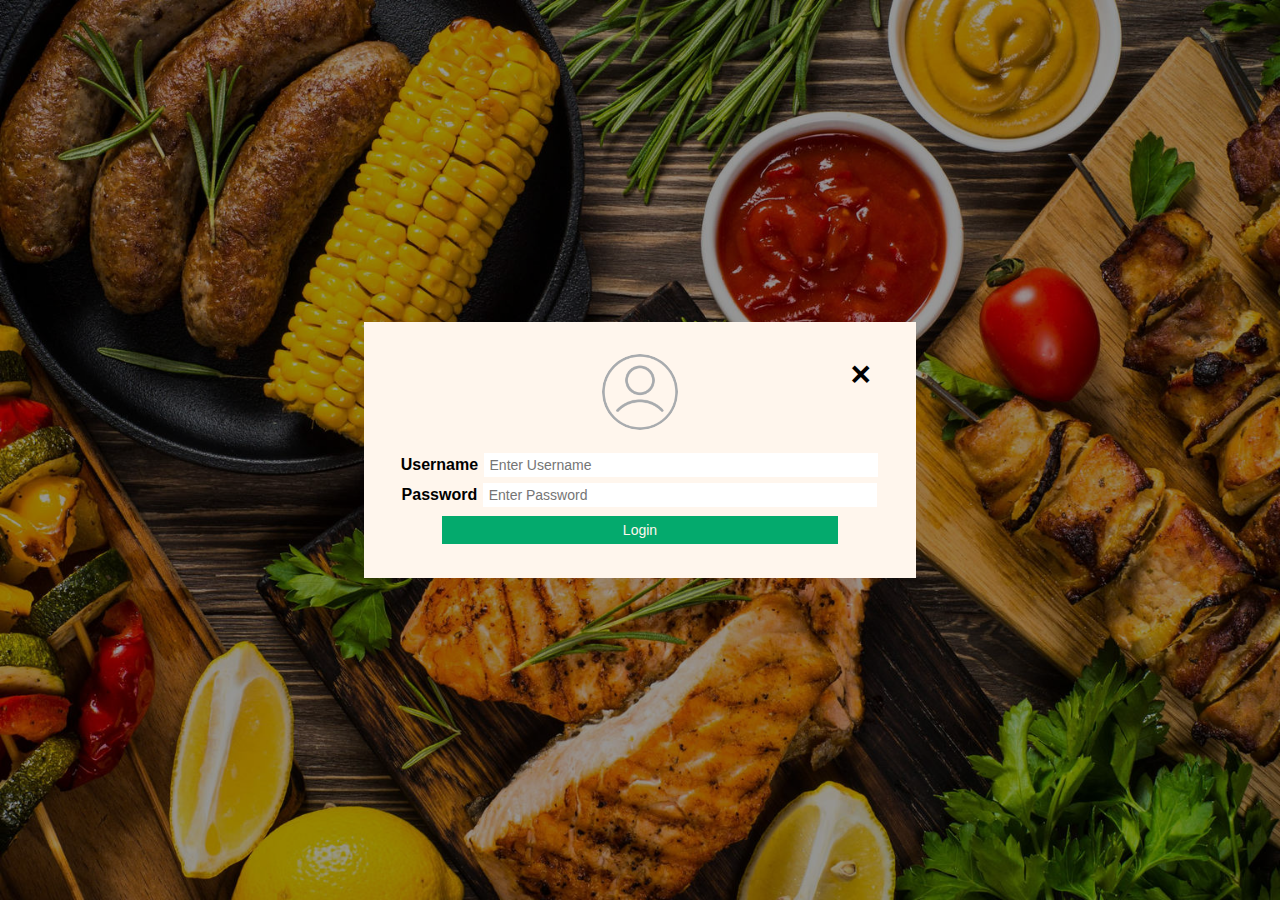
<file: logIn.html>
<!DOCTYPE html>
<html>
<head>
<meta name="viewport" content="width=device-width, initial-scale=1">
<style>

body,html {
  background-image: url(img/cover.jpg);
  background-size: cover; /* Ensures the image covers the entire background */
  background-repeat: no-repeat; /* Prevents the image from repeating */
  background-position: center; /* Centers the image */
  height: 100vh; /* Ensures the body takes up the full viewport height */
  margin: 0; /* Removes default margin */
  font-family: Arial, Helvetica, sans-serif;  height: 100%;
  margin: 0;
  display: flex;
  justify-content: center;
  align-items: center;
}

button.goBack {
  padding: 15px 30px; /* Increased padding */
  font-size: 18px; /* Increased font size */
  cursor: pointer;
  background-color: #04AA6D;
  color: white;
  border: none;
  border-radius: 10px;
}

button.goBack:hover {
  background-color: #039e5a;
}
/* Input fields */
input[type=text], input[type=password] {
  width: 80%; /* Reduced width */
  padding: 4px 6px; /* Further reduced padding */
  margin: 2px 0; /* Further reduced margin */
  display: inline-block;
  border: 1px solid #fff6ed;
  box-sizing: border-box;
  font-size: 14px; /* Reduced font size */
}

/* Set a style for all buttons */
button {
  background-color: #04AA6D;
  color: #fff6ed;
  padding: 6px 10px; /* Further reduced padding */
  margin: 6px 0; /* Further reduced margin */
  border: none;
  cursor: pointer;
  width: 80%; /* Reduced width */
  font-size: 14px; /* Reduced font size */
}

button:hover {
  opacity: 0.8;
}

/* Extra styles for the cancel button */
.cancelbtn {
  width: auto;
  padding: 6px 8px; /* Further reduced padding */
  background-color: #f44336;
}

/* Center the image and position the close button */
.imgcontainer {
  text-align: center;
  margin: 12px 0 8px 0; /* Reduced margin */
  position: relative;
}

img.avatar {
  width: 15%; /* Further adjusted size */
  border-radius: 50%;
}

.container {
  padding: 8px; /* Reduced padding */
  text-align: center; /* Center align the content */
}

span.psw {
  float: right;
  padding-top: 8px; /* Reduced padding */
}

/* The Modal (background) */
.modal {
  display: flex;
  justify-content: center;
  align-items: center;
  position: fixed;
  z-index: 1;
  left: 0;
  top: 0;
  width: 100%;
  height: 100%;
  overflow: auto;
  background-color: rgba(0, 0, 0, 0.4);
}

/* Modal Content/Box */
.modal-content {
  background-color: #fff6ed;
  margin: auto;
  position: relative;
  width: 40%;
  padding: 20px;
}


/* The Close Button (x) */
.close {
  position: absolute;
  right: 25px;
  top: 0;
  color: #000;
  font-size: 35px;
  font-weight: bold;
}

.close:hover,
.close:focus {
  color: red;
  cursor: pointer;
}

/* Add Zoom Animation */
.animate {
  -webkit-animation: animatezoom 0.6s;
  animation: animatezoom 0.6s
}

@-webkit-keyframes animatezoom {
  from {-webkit-transform: scale(0)} 
  to {-webkit-transform: scale(1)}
}
  
@keyframes animatezoom {
  from {transform: scale(0)} 
  to {transform: scale(1)}
}

/* Change styles for span and cancel button on extra small screens */
@media screen and (max-width: 300px) {
  span.psw {
     display: block;
     float: none;
  }
  .cancelbtn {
     width: 100%;
  }
}
</style>
</head>
<body>
    <button class="goBack" onclick="history.back()">Go Back</button>
    
<div id="id01" class="modal">
  
  <form class="modal-content animate" action="/action_page.php" method="post">
    <div class="imgcontainer">
      <span onclick="document.getElementById('id01').style.display='none'" class="close" title="Close Modal">×</span>
      <img src="img/iconUSER.png" alt="Avatar" class="avatar">
    </div>

    <div class="container">
      <label for="uname"><b>Username</b></label>
      <input type="text" placeholder="Enter Username" name="uname" required>

      <label for="psw"><b>Password</b></label>
      <input type="password" placeholder="Enter Password" name="psw" required>
        
      <button type="submit">Login</button>
    </div>

  </form>
</div>

<script>
// Get the modal
var modal = document.getElementById('id01');

// When the user clicks anywhere outside of the modal, close it
window.onclick = function(event) {
    if (event.target == modal) {
        modal.style.display = "none";
    }
}
</script>

</body>
</html>
</file>
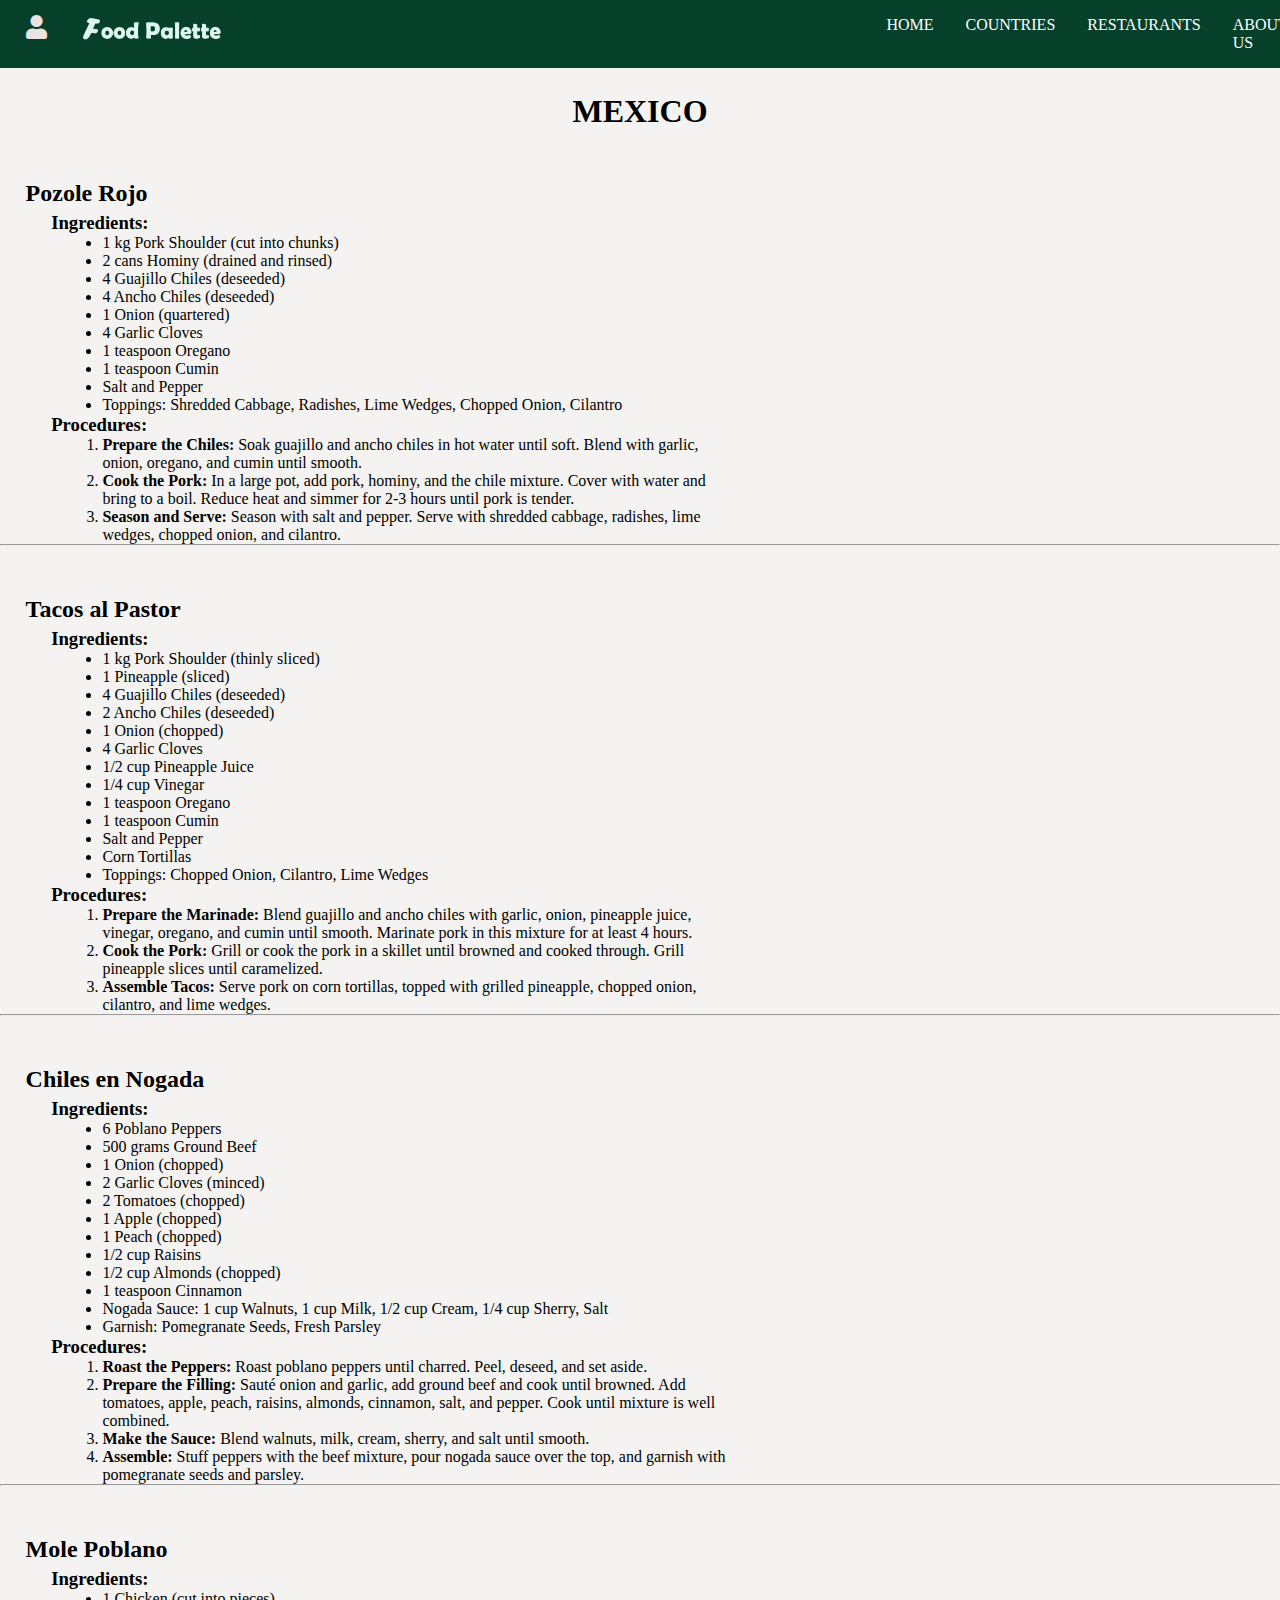
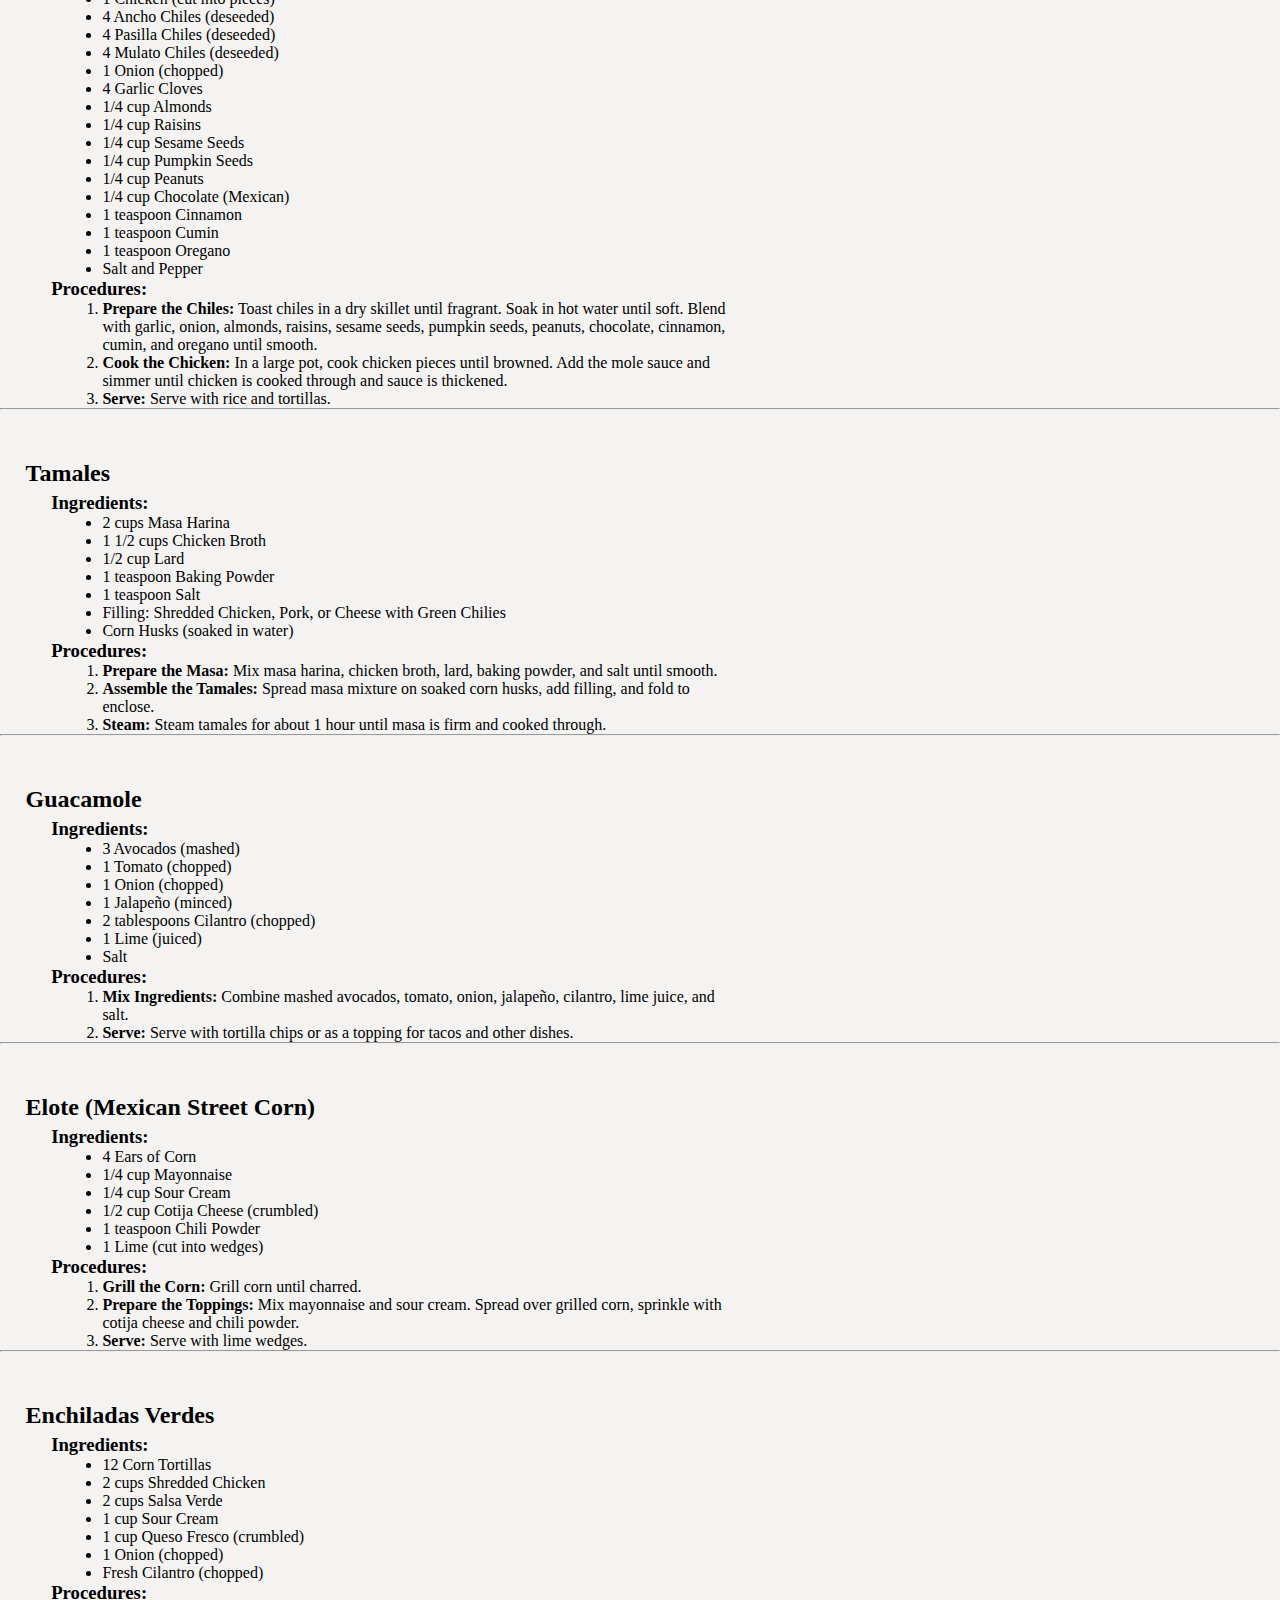
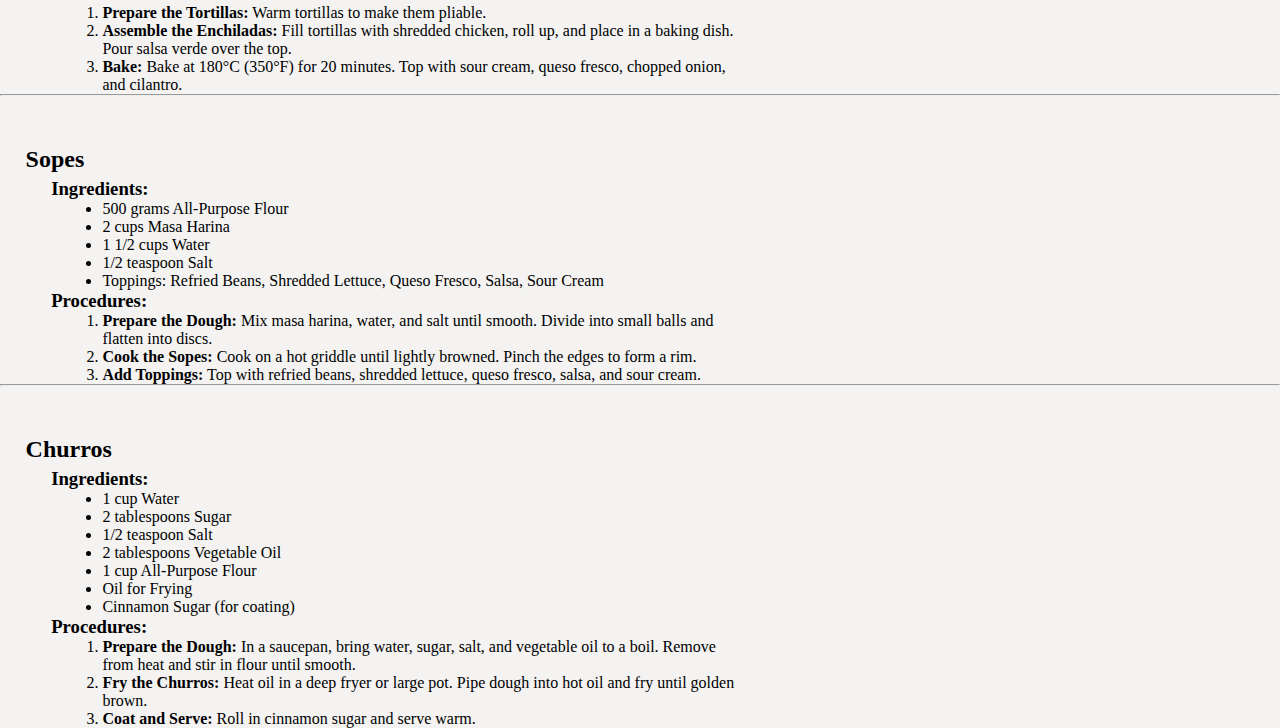
<file: MEXICO.html>
<!DOCTYPE html>
<html lang="en">
<head>
    <meta charset="UTF-8">
    <meta name="viewport" content="width=device-width, initial-scale=1.0">
    <link rel="stylesheet" href="mexicoS.css">
    <link rel="stylesheet" href="https://cdnjs.cloudflare.com/ajax/libs/font-awesome/5.15.4/css/all.min.css">

    <title>MEXICO</title>
</head>

<body>
    <a href="logIn.html"> <i class="fas fa-user"></i></a>

    <nav>
       <ul>
           <li><a href="index.html">HOME</a></li>
           <li>
             <a href="">COUNTRIES</a>
             <ul class="dropdown-content">
               <li><a href="PHILIPPINES.html">Philippines</a></li>
               <li><a href="THAILAND.html">Thailand</a></li>
               <li><a href="INDIA.html">India</a></li>
               <li><a href="JAPAN.html">Japan</a></li>
               <li><a href="CHINA.html">China</a></li>
               <li><a href="ITALY.html">Italy</a></li>
               <li><a href="FRANCE.html">France</a></li>
               <li><a href="MEXICO.html">Mexico</a></li>
               <li><a href="BRAZIL.html">Brazil</a></li>
             </ul>
           </li>
           <li><a href="RESTAURANTS.html">RESTAURANTS</a></li>
           <li><a href="ABOUT US.html">ABOUT US</a></li>
       </ul>
       </nav>

  <div class="logo">
    <img src="img/logo.png" class="logo_img">
 </div>

    <h1>MEXICO</h1>
    <div class="container1">
            <div class="name">
            <h2 style="margin-top: 50px;"><b>Pozole Rojo</b></h2>
                <h3><b>Ingredients:</b></h3>
                    <ul>
                        <li>1 kg Pork Shoulder (cut into chunks)</li>
                        <li>2 cans Hominy (drained and rinsed)</li>
                        <li>4 Guajillo Chiles (deseeded)</li>
                        <li> 4 Ancho Chiles (deseeded)</li>
                        <li>1 Onion (quartered)</li>
                        <li>4 Garlic Cloves</li>
                        <li>1 teaspoon Oregano</li>
                        <li>1 teaspoon Cumin</li>
                        <li>Salt and Pepper</li>
                        <li>Toppings: Shredded Cabbage, Radishes, Lime Wedges, Chopped Onion, Cilantro</li>                      
                    </ul>
                <h3><b>Procedures:</b></h3>
                    <ol>
                        <li><b>Prepare the Chiles:</b> Soak guajillo and ancho chiles in hot water until soft. Blend with garlic, onion, oregano, and cumin until smooth.</li>
                        <li><b>Cook the Pork:</b> In a large pot, add pork, hominy, and the chile mixture. Cover with water and bring to a boil. Reduce heat and simmer for 2-3 hours until pork is tender.</li>
                        <li><b>Season and Serve:</b> Season with salt and pepper. Serve with shredded cabbage, radishes, lime wedges, chopped onion, and cilantro.</li>
                    </ol>
            <hr>
                <h2 style="margin-top: 50px;"><b>Tacos al Pastor</b></h2>
                <h3><b>Ingredients:</b></h3>
                    <ul>
                        <li>1 kg Pork Shoulder (thinly sliced)</li>
                        <li>1 Pineapple (sliced)</li>
                        <li>4 Guajillo Chiles (deseeded)</li>
                        <li>2 Ancho Chiles (deseeded)</li>
                        <li>1 Onion (chopped)</li>
                        <li>4 Garlic Cloves</li>
                        <li>1/2 cup Pineapple Juice</li>
                        <li>1/4 cup Vinegar</li>
                        <li>1 teaspoon Oregano</li>
                        <li>1 teaspoon Cumin</li>
                        <li>Salt and Pepper</li>
                        <li>Corn Tortillas</li>
                        <li>Toppings: Chopped Onion, Cilantro, Lime Wedges</li>                                
                    </ul>
                    <h3><b>Procedures:</b></h3>
                    <ol>
                        <li><b>Prepare the Marinade:</b> Blend guajillo and ancho chiles with garlic, onion, pineapple juice, vinegar, oregano, and cumin until smooth. Marinate pork in this mixture for at least 4 hours.</li>
                        <li><b>Cook the Pork:</b> Grill or cook the pork in a skillet until browned and cooked through. Grill pineapple slices until caramelized.</li>
                        <li><b>Assemble Tacos:</b> Serve pork on corn tortillas, topped with grilled pineapple, chopped onion, cilantro, and lime wedges.</li>               
                    </ol>
            <hr>
                    <h2 style="margin-top: 50px;"><b>Chiles en Nogada</b></h2>
                    <h3><b>Ingredients:</b></h3>
                        <ul>
                            <li>6 Poblano Peppers</li>
                            <li>500 grams Ground Beef</li>
                            <li>1 Onion (chopped)</li>
                            <li>2 Garlic Cloves (minced)</li>
                            <li>2 Tomatoes (chopped)</li>
                            <li>1 Apple (chopped)</li>
                            <li>1 Peach (chopped)</li>
                            <li>1/2 cup Raisins</li>
                            <li> 1/2 cup Almonds (chopped)</li>
                            <li>1 teaspoon Cinnamon</li>
                            <li> Nogada Sauce: 1 cup Walnuts, 1 cup Milk, 1/2 cup Cream, 1/4 cup Sherry, Salt</li>
                            <li> Garnish: Pomegranate Seeds, Fresh Parsley </li>                        
                        </ul>
                    <h3><b>Procedures:</b></h3>
                    <ol>
                        <li><b>Roast the Peppers:</b> Roast poblano peppers until charred. Peel, deseed, and set aside.</li>
                        <li><b>Prepare the Filling:</b> Sauté onion and garlic, add ground beef and cook until browned. Add tomatoes, apple, peach, raisins, almonds, cinnamon, salt, and pepper. Cook until mixture is well combined.</li>
                        <li><b>Make the Sauce:</b> Blend walnuts, milk, cream, sherry, and salt until smooth.</li>
                        <li><b>Assemble:</b> Stuff peppers with the beef mixture, pour nogada sauce over the top, and garnish with pomegranate seeds and parsley.</li>                       
                    </ol>
            <hr>
                    <h2 style="margin-top: 50px;"><b>Mole Poblano</b></h2>
                    <h3><b>Ingredients:</b></h3>
                        <ul>
                            <li>1 Chicken (cut into pieces)</li>
                            <li>4 Ancho Chiles (deseeded)</li>
                            <li>4 Pasilla Chiles (deseeded)</li>
                            <li>4 Mulato Chiles (deseeded)</li>
                            <li>1 Onion (chopped)</li>
                            <li>4 Garlic Cloves</li>
                            <li>1/4 cup Almonds</li>
                            <li>1/4 cup Raisins</li>
                            <li>1/4 cup Sesame Seeds</li>
                            <li>1/4 cup Pumpkin Seeds</li>
                            <li>1/4 cup Peanuts</li>
                            <li>1/4 cup Chocolate (Mexican)</li>
                            <li>1 teaspoon Cinnamon</li>
                            <li>1 teaspoon Cumin</li>
                            <li>1 teaspoon Oregano</li>
                            <li>Salt and Pepper</li>                        
                        </ul>
                    <h3><b>Procedures:</b></h3>
                    <ol>
                        <li><b>Prepare the Chiles:</b> Toast chiles in a dry skillet until fragrant. Soak in hot water until soft. Blend with garlic, onion, almonds, raisins, sesame seeds, pumpkin seeds, peanuts, chocolate, cinnamon, cumin, and oregano until smooth.</li>
                        <li><b>Cook the Chicken:</b> In a large pot, cook chicken pieces until browned. Add the mole sauce and simmer until chicken is cooked through and sauce is thickened.</li>
                        <li><b>Serve:</b> Serve with rice and tortillas.</li>
                    </ol>
            <hr>
                    <h2 style="margin-top: 50px;"><b>Tamales</b></h2>
                    <h3><b>Ingredients:</b></h3>
                        <ul>
                            <li>2 cups Masa Harina</li>
                            <li>1 1/2 cups Chicken Broth</li>
                             <li>1/2 cup Lard</li>
                             <li>1 teaspoon Baking Powder</li>
                            <li>1 teaspoon Salt</li>
                            <li>Filling: Shredded Chicken, Pork, or Cheese with Green Chilies</li>
                            <li>Corn Husks (soaked in water)</li>
                        </ul>
                    <h3><b>Procedures:</b></h3>
                    <ol>
                        <li><b>Prepare the Masa:</b> Mix masa harina, chicken broth, lard, baking powder, and salt until smooth.</li>
                        <li><b>Assemble the Tamales:</b> Spread masa mixture on soaked corn husks, add filling, and fold to enclose.</li>
                        <li><b>Steam:</b> Steam tamales for about 1 hour until masa is firm and cooked through.</li>  
                    </ol>
            <hr>
                    <h2 style="margin-top: 50px;"><b>Guacamole</b></h2>
                    <h3><b>Ingredients:</b></h3>
                        <ul>
                            <li>3 Avocados (mashed)</li>
                            <li>1 Tomato (chopped)</li>
                             <li>1 Onion (chopped)</li>
                             <li>1 Jalapeño (minced)</li>
                            <li>2 tablespoons Cilantro (chopped)</li>
                            <li>1 Lime (juiced)</li>
                            <li>Salt</li>                                               
                        </ul>
                    <h3><b>Procedures:</b></h3>
                    <ol>
                        <li><b>Mix Ingredients:</b> Combine mashed avocados, tomato, onion, jalapeño, cilantro, lime juice, and salt.</li>
                        <li><b>Serve:</b> Serve with tortilla chips or as a topping for tacos and other dishes.</li> 
                    </ol>
            <hr>
                    <h2 style="margin-top: 50px;"><b>Elote (Mexican Street Corn)</b></h2>
                    <h3><b>Ingredients:</b></h3>
                        <ul>
                            <li>4 Ears of Corn</li>
                            <li>1/4 cup Mayonnaise</li>
                            <li>1/4 cup Sour Cream</li>
                            <li>1/2 cup Cotija Cheese (crumbled)</li>
                            <li>1 teaspoon Chili Powder</li>
                            <li>1 Lime (cut into wedges)</li>                                                                           
                        </ul>
                    <h3><b>Procedures:</b></h3>
                    <ol>
                        <li><b>Grill the Corn:</b> Grill corn until charred.</li>
                        <li><b>Prepare the Toppings:</b> Mix mayonnaise and sour cream. Spread over grilled corn, sprinkle with cotija cheese and chili powder.</li>
                         <li><b>Serve:</b> Serve with lime wedges.</li>                   
                    </ol>
            <hr>
                    <h2 style="margin-top: 50px;"><b>Enchiladas Verdes</b></h2>
                    <h3><b>Ingredients:</b></h3>
                        <ul>
                            <li>12 Corn Tortillas</li>
                            <li>2 cups Shredded Chicken</li>
                            <li>2 cups Salsa Verde</li>
                            <li>1 cup Sour Cream</li>
                            <li>1 cup Queso Fresco (crumbled)</li>
                            <li>1 Onion (chopped)</li>
                            <li>Fresh Cilantro (chopped)</li>                                                         
                        </ul>
                    <h3><b>Procedures:</b></h3>
                    <ol>
                        <li><b>Prepare the Tortillas:</b> Warm tortillas to make them pliable.</li>
                        <li><b>Assemble the Enchiladas:</b> Fill tortillas with shredded chicken, roll up, and place in a baking dish. Pour salsa verde over the top.</li>
                        <li><b>Bake:</b> Bake at 180°C (350°F) for 20 minutes. Top with sour cream, queso fresco, chopped onion, and cilantro.</li>
                    </ol>
            <hr>
                    <h2 style="margin-top: 50px;"><b>Sopes</b></h2>
                    <h3><b>Ingredients:</b></h3>
                        <ul>
                            <li>500 grams All-Purpose Flour</li>
                            <li>2 cups Masa Harina</li>
                            <li>1 1/2 cups Water</li>
                            <li>1/2 teaspoon Salt</li>
                            <li>Toppings: Refried Beans, Shredded Lettuce, Queso Fresco, Salsa, Sour Cream</li>                              
                        </ul>
                    <h3><b>Procedures:</b></h3>
                    <ol>
                        <li><b>Prepare the Dough:</b> Mix masa harina, water, and salt until smooth. Divide into small balls and flatten into discs.</li>
                        <li><b>Cook the Sopes:</b> Cook on a hot griddle until lightly browned. Pinch the edges to form a rim.</li>
                        <li><b>Add Toppings:</b> Top with refried beans, shredded lettuce, queso fresco, salsa, and sour cream.</li>                        
                    </ol>
            <hr>
                    <h2 style="margin-top: 50px;"><b>Churros</b></h2>
                    <iframe  width="350" height="200" src="https://www.youtube.com/embed/VYqoOiQsV0A?si=2SdygYOe7eNL7one" frameborder="0" allowfullscreen style="float: right; margin-left: 20px; margin-right: 30px;"></iframe>
                    <h3><b>Ingredients:</b></h3>
                        <ul>
                            <li>1 cup Water</li>
                            <li>2 tablespoons Sugar</li>
                            <li>1/2 teaspoon Salt</li>
                            <li>2 tablespoons Vegetable Oil</li>
                            <li>1 cup All-Purpose Flour</li>
                            <li>Oil for Frying</li>
                            <li>Cinnamon Sugar (for coating)</li>                                                       
                        </ul>
                    <h3><b>Procedures:</b></h3>
                    <ol>
                        <li><b>Prepare the Dough:</b> In a saucepan, bring water, sugar, salt, and vegetable oil to a boil. Remove from heat and stir in flour until smooth.</li>
                        <li><b>Fry the Churros:</b> Heat oil in a deep fryer or large pot. Pipe dough into hot oil and fry until golden brown.</li>
                        <li><b>Coat and Serve:</b> Roll in cinnamon sugar and serve warm.</li>
                    </ol>
            </div>
    </div>
</body>
</html>
</file>
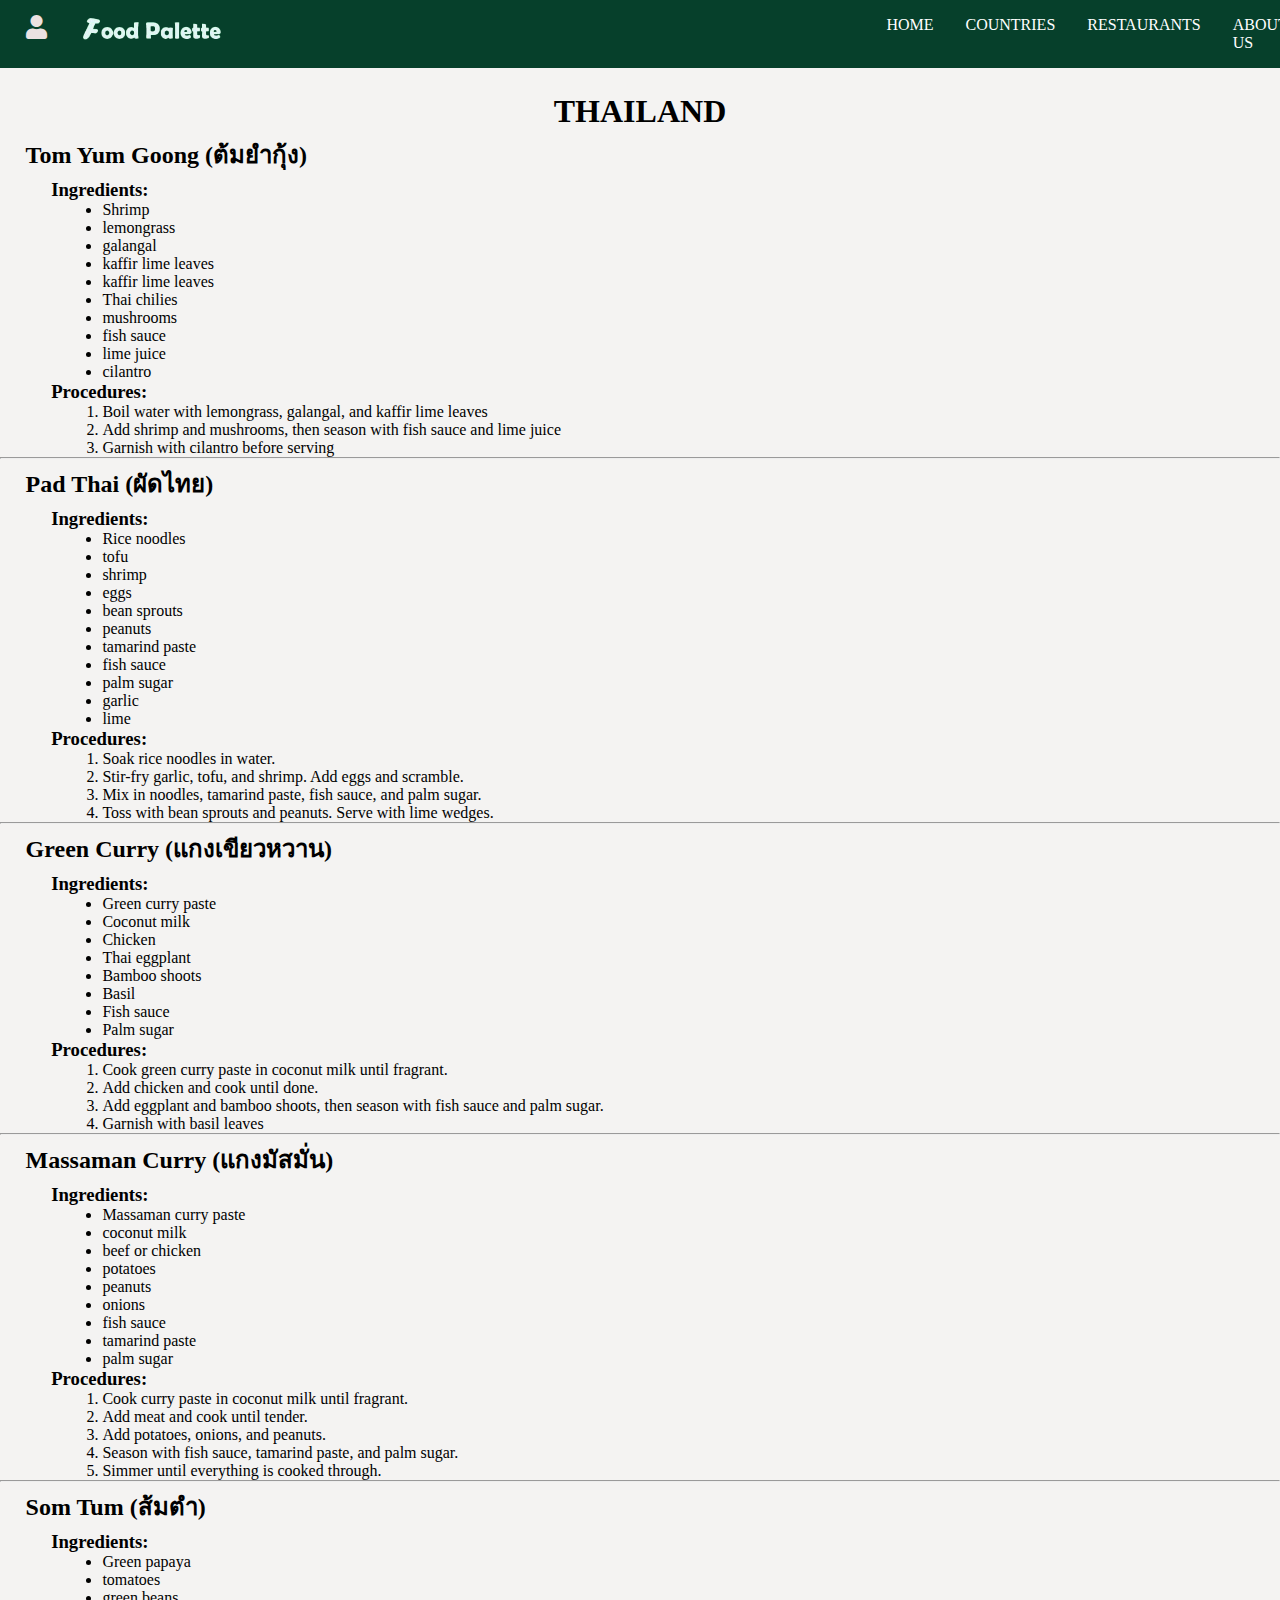
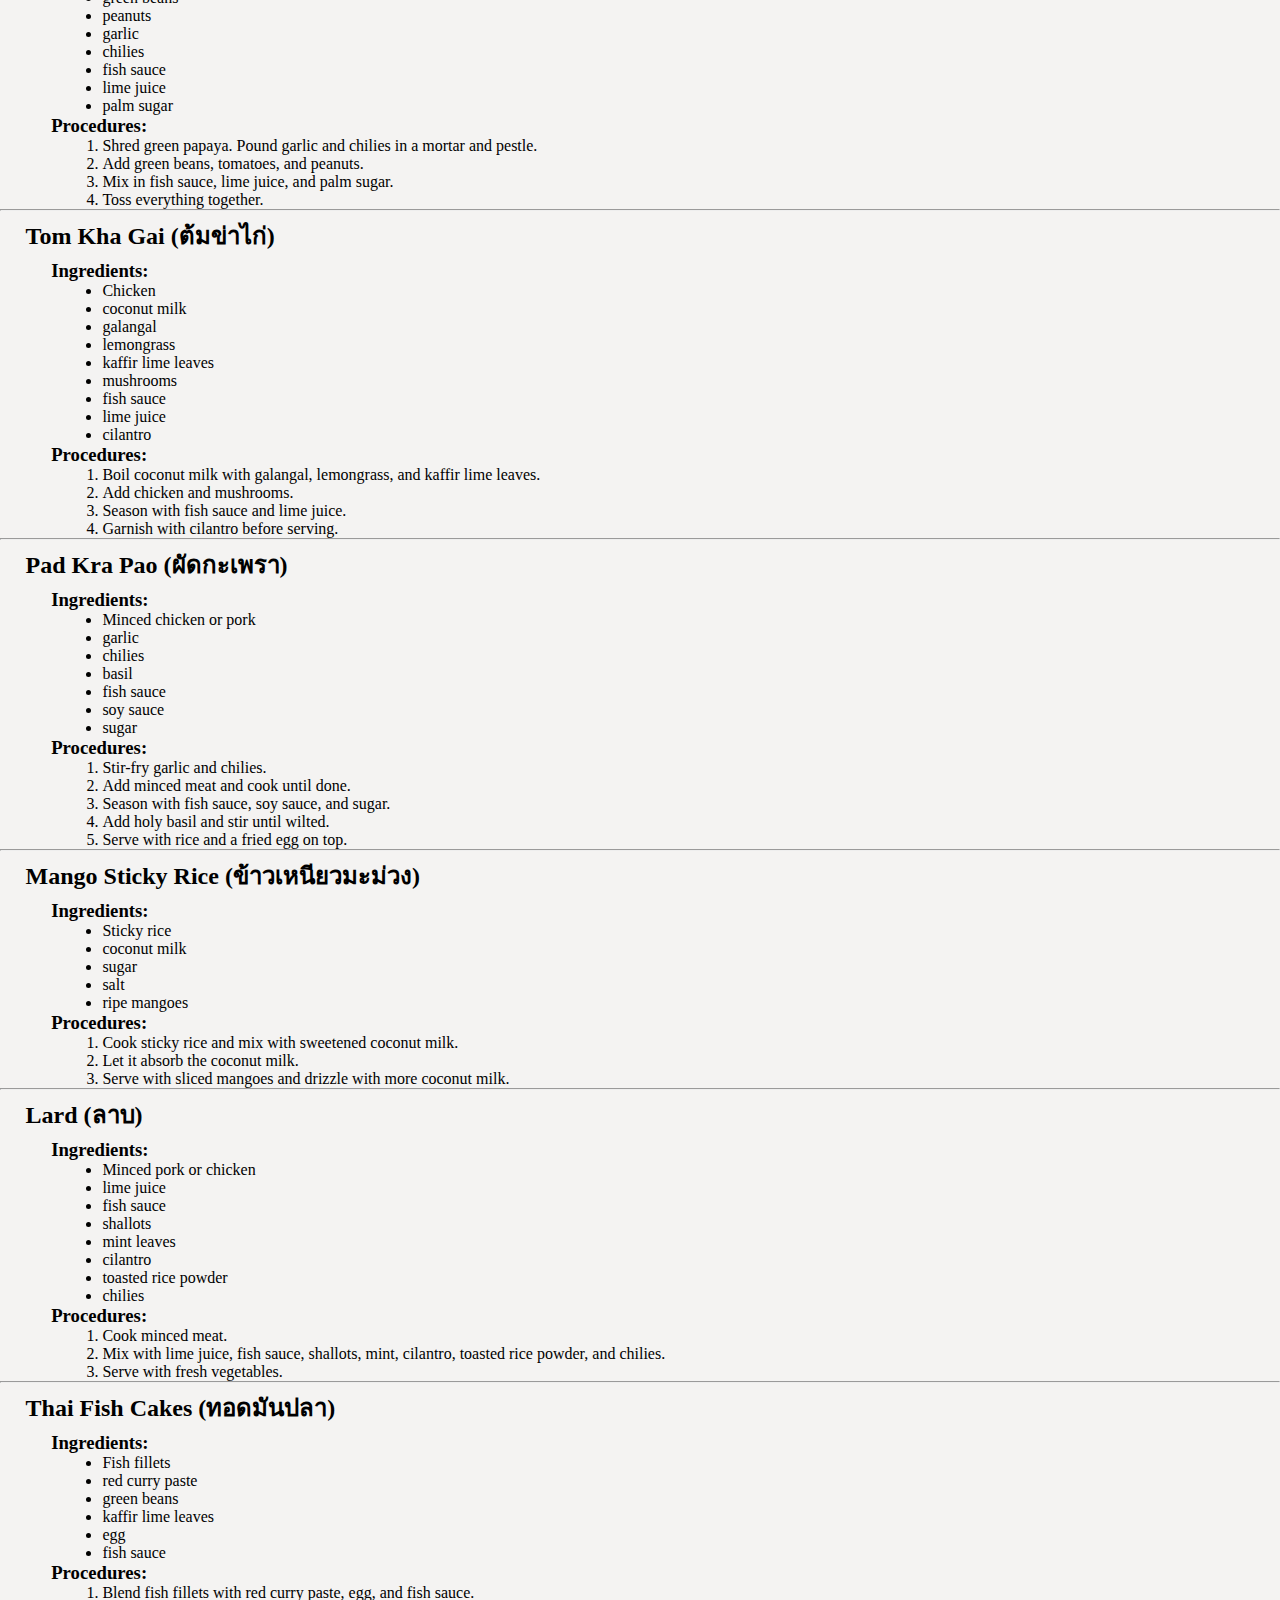
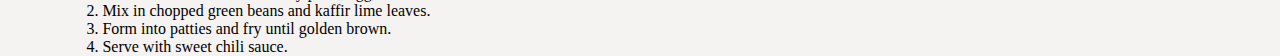
<file: THAILAND.html>
<!DOCTYPE html>
<html lang="en">
<head>
    <meta charset="UTF-8">
    <meta name="viewport" content="width=device-width, initial-scale=1.0">
    <link rel="stylesheet" href="thailandS.css">
    <link rel="stylesheet" href="https://cdnjs.cloudflare.com/ajax/libs/font-awesome/5.15.4/css/all.min.css">

    <title>THAILAND</title>
</head>

<body>
    <a href="logIn.html"> <i class="fas fa-user"></i></a>

    <nav>
       <ul>
           <li><a href="index.html">HOME</a></li>
           <li>
             <a href="">COUNTRIES</a>
             <ul class="dropdown-content">
               <li><a href="PHILIPPINES.html">Philippines</a></li>
               <li><a href="THAILAND.html">Thailand</a></li>
               <li><a href="INDIA.html">India</a></li>
               <li><a href="JAPAN.html">Japan</a></li>
               <li><a href="CHINA.html">China</a></li>
               <li><a href="ITALY.html">Italy</a></li>
               <li><a href="FRANCE.html">France</a></li>
               <li><a href="MEXICO.html">Mexico</a></li>
               <li><a href="BRAZIL.html">Brazil</a></li>
             </ul>
           </li>
           <li><a href="RESTAURANTS.html">RESTAURANTS</a></li>
           <li><a href="ABOUT US.html">ABOUT US</a></li>
       </ul>
       </nav>

  <div class="logo">
    <img src="img/logo.png" class="logo_img">
 </div>

    <h1>THAILAND</h1>
    <div class="container1">
            <div class="name">
            <h2><b>Tom Yum Goong (ต้มยำกุ้ง)</b></h2>
                <h3><b>Ingredients:</b></h3>
                    <ul>
                        <li>Shrimp</li>
                        <li>lemongrass</li>
                        <li>galangal</li>
                        <li>kaffir lime leaves</li> 
                        <li>kaffir lime leaves</li> 
                        <li>Thai chilies</li>
                        <li>mushrooms</li>
                        <li>fish sauce</li>
                        <li>lime juice</li>
                        <li>cilantro</li>
                    </ul>
                <h3><b>Procedures:</b></h3>
                    <ol>
                        <li>Boil water with lemongrass, galangal, and kaffir lime leaves</li>
                        <li>Add shrimp and mushrooms, then season with fish sauce and lime juice</li>
                        <li>Garnish with cilantro before serving</li>
                    </ol>
            <hr>
                <h2><b>Pad Thai (ผัดไทย)</b></h2>
                <h3><b>Ingredients:</b></h3>
                    <ul>
                        <li>Rice noodles</li>
                        <li>tofu</li>
                        <li>shrimp</li> 
                        <li>eggs</li>
                        <li>bean sprouts</li> 
                        <li>peanuts</li>
                        <li>tamarind paste</li>
                        <li>fish sauce</li>
                        <li>palm sugar</li>
                        <li>garlic</li>
                        <li>lime</li>
                    </ul>
                    <h3><b>Procedures:</b></h3>
                    <ol>
                        <li>Soak rice noodles in water.</li>
                        <li>Stir-fry garlic, tofu, and shrimp. Add eggs and scramble.</li>
                        <li>Mix in noodles, tamarind paste, fish sauce, and palm sugar.</li>
                        <li>Toss with bean sprouts and peanuts. Serve with lime wedges.</li>
                    </ol>
            <hr>
                    <h2><b>Green Curry (แกงเขียวหวาน)</b></h2>
                    <h3><b>Ingredients:</b></h3>
                        <ul>
                            <li>Green curry paste</li>
                            <li>Coconut milk</li>
                            <li>Chicken</li>
                            <li>Thai eggplant</li>
                            <li>Bamboo shoots</li>
                            <li>Basil</li>
                            <li>Fish sauce</li> 
                            <li>Palm sugar</li>
                        </ul>
                    <h3><b>Procedures:</b></h3>
                    <ol>
                        <li>Cook green curry paste in coconut milk until fragrant.</li>
                        <li>Add chicken and cook until done.</li>
                        <li>Add eggplant and bamboo shoots, then season with fish sauce and palm sugar.</li>
                        <li>Garnish with basil leaves</li>
                    </ol>
            <hr>
                    <h2><b>Massaman Curry (แกงมัสมั่น)</b></h2>
                    <h3><b>Ingredients:</b></h3>
                        <ul>
                            <li>Massaman curry paste</li>
                            <li>coconut milk</li>
                            <li>beef or chicken</li> 
                            <li>potatoes</li> 
                            <li>peanuts</li> 
                            <li>onions</li> 
                            <li>fish sauce</li>
                            <li>tamarind paste</li> 
                            <li>palm sugar</li>
                        </ul>
                    <h3><b>Procedures:</b></h3>
                    <ol>
                        <li>Cook curry paste in coconut milk until fragrant.</li>
                        <li>Add meat and cook until tender. </li>
                        <li>Add potatoes, onions, and peanuts. </li>
                        <li>Season with fish sauce, tamarind paste, and palm sugar.</li> 
                        <li>Simmer until everything is cooked through.</li>
                    </ol>
            <hr>
                    <h2><b>Som Tum (ส้มตำ)</b></h2>
                    <h3><b>Ingredients:</b></h3>
                        <ul>
                            <li>Green papaya</li>
                            <li>tomatoes</li>
                            <li>green beans</li>
                            <li>peanuts</li> 
                            <li>garlic</li>
                            <li>chilies</li> 
                            <li>fish sauce</li>
                            <li>lime juice</li>
                            <li>palm sugar</li>
                        </ul>
                    <h3><b>Procedures:</b></h3>
                    <ol>
                        <li>Shred green papaya. Pound garlic and chilies in a mortar and pestle.</li> 
                        <li>Add green beans, tomatoes, and peanuts.</li>
                        <li>Mix in fish sauce, lime juice, and palm sugar.</li>
                        <li>Toss everything together.</li>
                    </ol>
            <hr>
                    <h2><b>Tom Kha Gai (ต้มข่าไก่)</b></h2>
                    <h3><b>Ingredients:</b></h3>
                        <ul>
                            <li>Chicken</li>
                            <li>coconut milk</li>
                            <li>galangal</li>
                            <li>lemongrass</li>
                            <li>kaffir lime leaves</li>
                            <li>mushrooms</li>
                            <li>fish sauce</li>
                            <li>lime juice</li>
                            <li>cilantro</li>
                        </ul>
                    <h3><b>Procedures:</b></h3>
                    <ol>
                        <li>Boil coconut milk with galangal, lemongrass, and kaffir lime leaves.</li>
                        <li>Add chicken and mushrooms.</li>
                        <li>Season with fish sauce and lime juice.</li>
                        <li>Garnish with cilantro before serving.</li>
                    </ol>
            <hr>
                    <h2><b>Pad Kra Pao (ผัดกะเพรา)</b></h2>
                    <h3><b>Ingredients:</b></h3>
                        <ul>
                            <li>Minced chicken or pork</li>
                            <li>garlic</li>
                            <li>chilies</li>
                            <li>basil</li>
                            <li>fish sauce</li>
                            <li>soy sauce</li>
                            <li>sugar</li>                
                        </ul>
                    <h3><b>Procedures:</b></h3>
                    <ol>
                        <li>Stir-fry garlic and chilies.</li>
                        <li>Add minced meat and cook until done.</li>
                        <li>Season with fish sauce, soy sauce, and sugar.</li>
                        <li>Add holy basil and stir until wilted.</li>
                        <li>Serve with rice and a fried egg on top.</li>
                    </ol>
            <hr>
                    <h2><b>Mango Sticky Rice (ข้าวเหนียวมะม่วง)</b></h2>
                    <h3><b>Ingredients:</b></h3>
                        <ul>
                            <li>Sticky rice</li>
                            <li>coconut milk</li>
                            <li>sugar</li>
                            <li>salt</li>
                            <li>ripe mangoes</li>              
                        </ul>
                    <h3><b>Procedures:</b></h3>
                    <ol>
                        <li>Cook sticky rice and mix with sweetened coconut milk.</li>
                        <li>Let it absorb the coconut milk.</li>
                        <li>Serve with sliced mangoes and drizzle with more coconut milk.</li>
                    </ol>
            <hr>
                    <h2><b>Lard (ลาบ)</b></h2>
                    <h3><b>Ingredients:</b></h3>
                        <ul>
                            <li>Minced pork or chicken</li>
                            <li>lime juice</li>
                            <li>fish sauce</li>
                            <li>shallots</li>
                            <li>mint leaves</li>
                            <li>cilantro</li>
                            <li>toasted rice powder</li>
                            <li>chilies</li>
                        </ul>
                    <h3><b>Procedures:</b></h3>
                    <ol>
                        <li>Cook minced meat.</li>
                        <li>Mix with lime juice, fish sauce, shallots, mint, cilantro, toasted rice powder, and chilies.</li>
                        <li>Serve with fresh vegetables.</li>
                    </ol>
            <hr>
                    <h2><b>Thai Fish Cakes (ทอดมันปลา)</b></h2>
                    <h3><b>Ingredients:</b></h3>
                        <ul>
                            <li>Fish fillets</li>
                            <li>red curry paste</li>
                            <li>green beans</li>
                            <li>kaffir lime leaves</li>
                            <li>egg</li>
                            <li>fish sauce</li>
                        </ul>
                    <h3><b>Procedures:</b></h3>
                    <ol>
                        <li>Blend fish fillets with red curry paste, egg, and fish sauce.</li>
                        <li>Mix in chopped green beans and kaffir lime leaves.</li>
                        <li>Form into patties and fry until golden brown.</li>
                        <li>Serve with sweet chili sauce.</li> 
                    </ol>
            </div>
    </div>
    
</body>
</html>
</file>
<file: styles.css>
/*=============== GOOGLE FONTS ===============*/


/*=============== VARIABLES CSS ===============*/
:root {
  /*========== Colors ==========*/
  /*Color mode HSL(hue, saturation, lightness)*/
  --first-color: hsl(82, 60%, 28%);
  --title-color: hsl(0, 0%, 15%);
  --text-color: hsl(0, 0%, 35%);
  --body-color: hsl(30, 32%, 91%);
  --container-color: hsl(33, 100%, 95%);

  /*========== Font and typography ==========*/
  /*.5rem = 8px | 1rem = 16px ...*/
  --body-font: "Poppins", sans-serif;
  --h2-font-size: 1.25rem;
  --small-font-size: .813rem;
}

/*========== Responsive typography ==========*/
@media screen and (min-width: 1120px) {
  :root {
    --h2-font-size: 1.5rem;
    --small-font-size: .875rem;
  }
}

/*=============== BASE ===============*/
* {
  box-sizing: border-box;
  padding: 0;
  margin: 0;
}

body {
  font-family: var(--body-font);
  background-color: var(--body-color);
  color: var(--text-color);
  background-image: url(img/cover2.jpg);
}

img {
  display: block;
  max-width: 100%;
  height: 80%;
}

/*=============== CARD ===============*/
.container {
  display: grid;
  place-items: center;
  margin-inline: 1.5rem;
  padding-block: 5rem;
}

.card__container {
  display: grid;
  row-gap: 3.5rem;
}

.card__article {
  position: relative;
  overflow: hidden;
}

.card__img {
  width: 328px;
  border-radius: 1.5rem;
}

.card__data {
  width: 280px;
  background-color: var(--container-color);
  padding: 1.5rem 2rem;
  box-shadow: 0 8px 24px hsla(0, 0%, 0%, .15);
  border-radius: 1rem;
  position: absolute;
  bottom: -9rem;
  left: 0;
  right: 0;
  margin-inline: auto;
  opacity: 0;
  transition: opacity 1s 1s;
}

.card__description {
  display: block;
  font-size: var(--small-font-size);
  margin-bottom: .25rem;
}

.card__title {
  font-size: var(--h2-font-size);
  font-weight: 500;
  color: var(--title-color);
  margin-bottom: .75rem;
}

.card__button {
  text-decoration: none;
  font-size: var(--small-font-size);
  font-weight: 500;
  color: var(--first-color);
}

.card__button:hover {
  text-decoration: underline;
}

/* Naming animations in hover */
.card__article:hover .card__data {
  animation: show-data 1s forwards;
  opacity: 1;
  transition: opacity .3s;
}

.card__article:hover {
  animation: remove-overflow 2s forwards;
}

.card__article:not(:hover) {
  animation: show-overflow 2s forwards;
}

.card__article:not(:hover) .card__data {
  animation: remove-data 1s forwards;
}

/* Card animation */
@keyframes show-data {
  50% {
    transform: translateY(-10rem);
  }
  100% {
    transform: translateY(-7rem);
  }
}

@keyframes remove-overflow {
  to {
    overflow: initial;
  }
}

@keyframes remove-data {
  0% {
    transform: translateY(-7rem);
  }
  50% {
    transform: translateY(-10rem);
  }
  100% {
    transform: translateY(.5rem);
  }
}

@keyframes show-overflow {
  0% {
    overflow: initial;
    pointer-events: none;
  }
  50% {
    overflow: hidden;
  }
}

/*=============== BREAKPOINTS ===============*/
/* For small devices */
@media screen and (max-width: 340px) {
  .container {
    margin-inline: 1rem;
  }

  .card__data {
    width: 250px;
    padding: 1rem;
  }
}

/* For medium devices */
@media screen and (min-width: 768px) {
  .card__container {
    grid-template-columns: repeat(2, 1fr);
    column-gap: 1.5rem;
  }
}

/* For large devices */
@media screen and (min-width: 1120px) {
  .container {
    height: 100vh;
  }

  .card__container {
    grid-template-columns: repeat(3, 1fr);
  }
  .card__img {
    width: 348px;
  }
  .card__data {
    width: 316px;
    padding-inline: 2.5rem;
  }
}

body {
    font-family: Arial, sans-serif;
    margin: 0;
    padding: 0;
}

.banner {
    background-image: url('img/front2.jpg'); 
    background-size: cover;
    color: white;
    padding: 100px 0;
    text-align: center;
}
h1 {
    text-align: left;
    padding-left: 10px;
    font-size: 500%;
}
nav { 
  background-color: #06402b;
  text-align: left;
  width: 100%;
  position: fixed; /* Fixes the navigation bar to the top */
  top: 0; /* Ensures it is at the very top */
  left: 0; /* Ensures it spans the full width */
  z-index: 1; /* Keeps it above other content */
}

nav ul {
  display: flex;
  justify-content: flex-end; /* Aligns the navigation items to the right */
  list-style: none;
  padding: 0;
  margin: 0;
}

nav ul li {
  position: relative;
}

nav ul li a {
  display: block;
  padding: 16px;
  text-decoration: none;
  color: white;
}

nav ul li:hover > a {
  background-color: #012d03;
}

.dropdown-content {
  display: none;
  position: absolute;
  top: 100%;
  left: 0;
  background-color: #f1f1f1;
  min-width: 160px; /* Increased for better usability */
  box-shadow: 0px 8px 16px 0px rgba(0,0,0,0.2);
  z-index: 1;
}

.dropdown-content a {
  color: black;
  padding: 10px;
  text-decoration: none;
  display: block;
}

.dropdown-content a:hover {
  background-color: #ddd;
}

nav ul li:hover .dropdown-content {
  display: block;
}

/* For icon */
.fa-user {
  font-size: 24px;
  color: #ebe2e2;
  position: fixed;
  top: 12px; /* Adjust this for vertical alignment */
  left: 30px; /* Adjust this for horizontal alignment */
  z-index: 2; /* Ensures it's above the navigation items */
}

/* Optional: Adjust logo if necessary */
.logo_img {
  position: fixed;
  top: 10px;
  left: 75px;
  width: 150px;
  height: auto;
  z-index: 2; /* Ensures logo is above nav */
}
.tag h2 {
  text-align: center;
  padding-bottom: 3px;
  padding-top: 60px;
  font-size: xx-large;
  color: white;
}
</file>
<file: brazilS.css>
* {
  box-sizing: border-box;
  padding: 0;
  margin: 0;
}

body {
  font-family: var(--body-font);
  background-color: var(--body-color);
  color: var(--text-color);
}
/*For navigation*/
nav {
  background-color: #06402b;
  text-align: left;
  padding: -5px;
  margin: 0;
}

nav ul {
  display: flex;
  list-style: none;
  padding-left: 68%;
}

nav ul li {
  position: relative;
}

nav ul li a {
  display: block;
  padding: 16px;
  text-decoration: none;
  color: white;
}

nav ul li:hover > a {
  background-color: #012d03;
}

.dropdown-content {
  display: none;
  position: absolute;
  top: 100%;
  left: 0;
  background-color: #f1f1f1;
  min-width: 80px;
  box-shadow: 0px 8px 16px 0px rgba(0,0,0,0.2);
  z-index: 1;
}
.dropdown-content a {
  color: black;
  padding: 10px;
  text-decoration: none;
  display: block;
}

.dropdown-content a:hover {
  background-color: #ddd;
}

nav ul li:hover .dropdown-content {
  display: block;
}
    /* For icon */
.fa-user {
  font-size: 24px; /* Adjust the size */
  color: #ebe2e2; /* Change the color */
  margin-right: 30px; /* Add some space to the right */
  position: absolute;
  top: 15px;
  right: 20px;
  left: 2%;
}
.logo_img {
  position: absolute;
  top: 15px;
  left: 75px;
  width: 150px; /* Adjust size as needed */
  height: auto;
}
body{
    background-color: rgb(244, 243, 242);
}
h1{
    text-align: center;
    text-decoration: wavy;
    margin-top: 25px;
}
h2 {
    margin-left: 2%;
    margin-top: 5px;
    margin-bottom: 5px;
}
h3 {
    margin-left: 4%;
}
.container1 li{
    margin-left: 8%;
    max-width: 50%;
}
</file>
<file: chinaS.css>
* {
  box-sizing: border-box;
  padding: 0;
  margin: 0;
}

body {
  font-family: var(--body-font);
  background-color: var(--body-color);
  color: var(--text-color);
}
/*For navigation*/
nav {
  background-color: #06402b;
  text-align: left;
  padding: -5px;
  margin: 0;
}

nav ul {
  display: flex;
  list-style: none;
  padding-left: 68%;
}

nav ul li {
  position: relative;
}

nav ul li a {
  display: block;
  padding: 16px;
  text-decoration: none;
  color: white;
}

nav ul li:hover > a {
  background-color: #012d03;
}

.dropdown-content {
  display: none;
  position: absolute;
  top: 100%;
  left: 0;
  background-color: #f1f1f1;
  min-width: 80px;
  box-shadow: 0px 8px 16px 0px rgba(0,0,0,0.2);
  z-index: 1;
}
.dropdown-content a {
  color: black;
  padding: 10px;
  text-decoration: none;
  display: block;
}

.dropdown-content a:hover {
  background-color: #ddd;
}

nav ul li:hover .dropdown-content {
  display: block;
}
    /* For icon */
.fa-user {
  font-size: 24px; /* Adjust the size */
  color: #ebe2e2; /* Change the color */
  margin-right: 30px; /* Add some space to the right */
  position: absolute;
  top: 15px;
  right: 20px;
  left: 2%;
}
.logo_img {
  position: absolute;
  top: 15px;
  left: 75px;
  width: 150px; /* Adjust size as needed */
  height: auto;
}
body{
    background-color: rgb(244, 243, 242);
}
h1{
    text-align: center;
    text-decoration: wavy;
    margin-top: 25px;
}
h2 {
    margin-left: 2%;
    margin-top: 5px;
    margin-bottom: 5px;
}
h3 {
    margin-left: 4%;
}
.container1 li{
    margin-left: 8%;
    max-width: 50%;
}
</file>
<file: franceS.css>
* {
  box-sizing: border-box;
  padding: 0;
  margin: 0;
}

body {
  font-family: var(--body-font);
  background-color: var(--body-color);
  color: var(--text-color);
}
/*For navigation*/
nav {
  background-color: #06402b;
  text-align: left;
  padding: -5px;
  margin: 0;
}

nav ul {
  display: flex;
  list-style: none;
  padding-left: 68%;
}

nav ul li {
  position: relative;
}

nav ul li a {
  display: block;
  padding: 16px;
  text-decoration: none;
  color: white;
}

nav ul li:hover > a {
  background-color: #012d03;
}

.dropdown-content {
  display: none;
  position: absolute;
  top: 100%;
  left: 0;
  background-color: #f1f1f1;
  min-width: 80px;
  box-shadow: 0px 8px 16px 0px rgba(0,0,0,0.2);
  z-index: 1;
}
.dropdown-content a {
  color: black;
  padding: 10px;
  text-decoration: none;
  display: block;
}

.dropdown-content a:hover {
  background-color: #ddd;
}

nav ul li:hover .dropdown-content {
  display: block;
}
    /* For icon */
.fa-user {
  font-size: 24px; /* Adjust the size */
  color: #ebe2e2; /* Change the color */
  margin-right: 30px; /* Add some space to the right */
  position: absolute;
  top: 15px;
  right: 20px;
  left: 2%;
}
.logo_img {
  position: absolute;
  top: 15px;
  left: 75px;
  width: 150px; /* Adjust size as needed */
  height: auto;
}
body{
    background-color: rgb(244, 243, 242);
}
h1{
    text-align: center;
    text-decoration: wavy;
    margin-top: 25px;
}
h2 {
    margin-left: 2%;
    margin-top: 5px;
    margin-bottom: 5px;
}
h3 {
    margin-left: 4%;
}
.container1 li{
    margin-left: 8%;
    max-width: 50%;
}
</file>
<file: indiaS.css>
* {
  box-sizing: border-box;
  padding: 0;
  margin: 0;
}

body {
  font-family: var(--body-font);
  background-color: var(--body-color);
  color: var(--text-color);
}
/*For navigation*/
nav {
  background-color: #06402b;
  text-align: left;
  padding: -5px;
  margin: 0;
}

nav ul {
  display: flex;
  list-style: none;
  padding-left: 68%;
}

nav ul li {
  position: relative;
}

nav ul li a {
  display: block;
  padding: 16px;
  text-decoration: none;
  color: white;
}

nav ul li:hover > a {
  background-color: #012d03;
}

.dropdown-content {
  display: none;
  position: absolute;
  top: 100%;
  left: 0;
  background-color: #f1f1f1;
  min-width: 80px;
  box-shadow: 0px 8px 16px 0px rgba(0,0,0,0.2);
  z-index: 1;
}
.dropdown-content a {
  color: black;
  padding: 10px;
  text-decoration: none;
  display: block;
}

.dropdown-content a:hover {
  background-color: #ddd;
}

nav ul li:hover .dropdown-content {
  display: block;
}
    /* For icon */
.fa-user {
  font-size: 24px; /* Adjust the size */
  color: #ebe2e2; /* Change the color */
  margin-right: 30px; /* Add some space to the right */
  position: absolute;
  top: 15px;
  right: 20px;
  left: 2%;
}
.logo_img {
  position: absolute;
  top: 15px;
  left: 75px;
  width: 150px; /* Adjust size as needed */
  height: auto;
}
body{
    background-color: rgb(244, 243, 242);
}
h1{
    text-align: center;
    text-decoration: wavy;
    margin-top: 25px;
}
h2 {
    margin-left: 2%;
    margin-top: 5px;
    margin-bottom: 5px;
}
h3 {
    margin-left: 4%;
}
.container1 li{
    margin-left: 8%;
    max-width: 50%;
}
</file>
<file: italyS.css>
* {
  box-sizing: border-box;
  padding: 0;
  margin: 0;
}

body {
  font-family: var(--body-font);
  background-color: var(--body-color);
  color: var(--text-color);
}
/*For navigation*/
nav {
  background-color: #06402b;
  text-align: left;
  padding: -5px;
  margin: 0;
}

nav ul {
  display: flex;
  list-style: none;
  padding-left: 68%;
}

nav ul li {
  position: relative;
}

nav ul li a {
  display: block;
  padding: 16px;
  text-decoration: none;
  color: white;
}

nav ul li:hover > a {
  background-color: #012d03;
}

.dropdown-content {
  display: none;
  position: absolute;
  top: 100%;
  left: 0;
  background-color: #f1f1f1;
  min-width: 80px;
  box-shadow: 0px 8px 16px 0px rgba(0,0,0,0.2);
  z-index: 1;
}
.dropdown-content a {
  color: black;
  padding: 10px;
  text-decoration: none;
  display: block;
}

.dropdown-content a:hover {
  background-color: #ddd;
}

nav ul li:hover .dropdown-content {
  display: block;
}
    /* For icon */
.fa-user {
  font-size: 24px; /* Adjust the size */
  color: #ebe2e2; /* Change the color */
  margin-right: 30px; /* Add some space to the right */
  position: absolute;
  top: 15px;
  right: 20px;
  left: 2%;
}
.logo_img {
  position: absolute;
  top: 15px;
  left: 75px;
  width: 150px; /* Adjust size as needed */
  height: auto;
}
body{
    background-color: rgb(244, 243, 242);
}
h1{
    text-align: center;
    text-decoration: wavy;
    margin-top: 25px;
}
h2 {
    margin-left: 2%;
    margin-top: 5px;
    margin-bottom: 5px;
}
h3 {
    margin-left: 4%;
}
.container1 li{
    margin-left: 8%;
    max-width: 50%;
}
</file>
<file: japanS.css>
* {
  box-sizing: border-box;
  padding: 0;
  margin: 0;
}

body {
  font-family: var(--body-font);
  background-color: var(--body-color);
  color: var(--text-color);
}

/* For navigation */
nav {
  background-color: #06402b;
  text-align: left;
  padding: -5px;
  margin: 0;
}

nav ul {
  display: flex;
  list-style: none;
  padding-left: 68%;
}

nav ul li {
  position: relative;
}

nav ul li a {
  display: block;
  padding: 16px;
  text-decoration: none;
  color: white;
}

nav ul li:hover > a {
  background-color: #012d03;
}

.dropdown-content {
  display: none;
  position: absolute;
  top: 100%;
  left: 0;
  background-color: #f1f1f1;
  min-width: 80px;
  box-shadow: 0px 8px 16px 0px rgba(0,0,0,0.2);
  z-index: 1;
}

.dropdown-content a {
  color: black;
  padding: 10px;
  text-decoration: none;
  display: block;
}

.dropdown-content a:hover {
  background-color: #ddd;
}

nav ul li:hover .dropdown-content {
  display: block;
}

/* For icon */
.fa-user {
  font-size: 24px; /* Adjust the size */
  color: #ebe2e2; /* Change the color */
  margin-right: 30px; /* Add some space to the right */
  position: absolute;
  top: 15px;
  right: 20px;
  left: 2%;
}

.logo_img {
  position: absolute;
  top: 15px;
  left: 75px;
  width: 150px; /* Adjust size as needed */
  height: auto;
}

body {
  background-color: rgb(244, 243, 242);
}

h1 {
  text-align: center;
  text-decoration: wavy;
  margin-top: 25px;
}

h2 {
  margin-left: 2%;
  margin-top: 5px;
  margin-bottom: 5px;
}

h3 {
  margin-left: 4%;
}

.container1 li {
  margin-left: 8%;
  max-width: 100%;
}

.container {
  display: flex;
  justify-content: center;
  align-items: center;
  height: 100vh; /* Adjust as needed */
}

.container iframe {
  position: relative;
}
</file>
<file: mexicoS.css>
* {
  box-sizing: border-box;
  padding: 0;
  margin: 0;
}

body {
  font-family: var(--body-font);
  background-color: var(--body-color);
  color: var(--text-color);
}
/*For navigation*/
nav {
  background-color: #06402b;
  text-align: left;
  padding: -5px;
  margin: 0;
}

nav ul {
  display: flex;
  list-style: none;
  padding-left: 68%;
}

nav ul li {
  position: relative;
}

nav ul li a {
  display: block;
  padding: 16px;
  text-decoration: none;
  color: white;
}

nav ul li:hover > a {
  background-color: #012d03;
}

.dropdown-content {
  display: none;
  position: absolute;
  top: 100%;
  left: 0;
  background-color: #f1f1f1;
  min-width: 80px;
  box-shadow: 0px 8px 16px 0px rgba(0,0,0,0.2);
  z-index: 1;
}
.dropdown-content a {
  color: black;
  padding: 10px;
  text-decoration: none;
  display: block;
}

.dropdown-content a:hover {
  background-color: #ddd;
}

nav ul li:hover .dropdown-content {
  display: block;
}
    /* For icon */
.fa-user {
  font-size: 24px; /* Adjust the size */
  color: #ebe2e2; /* Change the color */
  margin-right: 30px; /* Add some space to the right */
  position: absolute;
  top: 15px;
  right: 20px;
  left: 2%;
}
.logo_img {
  position: absolute;
  top: 15px;
  left: 75px;
  width: 150px; /* Adjust size as needed */
  height: auto;
}
body{
    background-color: rgb(244, 243, 242);
}
h1{
    text-align: center;
    text-decoration: wavy;
    margin-top: 25px;
}
h2 {
    margin-left: 2%;
    margin-top: 5px;
    margin-bottom: 5px;
}
h3 {
    margin-left: 4%;
}
.container1 li{
    margin-left: 8%;
    max-width: 50%;
}
</file>
<file: thailandS.css>
* {
  box-sizing: border-box;
  padding: 0;
  margin: 0;
}

body {
  font-family: var(--body-font);
  background-color: var(--body-color);
  color: var(--text-color);
}
/*For navigation*/
nav {
  background-color: #06402b;
  text-align: left;
  padding: -5px;
  margin: 0;
}

nav ul {
  display: flex;
  list-style: none;
  padding-left: 68%;
}

nav ul li {
  position: relative;
}

nav ul li a {
  display: block;
  padding: 16px;
  text-decoration: none;
  color: white;
}

nav ul li:hover > a {
  background-color: #012d03;
}

.dropdown-content {
  display: none;
  position: absolute;
  top: 100%;
  left: 0;
  background-color: #f1f1f1;
  min-width: 80px;
  box-shadow: 0px 8px 16px 0px rgba(0,0,0,0.2);
  z-index: 1;
}
.dropdown-content a {
  color: black;
  padding: 10px;
  text-decoration: none;
  display: block;
}

.dropdown-content a:hover {
  background-color: #ddd;
}

nav ul li:hover .dropdown-content {
  display: block;
}
    /* For icon */
.fa-user {
  font-size: 24px; /* Adjust the size */
  color: #ebe2e2; /* Change the color */
  margin-right: 30px; /* Add some space to the right */
  position: absolute;
  top: 15px;
  right: 20px;
  left: 2%;
}
.logo_img {
  position: absolute;
  top: 15px;
  left: 75px;
  width: 150px; /* Adjust size as needed */
  height: auto;
}
body{
    background-color: rgb(244, 243, 242);
}
h1{
    text-align: center;
    text-decoration: wavy;
    margin-top: 25px;
}
h2 {
    margin-left: 2%;
    margin-top: 5px;
    margin-bottom: 5px;
}
h3 {
    margin-left: 4%;
}
.container1 li{
    margin-left: 8%;
    max-width: 50%;
}
</file>
